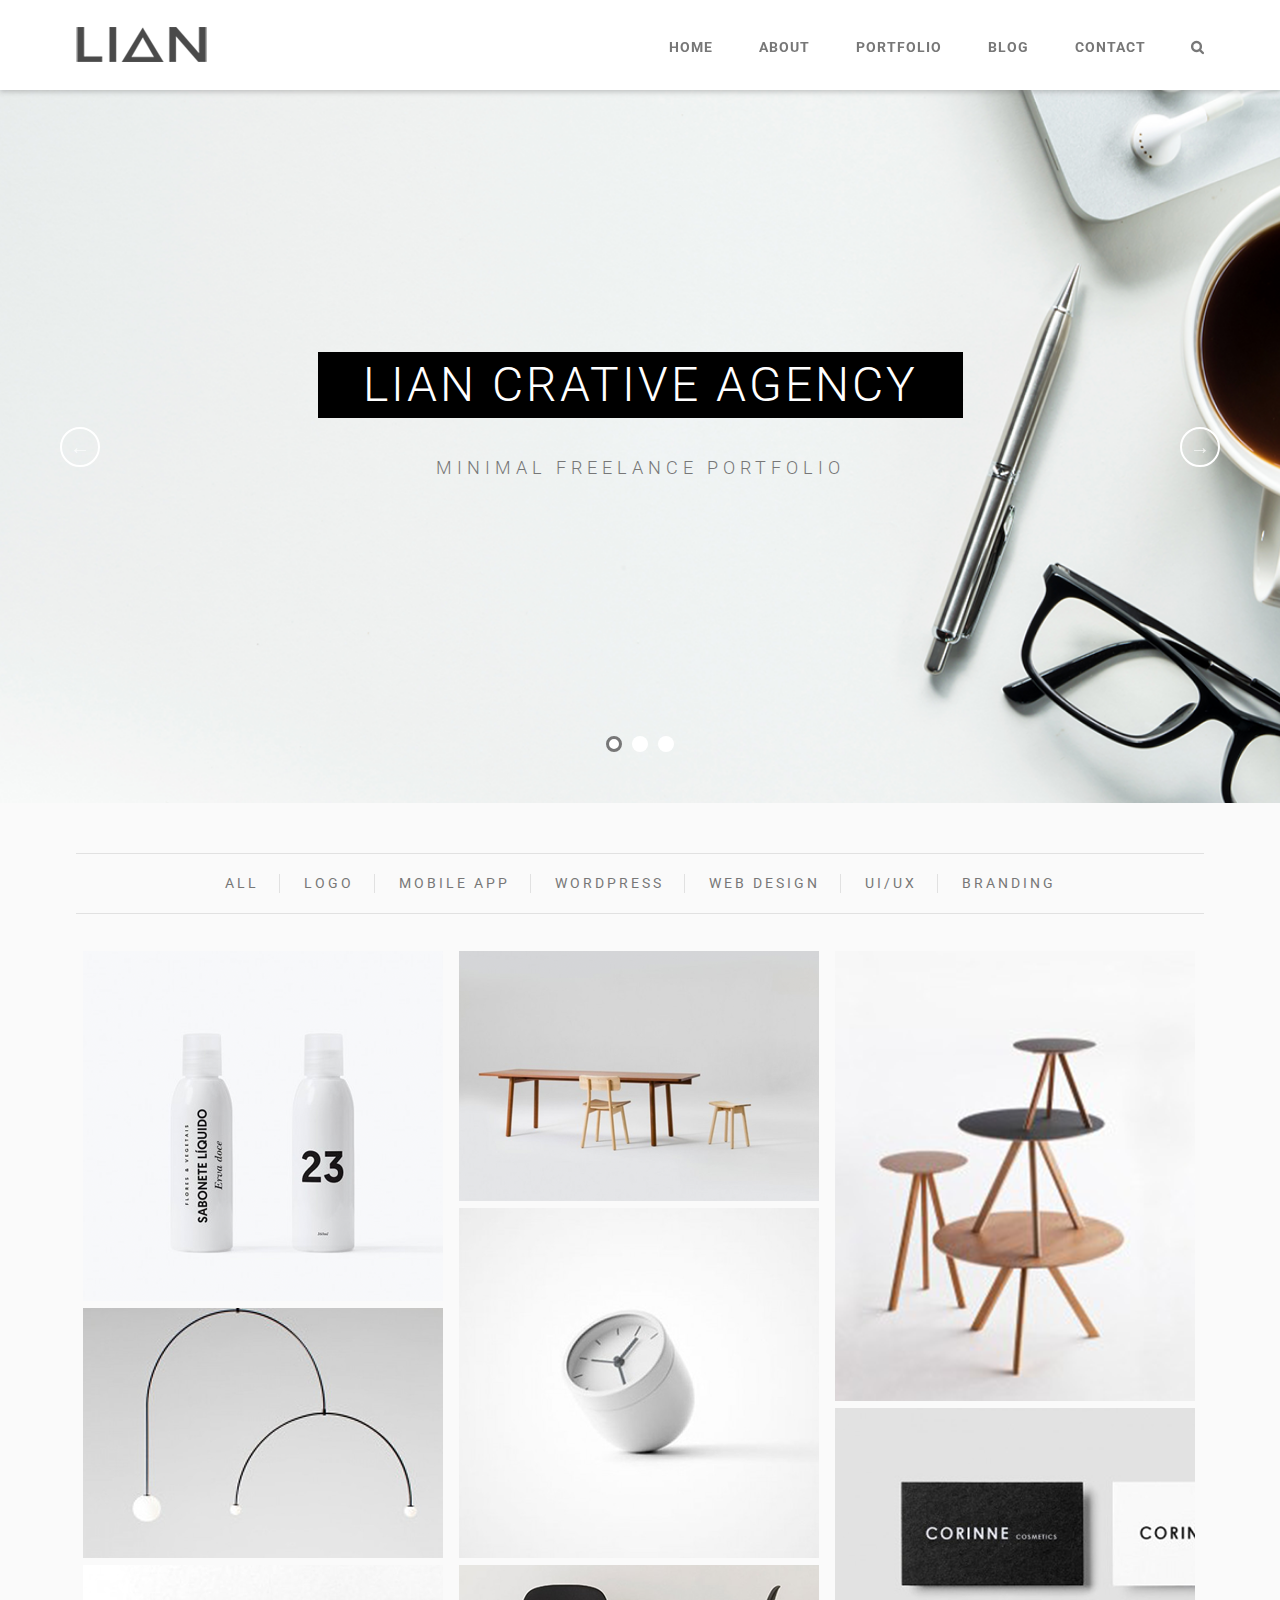
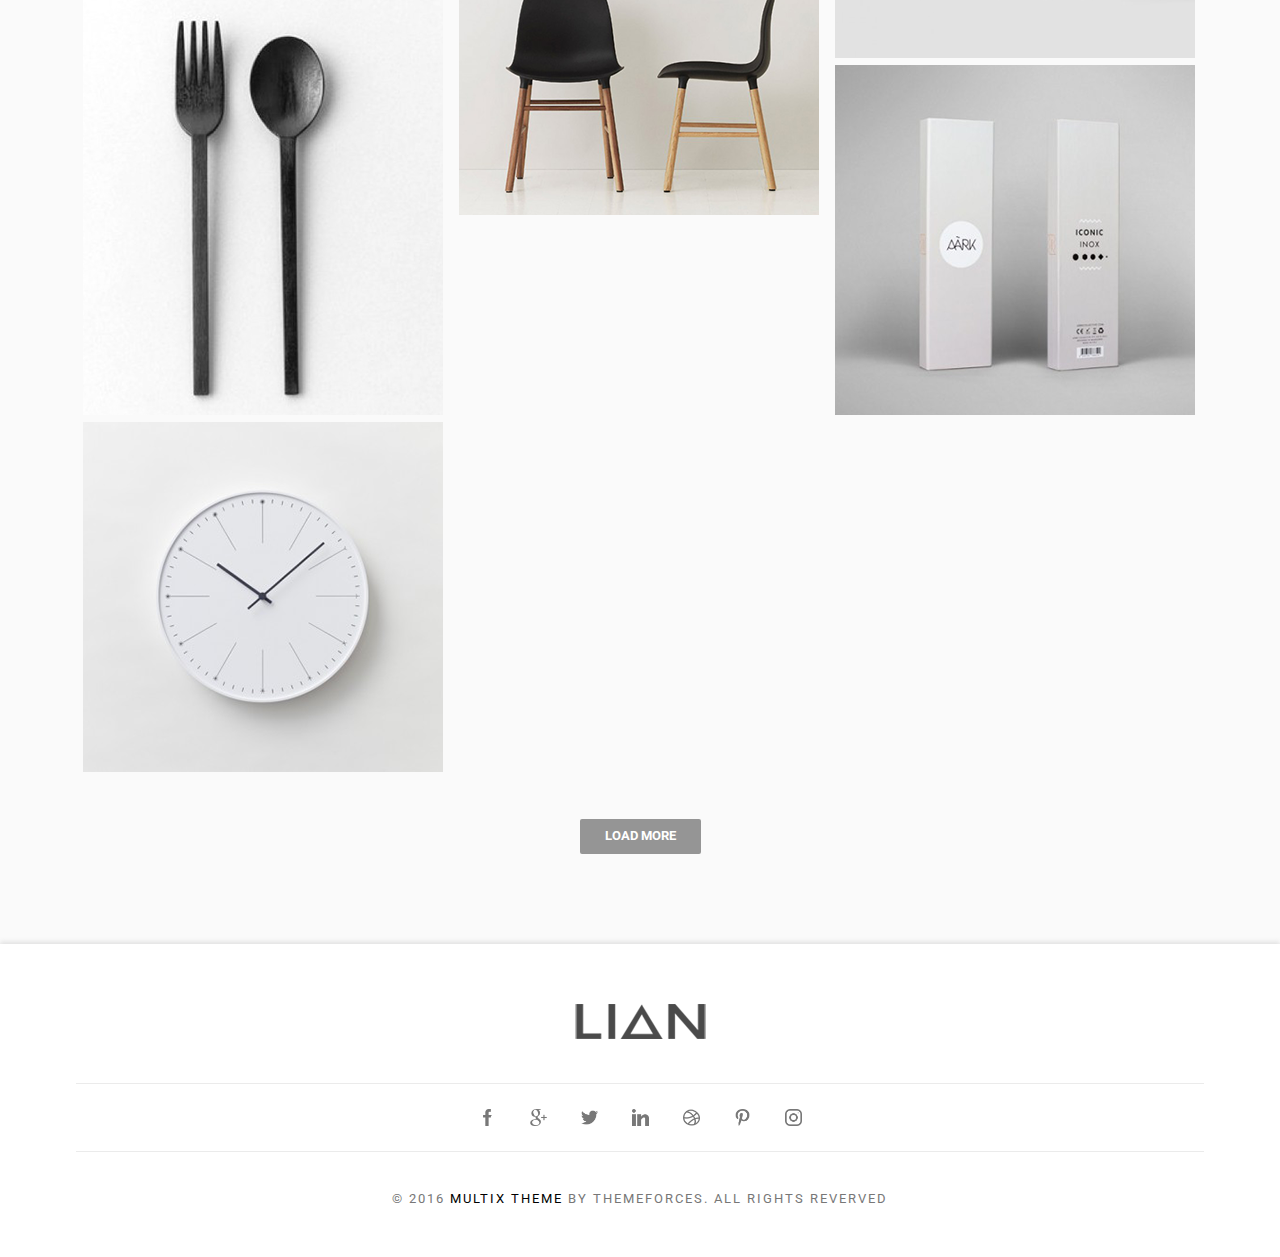
<file: index.html>
<!DOCTYPE html>
<html lang="en">
<head>
    <meta charset="UTF-8">
    <meta name="viewport" content="width=device-width, initial-scale=1.0">
    <meta http-equiv="X-UA-Compatible" content="ie=edge">
    <title>Lian</title>
    <!-- google fonts -->
    <link href="https://fonts.googleapis.com/css?family=Roboto:300,400,700&display=swap" rel="stylesheet">
    <!-- slick slide -->
    <link rel="stylesheet" type="text/css" href="css/slick.css"/>
    <link rel="stylesheet" type="text/css" href="css/slick-theme.css"/>
    <!-- masonry -->

    <!-- My style -->
    <link rel="stylesheet" href="css/main.css" type="text/css"> 
</head>
<body>
    <header>
        <div class="wrap">
            <div class="head flex justify-between align-items-center">
                <div class="logo">
                    <a href="index.html"><img src="img/logo.png" alt="Logo"></a>
                </div>
                <div class="head-menu flex align-items-center justify-end">
                    <nav>
                        <a href="index.html">Home</a>
                        <a href="about.html">About</a>
                        <a href="portfolio.html">Portfolio</a>
                        <a href="blog.html">Blog</a>
                        <a href="contact.html">Contact</a>
                    </nav>
                    <div class="head-menu__search">
                        <span class="head-menu__search--item"><input type="text" placeholder="Search..."></span>
                        <svg xmlns="http://www.w3.org/2000/svg" xmlns:xlink="http://www.w3.org/1999/xlink"
                            width="13px" height="15px">
                            <image  x="0px" y="0px" width="13px" height="15px"  xlink:href="[data-uri]" />
                        </svg>
                    </div>
                </div>
            </div>
        </div>
    </header>
    
    <section class="banner">
        <div class="banner-item">
            <div class="banner-item--box banner-item__first">
                <!-- <img src="img/header-banner.png" alt="banner"> -->
                <div class="banner-content">
                    <h1>Lian Crative Agency</h1>
                    <p>Minimal freelance portfolio</p>
                </div>
            </div>
            <div class="banner-item--box banner-item__second">
                <!-- <img src="img/header-banner.png" alt="banner"> -->
                <div class="banner-content">
                    <h1>Lian Crative Agency</h1>
                    <p>Minimal freelance portfolio</p>
                </div>
            </div>
            <div class="banner-item--box banner-item__therd">
                <!-- <img src="img/header-banner.png" alt="banner"> -->
                <div class="banner-content">
                    <h1>Lian Crative Agency</h1>
                    <p>Minimal freelance portfolio</p>
                </div>
            </div>
        </div>
    </section>

    <section class="main-content">
        <div class="wrap">
            <div id="tabs">
                <ul>
                    <li><a  data-toggle="tab" href="#tabs-1">all</a></li>
                    <li><a  data-toggle="tab" href="#tabs-2">logo</a></li>
                    <li><a  data-toggle="tab" href="#tabs-3">mobile app</a></li>
                    <li><a  data-toggle="tab" href="#tabs-4">wordpress</a></li>
                    <li><a  data-toggle="tab" href="#tabs-5">web design</a></li>
                    <li><a  data-toggle="tab" href="#tabs-6">ui/ux</a></li>
                    <li><a  data-toggle="tab" href="#tabs-7">branding</a></li>
                </ul>
                <div id="tabs-1">
                    <div class="card-group" id="grid" data-columns>
                        <div class="card">
                            <img src="img/products/massonry_1.png" alt="card">
                            <div class="cover-item-galery"><a href="portfolioDetails.html">
                                <svg xmlns="http://www.w3.org/2000/svg" xmlns:xlink="http://www.w3.org/1999/xlink" version="1.1" 
                                id="Capa_1" x="0px" y="0px" viewBox="0 0 31.444 31.444" style="enable-background:new 0 0 31.444 31.444;" 
                                xml:space="preserve" width="45px" height="45px"><g><path 
                                d="M1.119,16.841c-0.619,0-1.111-0.508-1.111-1.127c0-0.619,0.492-1.111,1.111-1.111h13.475V1.127  C14.595,0.508,15.103,0,15.722,0c0.619,0,1.111,0.508,1.111,1.127v13.476h13.475c0.619,0,1.127,0.492,1.127,1.111  c0,0.619-0.508,1.127-1.127,1.127H16.833v13.476c0,0.619-0.492,1.127-1.111,1.127c-0.619,0-1.127-0.508-1.127-1.127V16.841H1.119z" 
                                data-original="#1E201D" class="active-path" data-old_color="#1E201D" fill="#FFFFFF"/></g> </svg>
                            </a></div>
                        </div>
                        <div class="card">
                            <img src="img/products/massonry_2.png" alt="">
                            <div class="cover-item-galery"><a href="portfolioDetails.html">
                                    <svg xmlns="http://www.w3.org/2000/svg" xmlns:xlink="http://www.w3.org/1999/xlink" version="1.1" 
                                    id="Capa_1" x="0px" y="0px" viewBox="0 0 31.444 31.444" style="enable-background:new 0 0 31.444 31.444;" 
                                    xml:space="preserve" width="45px" height="45px"><g><path 
                                    d="M1.119,16.841c-0.619,0-1.111-0.508-1.111-1.127c0-0.619,0.492-1.111,1.111-1.111h13.475V1.127  C14.595,0.508,15.103,0,15.722,0c0.619,0,1.111,0.508,1.111,1.127v13.476h13.475c0.619,0,1.127,0.492,1.127,1.111  c0,0.619-0.508,1.127-1.127,1.127H16.833v13.476c0,0.619-0.492,1.127-1.111,1.127c-0.619,0-1.127-0.508-1.127-1.127V16.841H1.119z" 
                                    data-original="#1E201D" class="active-path" data-old_color="#1E201D" fill="#FFFFFF"/></g> </svg>
                            </a></div>
                        </div>
                        <div class="card">
                            <img src="img/products/massonry_3.png" alt="">
                            <div class="cover-item-galery"><a href="portfolioDetails.html">
                                    <svg xmlns="http://www.w3.org/2000/svg" xmlns:xlink="http://www.w3.org/1999/xlink" version="1.1" 
                                    id="Capa_1" x="0px" y="0px" viewBox="0 0 31.444 31.444" style="enable-background:new 0 0 31.444 31.444;" 
                                    xml:space="preserve" width="45px" height="45px"><g><path 
                                    d="M1.119,16.841c-0.619,0-1.111-0.508-1.111-1.127c0-0.619,0.492-1.111,1.111-1.111h13.475V1.127  C14.595,0.508,15.103,0,15.722,0c0.619,0,1.111,0.508,1.111,1.127v13.476h13.475c0.619,0,1.127,0.492,1.127,1.111  c0,0.619-0.508,1.127-1.127,1.127H16.833v13.476c0,0.619-0.492,1.127-1.111,1.127c-0.619,0-1.127-0.508-1.127-1.127V16.841H1.119z" 
                                    data-original="#1E201D" class="active-path" data-old_color="#1E201D" fill="#FFFFFF"/></g> </svg>
                            </a></div>
                        </div>
                        <div class="card">
                            <img src="img/products/massonry_4.png" alt="">
                            <div class="cover-item-galery"><a href="portfolioDetails.html">
                                    <svg xmlns="http://www.w3.org/2000/svg" xmlns:xlink="http://www.w3.org/1999/xlink" version="1.1" 
                                    id="Capa_1" x="0px" y="0px" viewBox="0 0 31.444 31.444" style="enable-background:new 0 0 31.444 31.444;" 
                                    xml:space="preserve" width="45px" height="45px"><g><path 
                                    d="M1.119,16.841c-0.619,0-1.111-0.508-1.111-1.127c0-0.619,0.492-1.111,1.111-1.111h13.475V1.127  C14.595,0.508,15.103,0,15.722,0c0.619,0,1.111,0.508,1.111,1.127v13.476h13.475c0.619,0,1.127,0.492,1.127,1.111  c0,0.619-0.508,1.127-1.127,1.127H16.833v13.476c0,0.619-0.492,1.127-1.111,1.127c-0.619,0-1.127-0.508-1.127-1.127V16.841H1.119z" 
                                    data-original="#1E201D" class="active-path" data-old_color="#1E201D" fill="#FFFFFF"/></g> </svg>
                            </a></div>
                        </div>
                        <div class="card">
                            <img src="img/products/massonry_5.png" alt="">
                            <div class="cover-item-galery"><a href="portfolioDetails.html">
                                    <svg xmlns="http://www.w3.org/2000/svg" xmlns:xlink="http://www.w3.org/1999/xlink" version="1.1" 
                                    id="Capa_1" x="0px" y="0px" viewBox="0 0 31.444 31.444" style="enable-background:new 0 0 31.444 31.444;" 
                                    xml:space="preserve" width="45px" height="45px"><g><path 
                                    d="M1.119,16.841c-0.619,0-1.111-0.508-1.111-1.127c0-0.619,0.492-1.111,1.111-1.111h13.475V1.127  C14.595,0.508,15.103,0,15.722,0c0.619,0,1.111,0.508,1.111,1.127v13.476h13.475c0.619,0,1.127,0.492,1.127,1.111  c0,0.619-0.508,1.127-1.127,1.127H16.833v13.476c0,0.619-0.492,1.127-1.111,1.127c-0.619,0-1.127-0.508-1.127-1.127V16.841H1.119z" 
                                    data-original="#1E201D" class="active-path" data-old_color="#1E201D" fill="#FFFFFF"/></g> </svg>
                            </a></div>
                        </div>
                        <div class="card">
                            <img src="img/products/massonry_6.png" alt="">
                            <div class="cover-item-galery"><a href="portfolioDetails.html">
                                    <svg xmlns="http://www.w3.org/2000/svg" xmlns:xlink="http://www.w3.org/1999/xlink" version="1.1" 
                                    id="Capa_1" x="0px" y="0px" viewBox="0 0 31.444 31.444" style="enable-background:new 0 0 31.444 31.444;" 
                                    xml:space="preserve" width="45px" height="45px"><g><path 
                                    d="M1.119,16.841c-0.619,0-1.111-0.508-1.111-1.127c0-0.619,0.492-1.111,1.111-1.111h13.475V1.127  C14.595,0.508,15.103,0,15.722,0c0.619,0,1.111,0.508,1.111,1.127v13.476h13.475c0.619,0,1.127,0.492,1.127,1.111  c0,0.619-0.508,1.127-1.127,1.127H16.833v13.476c0,0.619-0.492,1.127-1.111,1.127c-0.619,0-1.127-0.508-1.127-1.127V16.841H1.119z" 
                                    data-original="#1E201D" class="active-path" data-old_color="#1E201D" fill="#FFFFFF"/></g> </svg>
                            </a></div>
                        </div>
                        <div class="card">
                            <img src="img/products/massonry_7.png" alt="">
                            <div class="cover-item-galery"><a href="portfolioDetails.html">
                                    <svg xmlns="http://www.w3.org/2000/svg" xmlns:xlink="http://www.w3.org/1999/xlink" version="1.1" 
                                    id="Capa_1" x="0px" y="0px" viewBox="0 0 31.444 31.444" style="enable-background:new 0 0 31.444 31.444;" 
                                    xml:space="preserve" width="45px" height="45px"><g><path 
                                    d="M1.119,16.841c-0.619,0-1.111-0.508-1.111-1.127c0-0.619,0.492-1.111,1.111-1.111h13.475V1.127  C14.595,0.508,15.103,0,15.722,0c0.619,0,1.111,0.508,1.111,1.127v13.476h13.475c0.619,0,1.127,0.492,1.127,1.111  c0,0.619-0.508,1.127-1.127,1.127H16.833v13.476c0,0.619-0.492,1.127-1.111,1.127c-0.619,0-1.127-0.508-1.127-1.127V16.841H1.119z" 
                                    data-original="#1E201D" class="active-path" data-old_color="#1E201D" fill="#FFFFFF"/></g> </svg>
                            </a></div>
                        </div>
                        <div class="card">
                            <img src="img/products/massonry_8.png" alt="">
                            <div class="cover-item-galery"><a href="portfolioDetails.html">
                                    <svg xmlns="http://www.w3.org/2000/svg" xmlns:xlink="http://www.w3.org/1999/xlink" version="1.1" 
                                    id="Capa_1" x="0px" y="0px" viewBox="0 0 31.444 31.444" style="enable-background:new 0 0 31.444 31.444;" 
                                    xml:space="preserve" width="45px" height="45px"><g><path 
                                    d="M1.119,16.841c-0.619,0-1.111-0.508-1.111-1.127c0-0.619,0.492-1.111,1.111-1.111h13.475V1.127  C14.595,0.508,15.103,0,15.722,0c0.619,0,1.111,0.508,1.111,1.127v13.476h13.475c0.619,0,1.127,0.492,1.127,1.111  c0,0.619-0.508,1.127-1.127,1.127H16.833v13.476c0,0.619-0.492,1.127-1.111,1.127c-0.619,0-1.127-0.508-1.127-1.127V16.841H1.119z" 
                                    data-original="#1E201D" class="active-path" data-old_color="#1E201D" fill="#FFFFFF"/></g> </svg>
                            </a></div>
                        </div>
                        <div class="card">
                            <img src="img/products/massonry_9.png" alt="">
                            <div class="cover-item-galery"><a href="portfolioDetails.html">
                                    <svg xmlns="http://www.w3.org/2000/svg" xmlns:xlink="http://www.w3.org/1999/xlink" version="1.1" 
                                    id="Capa_1" x="0px" y="0px" viewBox="0 0 31.444 31.444" style="enable-background:new 0 0 31.444 31.444;" 
                                    xml:space="preserve" width="45px" height="45px"><g><path 
                                    d="M1.119,16.841c-0.619,0-1.111-0.508-1.111-1.127c0-0.619,0.492-1.111,1.111-1.111h13.475V1.127  C14.595,0.508,15.103,0,15.722,0c0.619,0,1.111,0.508,1.111,1.127v13.476h13.475c0.619,0,1.127,0.492,1.127,1.111  c0,0.619-0.508,1.127-1.127,1.127H16.833v13.476c0,0.619-0.492,1.127-1.111,1.127c-0.619,0-1.127-0.508-1.127-1.127V16.841H1.119z" 
                                    data-original="#1E201D" class="active-path" data-old_color="#1E201D" fill="#FFFFFF"/></g> </svg>
                            </a></div>
                        </div>
                        <div class="card">
                            <img src="img/products/massonry_10.png" alt="">
                            <div class="cover-item-galery"><a href="portfolioDetails.html">
                                    <svg xmlns="http://www.w3.org/2000/svg" xmlns:xlink="http://www.w3.org/1999/xlink" version="1.1" 
                                    id="Capa_1" x="0px" y="0px" viewBox="0 0 31.444 31.444" style="enable-background:new 0 0 31.444 31.444;" 
                                    xml:space="preserve" width="45px" height="45px"><g><path 
                                    d="M1.119,16.841c-0.619,0-1.111-0.508-1.111-1.127c0-0.619,0.492-1.111,1.111-1.111h13.475V1.127  C14.595,0.508,15.103,0,15.722,0c0.619,0,1.111,0.508,1.111,1.127v13.476h13.475c0.619,0,1.127,0.492,1.127,1.111  c0,0.619-0.508,1.127-1.127,1.127H16.833v13.476c0,0.619-0.492,1.127-1.111,1.127c-0.619,0-1.127-0.508-1.127-1.127V16.841H1.119z" 
                                    data-original="#1E201D" class="active-path" data-old_color="#1E201D" fill="#FFFFFF"/></g> </svg>
                            </a></div>
                        </div>
                    </div>
                </div>
                <div id="tabs-2">
                    <div class="card-group" id="grid" data-columns>
                        <div class="card"> 
                            <img src="img/products/massonry_10.png" alt="">
                            <div class="cover-item-galery"><a href="portfolioDetails.html">
                                    <svg xmlns="http://www.w3.org/2000/svg" xmlns:xlink="http://www.w3.org/1999/xlink" version="1.1" 
                                    id="Capa_1" x="0px" y="0px" viewBox="0 0 31.444 31.444" style="enable-background:new 0 0 31.444 31.444;" 
                                    xml:space="preserve" width="45px" height="45px"><g><path 
                                    d="M1.119,16.841c-0.619,0-1.111-0.508-1.111-1.127c0-0.619,0.492-1.111,1.111-1.111h13.475V1.127  C14.595,0.508,15.103,0,15.722,0c0.619,0,1.111,0.508,1.111,1.127v13.476h13.475c0.619,0,1.127,0.492,1.127,1.111  c0,0.619-0.508,1.127-1.127,1.127H16.833v13.476c0,0.619-0.492,1.127-1.111,1.127c-0.619,0-1.127-0.508-1.127-1.127V16.841H1.119z" 
                                    data-original="#1E201D" class="active-path" data-old_color="#1E201D" fill="#FFFFFF"/></g> </svg>
                            </a></div>
                        </div>
                        <div class="card">
                            <img src="img/products/massonry_2.png" alt="">
                            <div class="cover-item-galery"><a href="portfolioDetails.html">
                                    <svg xmlns="http://www.w3.org/2000/svg" xmlns:xlink="http://www.w3.org/1999/xlink" version="1.1" 
                                    id="Capa_1" x="0px" y="0px" viewBox="0 0 31.444 31.444" style="enable-background:new 0 0 31.444 31.444;" 
                                    xml:space="preserve" width="45px" height="45px"><g><path 
                                    d="M1.119,16.841c-0.619,0-1.111-0.508-1.111-1.127c0-0.619,0.492-1.111,1.111-1.111h13.475V1.127  C14.595,0.508,15.103,0,15.722,0c0.619,0,1.111,0.508,1.111,1.127v13.476h13.475c0.619,0,1.127,0.492,1.127,1.111  c0,0.619-0.508,1.127-1.127,1.127H16.833v13.476c0,0.619-0.492,1.127-1.111,1.127c-0.619,0-1.127-0.508-1.127-1.127V16.841H1.119z" 
                                    data-original="#1E201D" class="active-path" data-old_color="#1E201D" fill="#FFFFFF"/></g> </svg>
                            </a></div>
                        </div>
                        <div class="card">
                            <img src="img/products/massonry_3.png" alt="">
                            <div class="cover-item-galery"><a href="portfolioDetails.html">
                                    <svg xmlns="http://www.w3.org/2000/svg" xmlns:xlink="http://www.w3.org/1999/xlink" version="1.1" 
                                    id="Capa_1" x="0px" y="0px" viewBox="0 0 31.444 31.444" style="enable-background:new 0 0 31.444 31.444;" 
                                    xml:space="preserve" width="45px" height="45px"><g><path 
                                    d="M1.119,16.841c-0.619,0-1.111-0.508-1.111-1.127c0-0.619,0.492-1.111,1.111-1.111h13.475V1.127  C14.595,0.508,15.103,0,15.722,0c0.619,0,1.111,0.508,1.111,1.127v13.476h13.475c0.619,0,1.127,0.492,1.127,1.111  c0,0.619-0.508,1.127-1.127,1.127H16.833v13.476c0,0.619-0.492,1.127-1.111,1.127c-0.619,0-1.127-0.508-1.127-1.127V16.841H1.119z" 
                                    data-original="#1E201D" class="active-path" data-old_color="#1E201D" fill="#FFFFFF"/></g> </svg>
                            </a></div>
                        </div>
                        <div class="card">
                            <img src="img/products/massonry_4.png" alt="">
                            <div class="cover-item-galery"><a href="portfolioDetails.html">
                                    <svg xmlns="http://www.w3.org/2000/svg" xmlns:xlink="http://www.w3.org/1999/xlink" version="1.1" 
                                    id="Capa_1" x="0px" y="0px" viewBox="0 0 31.444 31.444" style="enable-background:new 0 0 31.444 31.444;" 
                                    xml:space="preserve" width="45px" height="45px"><g><path 
                                    d="M1.119,16.841c-0.619,0-1.111-0.508-1.111-1.127c0-0.619,0.492-1.111,1.111-1.111h13.475V1.127  C14.595,0.508,15.103,0,15.722,0c0.619,0,1.111,0.508,1.111,1.127v13.476h13.475c0.619,0,1.127,0.492,1.127,1.111  c0,0.619-0.508,1.127-1.127,1.127H16.833v13.476c0,0.619-0.492,1.127-1.111,1.127c-0.619,0-1.127-0.508-1.127-1.127V16.841H1.119z" 
                                    data-original="#1E201D" class="active-path" data-old_color="#1E201D" fill="#FFFFFF"/></g> </svg>
                            </a></div>
                        </div>
                        <div class="card">
                            <img src="img/products/massonry_5.png" alt="">
                            <div class="cover-item-galery"><a href="portfolioDetails.html">
                                    <svg xmlns="http://www.w3.org/2000/svg" xmlns:xlink="http://www.w3.org/1999/xlink" version="1.1" 
                                    id="Capa_1" x="0px" y="0px" viewBox="0 0 31.444 31.444" style="enable-background:new 0 0 31.444 31.444;" 
                                    xml:space="preserve" width="45px" height="45px"><g><path 
                                    d="M1.119,16.841c-0.619,0-1.111-0.508-1.111-1.127c0-0.619,0.492-1.111,1.111-1.111h13.475V1.127  C14.595,0.508,15.103,0,15.722,0c0.619,0,1.111,0.508,1.111,1.127v13.476h13.475c0.619,0,1.127,0.492,1.127,1.111  c0,0.619-0.508,1.127-1.127,1.127H16.833v13.476c0,0.619-0.492,1.127-1.111,1.127c-0.619,0-1.127-0.508-1.127-1.127V16.841H1.119z" 
                                    data-original="#1E201D" class="active-path" data-old_color="#1E201D" fill="#FFFFFF"/></g> </svg>
                            </a></div>
                        </div>
                        <div class="card">
                            <img src="img/products/massonry_3.png" alt="">
                            <div class="cover-item-galery"><a href="portfolioDetails.html">
                                    <svg xmlns="http://www.w3.org/2000/svg" xmlns:xlink="http://www.w3.org/1999/xlink" version="1.1" 
                                    id="Capa_1" x="0px" y="0px" viewBox="0 0 31.444 31.444" style="enable-background:new 0 0 31.444 31.444;" 
                                    xml:space="preserve" width="45px" height="45px"><g><path 
                                    d="M1.119,16.841c-0.619,0-1.111-0.508-1.111-1.127c0-0.619,0.492-1.111,1.111-1.111h13.475V1.127  C14.595,0.508,15.103,0,15.722,0c0.619,0,1.111,0.508,1.111,1.127v13.476h13.475c0.619,0,1.127,0.492,1.127,1.111  c0,0.619-0.508,1.127-1.127,1.127H16.833v13.476c0,0.619-0.492,1.127-1.111,1.127c-0.619,0-1.127-0.508-1.127-1.127V16.841H1.119z" 
                                    data-original="#1E201D" class="active-path" data-old_color="#1E201D" fill="#FFFFFF"/></g> </svg>
                            </a></div>
                        </div>
                        <div class="card">
                            <img src="img/products/massonry_3.png" alt="">
                            <div class="cover-item-galery"><a href="portfolioDetails.html">
                                    <svg xmlns="http://www.w3.org/2000/svg" xmlns:xlink="http://www.w3.org/1999/xlink" version="1.1" 
                                    id="Capa_1" x="0px" y="0px" viewBox="0 0 31.444 31.444" style="enable-background:new 0 0 31.444 31.444;" 
                                    xml:space="preserve" width="45px" height="45px"><g><path 
                                    d="M1.119,16.841c-0.619,0-1.111-0.508-1.111-1.127c0-0.619,0.492-1.111,1.111-1.111h13.475V1.127  C14.595,0.508,15.103,0,15.722,0c0.619,0,1.111,0.508,1.111,1.127v13.476h13.475c0.619,0,1.127,0.492,1.127,1.111  c0,0.619-0.508,1.127-1.127,1.127H16.833v13.476c0,0.619-0.492,1.127-1.111,1.127c-0.619,0-1.127-0.508-1.127-1.127V16.841H1.119z" 
                                    data-original="#1E201D" class="active-path" data-old_color="#1E201D" fill="#FFFFFF"/></g> </svg>
                            </a></div>
                        </div>
                        <div class="card">
                            <img src="img/products/massonry_6.png" alt="">
                            <div class="cover-item-galery"><a href="portfolioDetails.html">
                                    <svg xmlns="http://www.w3.org/2000/svg" xmlns:xlink="http://www.w3.org/1999/xlink" version="1.1" 
                                    id="Capa_1" x="0px" y="0px" viewBox="0 0 31.444 31.444" style="enable-background:new 0 0 31.444 31.444;" 
                                    xml:space="preserve" width="45px" height="45px"><g><path 
                                    d="M1.119,16.841c-0.619,0-1.111-0.508-1.111-1.127c0-0.619,0.492-1.111,1.111-1.111h13.475V1.127  C14.595,0.508,15.103,0,15.722,0c0.619,0,1.111,0.508,1.111,1.127v13.476h13.475c0.619,0,1.127,0.492,1.127,1.111  c0,0.619-0.508,1.127-1.127,1.127H16.833v13.476c0,0.619-0.492,1.127-1.111,1.127c-0.619,0-1.127-0.508-1.127-1.127V16.841H1.119z" 
                                    data-original="#1E201D" class="active-path" data-old_color="#1E201D" fill="#FFFFFF"/></g> </svg>
                            </a></div>
                        </div>
                        <div class="card">
                            <img src="img/products/massonry_4.png" alt="">
                            <div class="cover-item-galery"><a href="portfolioDetails.html">
                                    <svg xmlns="http://www.w3.org/2000/svg" xmlns:xlink="http://www.w3.org/1999/xlink" version="1.1" 
                                    id="Capa_1" x="0px" y="0px" viewBox="0 0 31.444 31.444" style="enable-background:new 0 0 31.444 31.444;" 
                                    xml:space="preserve" width="45px" height="45px"><g><path 
                                    d="M1.119,16.841c-0.619,0-1.111-0.508-1.111-1.127c0-0.619,0.492-1.111,1.111-1.111h13.475V1.127  C14.595,0.508,15.103,0,15.722,0c0.619,0,1.111,0.508,1.111,1.127v13.476h13.475c0.619,0,1.127,0.492,1.127,1.111  c0,0.619-0.508,1.127-1.127,1.127H16.833v13.476c0,0.619-0.492,1.127-1.111,1.127c-0.619,0-1.127-0.508-1.127-1.127V16.841H1.119z" 
                                    data-original="#1E201D" class="active-path" data-old_color="#1E201D" fill="#FFFFFF"/></g> </svg>
                            </a></div>
                        </div>
                        <div class="card">
                            <img src="img/products/massonry_5.png" alt="">
                            <div class="cover-item-galery"><a href="portfolioDetails.html">
                                    <svg xmlns="http://www.w3.org/2000/svg" xmlns:xlink="http://www.w3.org/1999/xlink" version="1.1" 
                                    id="Capa_1" x="0px" y="0px" viewBox="0 0 31.444 31.444" style="enable-background:new 0 0 31.444 31.444;" 
                                    xml:space="preserve" width="45px" height="45px"><g><path 
                                    d="M1.119,16.841c-0.619,0-1.111-0.508-1.111-1.127c0-0.619,0.492-1.111,1.111-1.111h13.475V1.127  C14.595,0.508,15.103,0,15.722,0c0.619,0,1.111,0.508,1.111,1.127v13.476h13.475c0.619,0,1.127,0.492,1.127,1.111  c0,0.619-0.508,1.127-1.127,1.127H16.833v13.476c0,0.619-0.492,1.127-1.111,1.127c-0.619,0-1.127-0.508-1.127-1.127V16.841H1.119z" 
                                    data-original="#1E201D" class="active-path" data-old_color="#1E201D" fill="#FFFFFF"/></g> </svg>
                            </a></div>
                        </div>
                    </div>
                </div>
                <div id="tabs-3">
                    <div class="card-group" id="grid" data-columns>
                        <div class="card">
                            <img src="img/products/massonry_9.png" alt="">
                            <div class="cover-item-galery"><a href="portfolioDetails.html">
                                    <svg xmlns="http://www.w3.org/2000/svg" xmlns:xlink="http://www.w3.org/1999/xlink" version="1.1" 
                                    id="Capa_1" x="0px" y="0px" viewBox="0 0 31.444 31.444" style="enable-background:new 0 0 31.444 31.444;" 
                                    xml:space="preserve" width="45px" height="45px"><g><path 
                                    d="M1.119,16.841c-0.619,0-1.111-0.508-1.111-1.127c0-0.619,0.492-1.111,1.111-1.111h13.475V1.127  C14.595,0.508,15.103,0,15.722,0c0.619,0,1.111,0.508,1.111,1.127v13.476h13.475c0.619,0,1.127,0.492,1.127,1.111  c0,0.619-0.508,1.127-1.127,1.127H16.833v13.476c0,0.619-0.492,1.127-1.111,1.127c-0.619,0-1.127-0.508-1.127-1.127V16.841H1.119z" 
                                    data-original="#1E201D" class="active-path" data-old_color="#1E201D" fill="#FFFFFF"/></g> </svg>
                            </a></div>
                        </div>
                        <div class="card">
                            <img src="img/products/massonry_10.png" alt="">
                            <div class="cover-item-galery"><a href="portfolioDetails.html">
                                    <svg xmlns="http://www.w3.org/2000/svg" xmlns:xlink="http://www.w3.org/1999/xlink" version="1.1" 
                                    id="Capa_1" x="0px" y="0px" viewBox="0 0 31.444 31.444" style="enable-background:new 0 0 31.444 31.444;" 
                                    xml:space="preserve" width="45px" height="45px"><g><path 
                                    d="M1.119,16.841c-0.619,0-1.111-0.508-1.111-1.127c0-0.619,0.492-1.111,1.111-1.111h13.475V1.127  C14.595,0.508,15.103,0,15.722,0c0.619,0,1.111,0.508,1.111,1.127v13.476h13.475c0.619,0,1.127,0.492,1.127,1.111  c0,0.619-0.508,1.127-1.127,1.127H16.833v13.476c0,0.619-0.492,1.127-1.111,1.127c-0.619,0-1.127-0.508-1.127-1.127V16.841H1.119z" 
                                    data-original="#1E201D" class="active-path" data-old_color="#1E201D" fill="#FFFFFF"/></g> </svg>
                            </a></div>
                        </div>
                        <div class="card">
                            <img src="img/products/massonry_3.png" alt="">
                            <div class="cover-item-galery"><a href="portfolioDetails.html">
                                    <svg xmlns="http://www.w3.org/2000/svg" xmlns:xlink="http://www.w3.org/1999/xlink" version="1.1" 
                                    id="Capa_1" x="0px" y="0px" viewBox="0 0 31.444 31.444" style="enable-background:new 0 0 31.444 31.444;" 
                                    xml:space="preserve" width="45px" height="45px"><g><path 
                                    d="M1.119,16.841c-0.619,0-1.111-0.508-1.111-1.127c0-0.619,0.492-1.111,1.111-1.111h13.475V1.127  C14.595,0.508,15.103,0,15.722,0c0.619,0,1.111,0.508,1.111,1.127v13.476h13.475c0.619,0,1.127,0.492,1.127,1.111  c0,0.619-0.508,1.127-1.127,1.127H16.833v13.476c0,0.619-0.492,1.127-1.111,1.127c-0.619,0-1.127-0.508-1.127-1.127V16.841H1.119z" 
                                    data-original="#1E201D" class="active-path" data-old_color="#1E201D" fill="#FFFFFF"/></g> </svg>
                            </a></div>
                        </div>
                        <div class="card">
                            <img src="img/products/massonry_4.png" alt="">
                            <div class="cover-item-galery"><a href="portfolioDetails.html">
                                    <svg xmlns="http://www.w3.org/2000/svg" xmlns:xlink="http://www.w3.org/1999/xlink" version="1.1" 
                                    id="Capa_1" x="0px" y="0px" viewBox="0 0 31.444 31.444" style="enable-background:new 0 0 31.444 31.444;" 
                                    xml:space="preserve" width="45px" height="45px"><g><path 
                                    d="M1.119,16.841c-0.619,0-1.111-0.508-1.111-1.127c0-0.619,0.492-1.111,1.111-1.111h13.475V1.127  C14.595,0.508,15.103,0,15.722,0c0.619,0,1.111,0.508,1.111,1.127v13.476h13.475c0.619,0,1.127,0.492,1.127,1.111  c0,0.619-0.508,1.127-1.127,1.127H16.833v13.476c0,0.619-0.492,1.127-1.111,1.127c-0.619,0-1.127-0.508-1.127-1.127V16.841H1.119z" 
                                    data-original="#1E201D" class="active-path" data-old_color="#1E201D" fill="#FFFFFF"/></g> </svg>
                            </a></div>
                        </div>
                        <div class="card">
                            <img src="img/products/massonry_5.png" alt="">
                            <div class="cover-item-galery"><a href="portfolioDetails.html">
                                    <svg xmlns="http://www.w3.org/2000/svg" xmlns:xlink="http://www.w3.org/1999/xlink" version="1.1" 
                                    id="Capa_1" x="0px" y="0px" viewBox="0 0 31.444 31.444" style="enable-background:new 0 0 31.444 31.444;" 
                                    xml:space="preserve" width="45px" height="45px"><g><path 
                                    d="M1.119,16.841c-0.619,0-1.111-0.508-1.111-1.127c0-0.619,0.492-1.111,1.111-1.111h13.475V1.127  C14.595,0.508,15.103,0,15.722,0c0.619,0,1.111,0.508,1.111,1.127v13.476h13.475c0.619,0,1.127,0.492,1.127,1.111  c0,0.619-0.508,1.127-1.127,1.127H16.833v13.476c0,0.619-0.492,1.127-1.111,1.127c-0.619,0-1.127-0.508-1.127-1.127V16.841H1.119z" 
                                    data-original="#1E201D" class="active-path" data-old_color="#1E201D" fill="#FFFFFF"/></g> </svg>
                            </a></div>
                        </div>
                        <div class="card">
                            <img src="img/products/massonry_6.png" alt="">
                            <div class="cover-item-galery"><a href="portfolioDetails.html">
                                    <svg xmlns="http://www.w3.org/2000/svg" xmlns:xlink="http://www.w3.org/1999/xlink" version="1.1" 
                                    id="Capa_1" x="0px" y="0px" viewBox="0 0 31.444 31.444" style="enable-background:new 0 0 31.444 31.444;" 
                                    xml:space="preserve" width="45px" height="45px"><g><path 
                                    d="M1.119,16.841c-0.619,0-1.111-0.508-1.111-1.127c0-0.619,0.492-1.111,1.111-1.111h13.475V1.127  C14.595,0.508,15.103,0,15.722,0c0.619,0,1.111,0.508,1.111,1.127v13.476h13.475c0.619,0,1.127,0.492,1.127,1.111  c0,0.619-0.508,1.127-1.127,1.127H16.833v13.476c0,0.619-0.492,1.127-1.111,1.127c-0.619,0-1.127-0.508-1.127-1.127V16.841H1.119z" 
                                    data-original="#1E201D" class="active-path" data-old_color="#1E201D" fill="#FFFFFF"/></g> </svg>
                            </a></div>
                        </div>
                        <div class="card">
                            <img src="img/products/massonry_7.png" alt="">
                            <div class="cover-item-galery"><a href="portfolioDetails.html">
                                    <svg xmlns="http://www.w3.org/2000/svg" xmlns:xlink="http://www.w3.org/1999/xlink" version="1.1" 
                                    id="Capa_1" x="0px" y="0px" viewBox="0 0 31.444 31.444" style="enable-background:new 0 0 31.444 31.444;" 
                                    xml:space="preserve" width="45px" height="45px"><g><path 
                                    d="M1.119,16.841c-0.619,0-1.111-0.508-1.111-1.127c0-0.619,0.492-1.111,1.111-1.111h13.475V1.127  C14.595,0.508,15.103,0,15.722,0c0.619,0,1.111,0.508,1.111,1.127v13.476h13.475c0.619,0,1.127,0.492,1.127,1.111  c0,0.619-0.508,1.127-1.127,1.127H16.833v13.476c0,0.619-0.492,1.127-1.111,1.127c-0.619,0-1.127-0.508-1.127-1.127V16.841H1.119z" 
                                    data-original="#1E201D" class="active-path" data-old_color="#1E201D" fill="#FFFFFF"/></g> </svg>
                            </a></div>
                        </div>
                        <div class="card">
                            <img src="img/products/massonry_8.png" alt="">
                            <div class="cover-item-galery"><a href="portfolioDetails.html">
                                    <svg xmlns="http://www.w3.org/2000/svg" xmlns:xlink="http://www.w3.org/1999/xlink" version="1.1" 
                                    id="Capa_1" x="0px" y="0px" viewBox="0 0 31.444 31.444" style="enable-background:new 0 0 31.444 31.444;" 
                                    xml:space="preserve" width="45px" height="45px"><g><path 
                                    d="M1.119,16.841c-0.619,0-1.111-0.508-1.111-1.127c0-0.619,0.492-1.111,1.111-1.111h13.475V1.127  C14.595,0.508,15.103,0,15.722,0c0.619,0,1.111,0.508,1.111,1.127v13.476h13.475c0.619,0,1.127,0.492,1.127,1.111  c0,0.619-0.508,1.127-1.127,1.127H16.833v13.476c0,0.619-0.492,1.127-1.111,1.127c-0.619,0-1.127-0.508-1.127-1.127V16.841H1.119z" 
                                    data-original="#1E201D" class="active-path" data-old_color="#1E201D" fill="#FFFFFF"/></g> </svg>
                            </a></div>
                        </div>
                        <div class="card">
                            <img src="img/products/massonry_9.png" alt="">
                            <div class="cover-item-galery"><a href="portfolioDetails.html">
                                    <svg xmlns="http://www.w3.org/2000/svg" xmlns:xlink="http://www.w3.org/1999/xlink" version="1.1" 
                                    id="Capa_1" x="0px" y="0px" viewBox="0 0 31.444 31.444" style="enable-background:new 0 0 31.444 31.444;" 
                                    xml:space="preserve" width="45px" height="45px"><g><path 
                                    d="M1.119,16.841c-0.619,0-1.111-0.508-1.111-1.127c0-0.619,0.492-1.111,1.111-1.111h13.475V1.127  C14.595,0.508,15.103,0,15.722,0c0.619,0,1.111,0.508,1.111,1.127v13.476h13.475c0.619,0,1.127,0.492,1.127,1.111  c0,0.619-0.508,1.127-1.127,1.127H16.833v13.476c0,0.619-0.492,1.127-1.111,1.127c-0.619,0-1.127-0.508-1.127-1.127V16.841H1.119z" 
                                    data-original="#1E201D" class="active-path" data-old_color="#1E201D" fill="#FFFFFF"/></g> </svg>
                            </a></div>
                        </div>
                        <div class="card">
                            <img src="img/products/massonry_10.png" alt="">
                            <div class="cover-item-galery"><a href="portfolioDetails.html">
                                    <svg xmlns="http://www.w3.org/2000/svg" xmlns:xlink="http://www.w3.org/1999/xlink" version="1.1" 
                                    id="Capa_1" x="0px" y="0px" viewBox="0 0 31.444 31.444" style="enable-background:new 0 0 31.444 31.444;" 
                                    xml:space="preserve" width="45px" height="45px"><g><path 
                                    d="M1.119,16.841c-0.619,0-1.111-0.508-1.111-1.127c0-0.619,0.492-1.111,1.111-1.111h13.475V1.127  C14.595,0.508,15.103,0,15.722,0c0.619,0,1.111,0.508,1.111,1.127v13.476h13.475c0.619,0,1.127,0.492,1.127,1.111  c0,0.619-0.508,1.127-1.127,1.127H16.833v13.476c0,0.619-0.492,1.127-1.111,1.127c-0.619,0-1.127-0.508-1.127-1.127V16.841H1.119z" 
                                    data-original="#1E201D" class="active-path" data-old_color="#1E201D" fill="#FFFFFF"/></g> </svg>
                            </a></div>
                        </div>
                    </div>
                </div>
                <div id="tabs-4">
                    <div class="card-group" id="grid" data-columns>
                        <div class="card">
                            <img src="img/products/massonry_7.png" alt="">
                            <div class="cover-item-galery"><a href="portfolioDetails.html">
                                    <svg xmlns="http://www.w3.org/2000/svg" xmlns:xlink="http://www.w3.org/1999/xlink" version="1.1" 
                                    id="Capa_1" x="0px" y="0px" viewBox="0 0 31.444 31.444" style="enable-background:new 0 0 31.444 31.444;" 
                                    xml:space="preserve" width="45px" height="45px"><g><path 
                                    d="M1.119,16.841c-0.619,0-1.111-0.508-1.111-1.127c0-0.619,0.492-1.111,1.111-1.111h13.475V1.127  C14.595,0.508,15.103,0,15.722,0c0.619,0,1.111,0.508,1.111,1.127v13.476h13.475c0.619,0,1.127,0.492,1.127,1.111  c0,0.619-0.508,1.127-1.127,1.127H16.833v13.476c0,0.619-0.492,1.127-1.111,1.127c-0.619,0-1.127-0.508-1.127-1.127V16.841H1.119z" 
                                    data-original="#1E201D" class="active-path" data-old_color="#1E201D" fill="#FFFFFF"/></g> </svg>
                            </a></div>
                        </div>
                        <div class="card">
                            <img src="img/products/massonry_8.png" alt="">
                            <div class="cover-item-galery"><a href="portfolioDetails.html">
                                    <svg xmlns="http://www.w3.org/2000/svg" xmlns:xlink="http://www.w3.org/1999/xlink" version="1.1" 
                                    id="Capa_1" x="0px" y="0px" viewBox="0 0 31.444 31.444" style="enable-background:new 0 0 31.444 31.444;" 
                                    xml:space="preserve" width="45px" height="45px"><g><path 
                                    d="M1.119,16.841c-0.619,0-1.111-0.508-1.111-1.127c0-0.619,0.492-1.111,1.111-1.111h13.475V1.127  C14.595,0.508,15.103,0,15.722,0c0.619,0,1.111,0.508,1.111,1.127v13.476h13.475c0.619,0,1.127,0.492,1.127,1.111  c0,0.619-0.508,1.127-1.127,1.127H16.833v13.476c0,0.619-0.492,1.127-1.111,1.127c-0.619,0-1.127-0.508-1.127-1.127V16.841H1.119z" 
                                    data-original="#1E201D" class="active-path" data-old_color="#1E201D" fill="#FFFFFF"/></g> </svg>
                            </a></div>
                        </div>
                        <div class="card">
                            <img src="img/products/massonry_3.png" alt="">
                            <div class="cover-item-galery"><a href="portfolioDetails.html">
                                    <svg xmlns="http://www.w3.org/2000/svg" xmlns:xlink="http://www.w3.org/1999/xlink" version="1.1" 
                                    id="Capa_1" x="0px" y="0px" viewBox="0 0 31.444 31.444" style="enable-background:new 0 0 31.444 31.444;" 
                                    xml:space="preserve" width="45px" height="45px"><g><path 
                                    d="M1.119,16.841c-0.619,0-1.111-0.508-1.111-1.127c0-0.619,0.492-1.111,1.111-1.111h13.475V1.127  C14.595,0.508,15.103,0,15.722,0c0.619,0,1.111,0.508,1.111,1.127v13.476h13.475c0.619,0,1.127,0.492,1.127,1.111  c0,0.619-0.508,1.127-1.127,1.127H16.833v13.476c0,0.619-0.492,1.127-1.111,1.127c-0.619,0-1.127-0.508-1.127-1.127V16.841H1.119z" 
                                    data-original="#1E201D" class="active-path" data-old_color="#1E201D" fill="#FFFFFF"/></g> </svg>
                            </a></div>
                        </div>
                        <div class="card">
                            <img src="img/products/massonry_4.png" alt="">
                            <div class="cover-item-galery"><a href="portfolioDetails.html">
                                    <svg xmlns="http://www.w3.org/2000/svg" xmlns:xlink="http://www.w3.org/1999/xlink" version="1.1" 
                                    id="Capa_1" x="0px" y="0px" viewBox="0 0 31.444 31.444" style="enable-background:new 0 0 31.444 31.444;" 
                                    xml:space="preserve" width="45px" height="45px"><g><path 
                                    d="M1.119,16.841c-0.619,0-1.111-0.508-1.111-1.127c0-0.619,0.492-1.111,1.111-1.111h13.475V1.127  C14.595,0.508,15.103,0,15.722,0c0.619,0,1.111,0.508,1.111,1.127v13.476h13.475c0.619,0,1.127,0.492,1.127,1.111  c0,0.619-0.508,1.127-1.127,1.127H16.833v13.476c0,0.619-0.492,1.127-1.111,1.127c-0.619,0-1.127-0.508-1.127-1.127V16.841H1.119z" 
                                    data-original="#1E201D" class="active-path" data-old_color="#1E201D" fill="#FFFFFF"/></g> </svg>
                            </a></div>
                        </div>
                        <div class="card">
                            <img src="img/products/massonry_5.png" alt="">
                            <div class="cover-item-galery"><a href="portfolioDetails.html">
                                    <svg xmlns="http://www.w3.org/2000/svg" xmlns:xlink="http://www.w3.org/1999/xlink" version="1.1" 
                                    id="Capa_1" x="0px" y="0px" viewBox="0 0 31.444 31.444" style="enable-background:new 0 0 31.444 31.444;" 
                                    xml:space="preserve" width="45px" height="45px"><g><path 
                                    d="M1.119,16.841c-0.619,0-1.111-0.508-1.111-1.127c0-0.619,0.492-1.111,1.111-1.111h13.475V1.127  C14.595,0.508,15.103,0,15.722,0c0.619,0,1.111,0.508,1.111,1.127v13.476h13.475c0.619,0,1.127,0.492,1.127,1.111  c0,0.619-0.508,1.127-1.127,1.127H16.833v13.476c0,0.619-0.492,1.127-1.111,1.127c-0.619,0-1.127-0.508-1.127-1.127V16.841H1.119z" 
                                    data-original="#1E201D" class="active-path" data-old_color="#1E201D" fill="#FFFFFF"/></g> </svg>
                            </a></div>
                        </div>
                        <div class="card">
                            <img src="img/products/massonry_6.png" alt="">
                            <div class="cover-item-galery"><a href="portfolioDetails.html">
                                    <svg xmlns="http://www.w3.org/2000/svg" xmlns:xlink="http://www.w3.org/1999/xlink" version="1.1" 
                                    id="Capa_1" x="0px" y="0px" viewBox="0 0 31.444 31.444" style="enable-background:new 0 0 31.444 31.444;" 
                                    xml:space="preserve" width="45px" height="45px"><g><path 
                                    d="M1.119,16.841c-0.619,0-1.111-0.508-1.111-1.127c0-0.619,0.492-1.111,1.111-1.111h13.475V1.127  C14.595,0.508,15.103,0,15.722,0c0.619,0,1.111,0.508,1.111,1.127v13.476h13.475c0.619,0,1.127,0.492,1.127,1.111  c0,0.619-0.508,1.127-1.127,1.127H16.833v13.476c0,0.619-0.492,1.127-1.111,1.127c-0.619,0-1.127-0.508-1.127-1.127V16.841H1.119z" 
                                    data-original="#1E201D" class="active-path" data-old_color="#1E201D" fill="#FFFFFF"/></g> </svg>
                            </a></div>
                        </div>
                        <div class="card">
                            <img src="img/products/massonry_7.png" alt="">
                            <div class="cover-item-galery"><a href="portfolioDetails.html">
                                    <svg xmlns="http://www.w3.org/2000/svg" xmlns:xlink="http://www.w3.org/1999/xlink" version="1.1" 
                                    id="Capa_1" x="0px" y="0px" viewBox="0 0 31.444 31.444" style="enable-background:new 0 0 31.444 31.444;" 
                                    xml:space="preserve" width="45px" height="45px"><g><path 
                                    d="M1.119,16.841c-0.619,0-1.111-0.508-1.111-1.127c0-0.619,0.492-1.111,1.111-1.111h13.475V1.127  C14.595,0.508,15.103,0,15.722,0c0.619,0,1.111,0.508,1.111,1.127v13.476h13.475c0.619,0,1.127,0.492,1.127,1.111  c0,0.619-0.508,1.127-1.127,1.127H16.833v13.476c0,0.619-0.492,1.127-1.111,1.127c-0.619,0-1.127-0.508-1.127-1.127V16.841H1.119z" 
                                    data-original="#1E201D" class="active-path" data-old_color="#1E201D" fill="#FFFFFF"/></g> </svg>
                            </a></div>
                        </div>
                        <div class="card">
                            <img src="img/products/massonry_8.png" alt="">
                            <div class="cover-item-galery"><a href="portfolioDetails.html">
                                    <svg xmlns="http://www.w3.org/2000/svg" xmlns:xlink="http://www.w3.org/1999/xlink" version="1.1" 
                                    id="Capa_1" x="0px" y="0px" viewBox="0 0 31.444 31.444" style="enable-background:new 0 0 31.444 31.444;" 
                                    xml:space="preserve" width="45px" height="45px"><g><path 
                                    d="M1.119,16.841c-0.619,0-1.111-0.508-1.111-1.127c0-0.619,0.492-1.111,1.111-1.111h13.475V1.127  C14.595,0.508,15.103,0,15.722,0c0.619,0,1.111,0.508,1.111,1.127v13.476h13.475c0.619,0,1.127,0.492,1.127,1.111  c0,0.619-0.508,1.127-1.127,1.127H16.833v13.476c0,0.619-0.492,1.127-1.111,1.127c-0.619,0-1.127-0.508-1.127-1.127V16.841H1.119z" 
                                    data-original="#1E201D" class="active-path" data-old_color="#1E201D" fill="#FFFFFF"/></g> </svg>
                            </a></div>
                        </div>
                        <div class="card">
                            <img src="img/products/massonry_9.png" alt="">
                            <div class="cover-item-galery"><a href="portfolioDetails.html">
                                    <svg xmlns="http://www.w3.org/2000/svg" xmlns:xlink="http://www.w3.org/1999/xlink" version="1.1" 
                                    id="Capa_1" x="0px" y="0px" viewBox="0 0 31.444 31.444" style="enable-background:new 0 0 31.444 31.444;" 
                                    xml:space="preserve" width="45px" height="45px"><g><path 
                                    d="M1.119,16.841c-0.619,0-1.111-0.508-1.111-1.127c0-0.619,0.492-1.111,1.111-1.111h13.475V1.127  C14.595,0.508,15.103,0,15.722,0c0.619,0,1.111,0.508,1.111,1.127v13.476h13.475c0.619,0,1.127,0.492,1.127,1.111  c0,0.619-0.508,1.127-1.127,1.127H16.833v13.476c0,0.619-0.492,1.127-1.111,1.127c-0.619,0-1.127-0.508-1.127-1.127V16.841H1.119z" 
                                    data-original="#1E201D" class="active-path" data-old_color="#1E201D" fill="#FFFFFF"/></g> </svg>
                            </a></div>
                        </div>
                        <div class="card">
                            <img src="img/products/massonry_10.png" alt="">
                            <div class="cover-item-galery"><a href="portfolioDetails.html">
                                    <svg xmlns="http://www.w3.org/2000/svg" xmlns:xlink="http://www.w3.org/1999/xlink" version="1.1" 
                                    id="Capa_1" x="0px" y="0px" viewBox="0 0 31.444 31.444" style="enable-background:new 0 0 31.444 31.444;" 
                                    xml:space="preserve" width="45px" height="45px"><g><path 
                                    d="M1.119,16.841c-0.619,0-1.111-0.508-1.111-1.127c0-0.619,0.492-1.111,1.111-1.111h13.475V1.127  C14.595,0.508,15.103,0,15.722,0c0.619,0,1.111,0.508,1.111,1.127v13.476h13.475c0.619,0,1.127,0.492,1.127,1.111  c0,0.619-0.508,1.127-1.127,1.127H16.833v13.476c0,0.619-0.492,1.127-1.111,1.127c-0.619,0-1.127-0.508-1.127-1.127V16.841H1.119z" 
                                    data-original="#1E201D" class="active-path" data-old_color="#1E201D" fill="#FFFFFF"/></g> </svg>
                            </a></div>
                        </div>
                    </div>
                </div>
                <div id="tabs-5">
                    <div class="card-group" id="grid" data-columns>
                        <div class="card">
                            <img src="img/products/massonry_2.png" alt="">
                            <div class="cover-item-galery"><a href="portfolioDetails.html">
                                    <svg xmlns="http://www.w3.org/2000/svg" xmlns:xlink="http://www.w3.org/1999/xlink" version="1.1" 
                                    id="Capa_1" x="0px" y="0px" viewBox="0 0 31.444 31.444" style="enable-background:new 0 0 31.444 31.444;" 
                                    xml:space="preserve" width="45px" height="45px"><g><path 
                                    d="M1.119,16.841c-0.619,0-1.111-0.508-1.111-1.127c0-0.619,0.492-1.111,1.111-1.111h13.475V1.127  C14.595,0.508,15.103,0,15.722,0c0.619,0,1.111,0.508,1.111,1.127v13.476h13.475c0.619,0,1.127,0.492,1.127,1.111  c0,0.619-0.508,1.127-1.127,1.127H16.833v13.476c0,0.619-0.492,1.127-1.111,1.127c-0.619,0-1.127-0.508-1.127-1.127V16.841H1.119z" 
                                    data-original="#1E201D" class="active-path" data-old_color="#1E201D" fill="#FFFFFF"/></g> </svg>
                            </a></div>
                        </div>
                        <div class="card">
                            <img src="img/products/massonry_1.png" alt="">
                            <div class="cover-item-galery"><a href="portfolioDetails.html">
                                    <svg xmlns="http://www.w3.org/2000/svg" xmlns:xlink="http://www.w3.org/1999/xlink" version="1.1" 
                                    id="Capa_1" x="0px" y="0px" viewBox="0 0 31.444 31.444" style="enable-background:new 0 0 31.444 31.444;" 
                                    xml:space="preserve" width="45px" height="45px"><g><path 
                                    d="M1.119,16.841c-0.619,0-1.111-0.508-1.111-1.127c0-0.619,0.492-1.111,1.111-1.111h13.475V1.127  C14.595,0.508,15.103,0,15.722,0c0.619,0,1.111,0.508,1.111,1.127v13.476h13.475c0.619,0,1.127,0.492,1.127,1.111  c0,0.619-0.508,1.127-1.127,1.127H16.833v13.476c0,0.619-0.492,1.127-1.111,1.127c-0.619,0-1.127-0.508-1.127-1.127V16.841H1.119z" 
                                    data-original="#1E201D" class="active-path" data-old_color="#1E201D" fill="#FFFFFF"/></g> </svg>
                            </a></div>
                        </div>
                        <div class="card">
                            <img src="img/products/massonry_3.png" alt="">
                            <div class="cover-item-galery"><a href="portfolioDetails.html">
                                    <svg xmlns="http://www.w3.org/2000/svg" xmlns:xlink="http://www.w3.org/1999/xlink" version="1.1" 
                                    id="Capa_1" x="0px" y="0px" viewBox="0 0 31.444 31.444" style="enable-background:new 0 0 31.444 31.444;" 
                                    xml:space="preserve" width="45px" height="45px"><g><path 
                                    d="M1.119,16.841c-0.619,0-1.111-0.508-1.111-1.127c0-0.619,0.492-1.111,1.111-1.111h13.475V1.127  C14.595,0.508,15.103,0,15.722,0c0.619,0,1.111,0.508,1.111,1.127v13.476h13.475c0.619,0,1.127,0.492,1.127,1.111  c0,0.619-0.508,1.127-1.127,1.127H16.833v13.476c0,0.619-0.492,1.127-1.111,1.127c-0.619,0-1.127-0.508-1.127-1.127V16.841H1.119z" 
                                    data-original="#1E201D" class="active-path" data-old_color="#1E201D" fill="#FFFFFF"/></g> </svg>
                            </a></div>
                        </div>
                        <div class="card">
                            <img src="img/products/massonry_4.png" alt="">
                            <div class="cover-item-galery"><a href="portfolioDetails.html">
                                    <svg xmlns="http://www.w3.org/2000/svg" xmlns:xlink="http://www.w3.org/1999/xlink" version="1.1" 
                                    id="Capa_1" x="0px" y="0px" viewBox="0 0 31.444 31.444" style="enable-background:new 0 0 31.444 31.444;" 
                                    xml:space="preserve" width="45px" height="45px"><g><path 
                                    d="M1.119,16.841c-0.619,0-1.111-0.508-1.111-1.127c0-0.619,0.492-1.111,1.111-1.111h13.475V1.127  C14.595,0.508,15.103,0,15.722,0c0.619,0,1.111,0.508,1.111,1.127v13.476h13.475c0.619,0,1.127,0.492,1.127,1.111  c0,0.619-0.508,1.127-1.127,1.127H16.833v13.476c0,0.619-0.492,1.127-1.111,1.127c-0.619,0-1.127-0.508-1.127-1.127V16.841H1.119z" 
                                    data-original="#1E201D" class="active-path" data-old_color="#1E201D" fill="#FFFFFF"/></g> </svg>
                            </a></div>
                        </div>
                        <div class="card">
                            <img src="img/products/massonry_5.png" alt="">
                            <div class="cover-item-galery"><a href="portfolioDetails.html">
                                    <svg xmlns="http://www.w3.org/2000/svg" xmlns:xlink="http://www.w3.org/1999/xlink" version="1.1" 
                                    id="Capa_1" x="0px" y="0px" viewBox="0 0 31.444 31.444" style="enable-background:new 0 0 31.444 31.444;" 
                                    xml:space="preserve" width="45px" height="45px"><g><path 
                                    d="M1.119,16.841c-0.619,0-1.111-0.508-1.111-1.127c0-0.619,0.492-1.111,1.111-1.111h13.475V1.127  C14.595,0.508,15.103,0,15.722,0c0.619,0,1.111,0.508,1.111,1.127v13.476h13.475c0.619,0,1.127,0.492,1.127,1.111  c0,0.619-0.508,1.127-1.127,1.127H16.833v13.476c0,0.619-0.492,1.127-1.111,1.127c-0.619,0-1.127-0.508-1.127-1.127V16.841H1.119z" 
                                    data-original="#1E201D" class="active-path" data-old_color="#1E201D" fill="#FFFFFF"/></g> </svg>
                            </a></div>
                        </div>
                        <div class="card">
                            <img src="img/products/massonry_6.png" alt="">
                            <div class="cover-item-galery"><a href="portfolioDetails.html">
                                    <svg xmlns="http://www.w3.org/2000/svg" xmlns:xlink="http://www.w3.org/1999/xlink" version="1.1" 
                                    id="Capa_1" x="0px" y="0px" viewBox="0 0 31.444 31.444" style="enable-background:new 0 0 31.444 31.444;" 
                                    xml:space="preserve" width="45px" height="45px"><g><path 
                                    d="M1.119,16.841c-0.619,0-1.111-0.508-1.111-1.127c0-0.619,0.492-1.111,1.111-1.111h13.475V1.127  C14.595,0.508,15.103,0,15.722,0c0.619,0,1.111,0.508,1.111,1.127v13.476h13.475c0.619,0,1.127,0.492,1.127,1.111  c0,0.619-0.508,1.127-1.127,1.127H16.833v13.476c0,0.619-0.492,1.127-1.111,1.127c-0.619,0-1.127-0.508-1.127-1.127V16.841H1.119z" 
                                    data-original="#1E201D" class="active-path" data-old_color="#1E201D" fill="#FFFFFF"/></g> </svg>
                            </a></div>
                        </div>
                        <div class="card">
                            <img src="img/products/massonry_7.png" alt="">
                            <div class="cover-item-galery"><a href="portfolioDetails.html">
                                    <svg xmlns="http://www.w3.org/2000/svg" xmlns:xlink="http://www.w3.org/1999/xlink" version="1.1" 
                                    id="Capa_1" x="0px" y="0px" viewBox="0 0 31.444 31.444" style="enable-background:new 0 0 31.444 31.444;" 
                                    xml:space="preserve" width="45px" height="45px"><g><path 
                                    d="M1.119,16.841c-0.619,0-1.111-0.508-1.111-1.127c0-0.619,0.492-1.111,1.111-1.111h13.475V1.127  C14.595,0.508,15.103,0,15.722,0c0.619,0,1.111,0.508,1.111,1.127v13.476h13.475c0.619,0,1.127,0.492,1.127,1.111  c0,0.619-0.508,1.127-1.127,1.127H16.833v13.476c0,0.619-0.492,1.127-1.111,1.127c-0.619,0-1.127-0.508-1.127-1.127V16.841H1.119z" 
                                    data-original="#1E201D" class="active-path" data-old_color="#1E201D" fill="#FFFFFF"/></g> </svg>
                            </a></div>
                        </div>
                        <div class="card">
                            <img src="img/products/massonry_8.png" alt="">
                            <div class="cover-item-galery"><a href="portfolioDetails.html">
                                    <svg xmlns="http://www.w3.org/2000/svg" xmlns:xlink="http://www.w3.org/1999/xlink" version="1.1" 
                                    id="Capa_1" x="0px" y="0px" viewBox="0 0 31.444 31.444" style="enable-background:new 0 0 31.444 31.444;" 
                                    xml:space="preserve" width="45px" height="45px"><g><path 
                                    d="M1.119,16.841c-0.619,0-1.111-0.508-1.111-1.127c0-0.619,0.492-1.111,1.111-1.111h13.475V1.127  C14.595,0.508,15.103,0,15.722,0c0.619,0,1.111,0.508,1.111,1.127v13.476h13.475c0.619,0,1.127,0.492,1.127,1.111  c0,0.619-0.508,1.127-1.127,1.127H16.833v13.476c0,0.619-0.492,1.127-1.111,1.127c-0.619,0-1.127-0.508-1.127-1.127V16.841H1.119z" 
                                    data-original="#1E201D" class="active-path" data-old_color="#1E201D" fill="#FFFFFF"/></g> </svg>
                            </a></div>
                        </div>
                        <div class="card">
                            <img src="img/products/massonry_9.png" alt="">
                            <div class="cover-item-galery"><a href="portfolioDetails.html">
                                    <svg xmlns="http://www.w3.org/2000/svg" xmlns:xlink="http://www.w3.org/1999/xlink" version="1.1" 
                                    id="Capa_1" x="0px" y="0px" viewBox="0 0 31.444 31.444" style="enable-background:new 0 0 31.444 31.444;" 
                                    xml:space="preserve" width="45px" height="45px"><g><path 
                                    d="M1.119,16.841c-0.619,0-1.111-0.508-1.111-1.127c0-0.619,0.492-1.111,1.111-1.111h13.475V1.127  C14.595,0.508,15.103,0,15.722,0c0.619,0,1.111,0.508,1.111,1.127v13.476h13.475c0.619,0,1.127,0.492,1.127,1.111  c0,0.619-0.508,1.127-1.127,1.127H16.833v13.476c0,0.619-0.492,1.127-1.111,1.127c-0.619,0-1.127-0.508-1.127-1.127V16.841H1.119z" 
                                    data-original="#1E201D" class="active-path" data-old_color="#1E201D" fill="#FFFFFF"/></g> </svg>
                            </a></div>
                        </div>
                        <div class="card">
                            <img src="img/products/massonry_10.png" alt="">
                            <div class="cover-item-galery"><a href="portfolioDetails.html">
                                    <svg xmlns="http://www.w3.org/2000/svg" xmlns:xlink="http://www.w3.org/1999/xlink" version="1.1" 
                                    id="Capa_1" x="0px" y="0px" viewBox="0 0 31.444 31.444" style="enable-background:new 0 0 31.444 31.444;" 
                                    xml:space="preserve" width="45px" height="45px"><g><path 
                                    d="M1.119,16.841c-0.619,0-1.111-0.508-1.111-1.127c0-0.619,0.492-1.111,1.111-1.111h13.475V1.127  C14.595,0.508,15.103,0,15.722,0c0.619,0,1.111,0.508,1.111,1.127v13.476h13.475c0.619,0,1.127,0.492,1.127,1.111  c0,0.619-0.508,1.127-1.127,1.127H16.833v13.476c0,0.619-0.492,1.127-1.111,1.127c-0.619,0-1.127-0.508-1.127-1.127V16.841H1.119z" 
                                    data-original="#1E201D" class="active-path" data-old_color="#1E201D" fill="#FFFFFF"/></g> </svg>
                            </a></div>
                        </div>
                    </div>
                </div>
                <div id="tabs-6">
                    <div class="card-group" id="grid" data-columns>
                        <div class="card">
                            <img src="img/products/massonry_5.png" alt="">
                            <div class="cover-item-galery"><a href="portfolioDetails.html">
                                    <svg xmlns="http://www.w3.org/2000/svg" xmlns:xlink="http://www.w3.org/1999/xlink" version="1.1" 
                                    id="Capa_1" x="0px" y="0px" viewBox="0 0 31.444 31.444" style="enable-background:new 0 0 31.444 31.444;" 
                                    xml:space="preserve" width="45px" height="45px"><g><path 
                                    d="M1.119,16.841c-0.619,0-1.111-0.508-1.111-1.127c0-0.619,0.492-1.111,1.111-1.111h13.475V1.127  C14.595,0.508,15.103,0,15.722,0c0.619,0,1.111,0.508,1.111,1.127v13.476h13.475c0.619,0,1.127,0.492,1.127,1.111  c0,0.619-0.508,1.127-1.127,1.127H16.833v13.476c0,0.619-0.492,1.127-1.111,1.127c-0.619,0-1.127-0.508-1.127-1.127V16.841H1.119z" 
                                    data-original="#1E201D" class="active-path" data-old_color="#1E201D" fill="#FFFFFF"/></g> </svg>
                            </a></div>
                        </div>
                        <div class="card">
                            <img src="img/products/massonry_3.png" alt="">
                            <div class="cover-item-galery"><a href="portfolioDetails.html">
                                    <svg xmlns="http://www.w3.org/2000/svg" xmlns:xlink="http://www.w3.org/1999/xlink" version="1.1" 
                                    id="Capa_1" x="0px" y="0px" viewBox="0 0 31.444 31.444" style="enable-background:new 0 0 31.444 31.444;" 
                                    xml:space="preserve" width="45px" height="45px"><g><path 
                                    d="M1.119,16.841c-0.619,0-1.111-0.508-1.111-1.127c0-0.619,0.492-1.111,1.111-1.111h13.475V1.127  C14.595,0.508,15.103,0,15.722,0c0.619,0,1.111,0.508,1.111,1.127v13.476h13.475c0.619,0,1.127,0.492,1.127,1.111  c0,0.619-0.508,1.127-1.127,1.127H16.833v13.476c0,0.619-0.492,1.127-1.111,1.127c-0.619,0-1.127-0.508-1.127-1.127V16.841H1.119z" 
                                    data-original="#1E201D" class="active-path" data-old_color="#1E201D" fill="#FFFFFF"/></g> </svg>
                            </a></div>
                        </div>
                        <div class="card">
                            <img src="img/products/massonry_2.png" alt="">
                            <div class="cover-item-galery"><a href="portfolioDetails.html">
                                    <svg xmlns="http://www.w3.org/2000/svg" xmlns:xlink="http://www.w3.org/1999/xlink" version="1.1" 
                                    id="Capa_1" x="0px" y="0px" viewBox="0 0 31.444 31.444" style="enable-background:new 0 0 31.444 31.444;" 
                                    xml:space="preserve" width="45px" height="45px"><g><path 
                                    d="M1.119,16.841c-0.619,0-1.111-0.508-1.111-1.127c0-0.619,0.492-1.111,1.111-1.111h13.475V1.127  C14.595,0.508,15.103,0,15.722,0c0.619,0,1.111,0.508,1.111,1.127v13.476h13.475c0.619,0,1.127,0.492,1.127,1.111  c0,0.619-0.508,1.127-1.127,1.127H16.833v13.476c0,0.619-0.492,1.127-1.111,1.127c-0.619,0-1.127-0.508-1.127-1.127V16.841H1.119z" 
                                    data-original="#1E201D" class="active-path" data-old_color="#1E201D" fill="#FFFFFF"/></g> </svg>
                            </a></div>
                        </div>
                        <div class="card">
                            <img src="img/products/massonry_4.png" alt="">
                            <div class="cover-item-galery"><a href="portfolioDetails.html">
                                    <svg xmlns="http://www.w3.org/2000/svg" xmlns:xlink="http://www.w3.org/1999/xlink" version="1.1" 
                                    id="Capa_1" x="0px" y="0px" viewBox="0 0 31.444 31.444" style="enable-background:new 0 0 31.444 31.444;" 
                                    xml:space="preserve" width="45px" height="45px"><g><path 
                                    d="M1.119,16.841c-0.619,0-1.111-0.508-1.111-1.127c0-0.619,0.492-1.111,1.111-1.111h13.475V1.127  C14.595,0.508,15.103,0,15.722,0c0.619,0,1.111,0.508,1.111,1.127v13.476h13.475c0.619,0,1.127,0.492,1.127,1.111  c0,0.619-0.508,1.127-1.127,1.127H16.833v13.476c0,0.619-0.492,1.127-1.111,1.127c-0.619,0-1.127-0.508-1.127-1.127V16.841H1.119z" 
                                    data-original="#1E201D" class="active-path" data-old_color="#1E201D" fill="#FFFFFF"/></g> </svg>
                            </a></div>
                        </div>
                        <div class="card">
                            <img src="img/products/massonry_5.png" alt="">
                            <div class="cover-item-galery"><a href="portfolioDetails.html">
                                    <svg xmlns="http://www.w3.org/2000/svg" xmlns:xlink="http://www.w3.org/1999/xlink" version="1.1" 
                                    id="Capa_1" x="0px" y="0px" viewBox="0 0 31.444 31.444" style="enable-background:new 0 0 31.444 31.444;" 
                                    xml:space="preserve" width="45px" height="45px"><g><path 
                                    d="M1.119,16.841c-0.619,0-1.111-0.508-1.111-1.127c0-0.619,0.492-1.111,1.111-1.111h13.475V1.127  C14.595,0.508,15.103,0,15.722,0c0.619,0,1.111,0.508,1.111,1.127v13.476h13.475c0.619,0,1.127,0.492,1.127,1.111  c0,0.619-0.508,1.127-1.127,1.127H16.833v13.476c0,0.619-0.492,1.127-1.111,1.127c-0.619,0-1.127-0.508-1.127-1.127V16.841H1.119z" 
                                    data-original="#1E201D" class="active-path" data-old_color="#1E201D" fill="#FFFFFF"/></g> </svg>
                            </a></div>
                        </div>
                        <div class="card">
                            <img src="img/products/massonry_6.png" alt="">
                            <div class="cover-item-galery"><a href="portfolioDetails.html">
                                    <svg xmlns="http://www.w3.org/2000/svg" xmlns:xlink="http://www.w3.org/1999/xlink" version="1.1" 
                                    id="Capa_1" x="0px" y="0px" viewBox="0 0 31.444 31.444" style="enable-background:new 0 0 31.444 31.444;" 
                                    xml:space="preserve" width="45px" height="45px"><g><path 
                                    d="M1.119,16.841c-0.619,0-1.111-0.508-1.111-1.127c0-0.619,0.492-1.111,1.111-1.111h13.475V1.127  C14.595,0.508,15.103,0,15.722,0c0.619,0,1.111,0.508,1.111,1.127v13.476h13.475c0.619,0,1.127,0.492,1.127,1.111  c0,0.619-0.508,1.127-1.127,1.127H16.833v13.476c0,0.619-0.492,1.127-1.111,1.127c-0.619,0-1.127-0.508-1.127-1.127V16.841H1.119z" 
                                    data-original="#1E201D" class="active-path" data-old_color="#1E201D" fill="#FFFFFF"/></g> </svg>
                            </a></div>
                        </div>
                        <div class="card">
                            <img src="img/products/massonry_7.png" alt="">
                            <div class="cover-item-galery"><a href="portfolioDetails.html">
                                    <svg xmlns="http://www.w3.org/2000/svg" xmlns:xlink="http://www.w3.org/1999/xlink" version="1.1" 
                                    id="Capa_1" x="0px" y="0px" viewBox="0 0 31.444 31.444" style="enable-background:new 0 0 31.444 31.444;" 
                                    xml:space="preserve" width="45px" height="45px"><g><path 
                                    d="M1.119,16.841c-0.619,0-1.111-0.508-1.111-1.127c0-0.619,0.492-1.111,1.111-1.111h13.475V1.127  C14.595,0.508,15.103,0,15.722,0c0.619,0,1.111,0.508,1.111,1.127v13.476h13.475c0.619,0,1.127,0.492,1.127,1.111  c0,0.619-0.508,1.127-1.127,1.127H16.833v13.476c0,0.619-0.492,1.127-1.111,1.127c-0.619,0-1.127-0.508-1.127-1.127V16.841H1.119z" 
                                    data-original="#1E201D" class="active-path" data-old_color="#1E201D" fill="#FFFFFF"/></g> </svg>
                            </a></div>
                        </div>
                        <div class="card">
                            <img src="img/products/massonry_8.png" alt="">
                            <div class="cover-item-galery"><a href="portfolioDetails.html">
                                    <svg xmlns="http://www.w3.org/2000/svg" xmlns:xlink="http://www.w3.org/1999/xlink" version="1.1" 
                                    id="Capa_1" x="0px" y="0px" viewBox="0 0 31.444 31.444" style="enable-background:new 0 0 31.444 31.444;" 
                                    xml:space="preserve" width="45px" height="45px"><g><path 
                                    d="M1.119,16.841c-0.619,0-1.111-0.508-1.111-1.127c0-0.619,0.492-1.111,1.111-1.111h13.475V1.127  C14.595,0.508,15.103,0,15.722,0c0.619,0,1.111,0.508,1.111,1.127v13.476h13.475c0.619,0,1.127,0.492,1.127,1.111  c0,0.619-0.508,1.127-1.127,1.127H16.833v13.476c0,0.619-0.492,1.127-1.111,1.127c-0.619,0-1.127-0.508-1.127-1.127V16.841H1.119z" 
                                    data-original="#1E201D" class="active-path" data-old_color="#1E201D" fill="#FFFFFF"/></g> </svg>
                            </a></div>
                        </div>
                        <div class="card">
                            <img src="img/products/massonry_9.png" alt="">
                            <div class="cover-item-galery"><a href="portfolioDetails.html">
                                    <svg xmlns="http://www.w3.org/2000/svg" xmlns:xlink="http://www.w3.org/1999/xlink" version="1.1" 
                                    id="Capa_1" x="0px" y="0px" viewBox="0 0 31.444 31.444" style="enable-background:new 0 0 31.444 31.444;" 
                                    xml:space="preserve" width="45px" height="45px"><g><path 
                                    d="M1.119,16.841c-0.619,0-1.111-0.508-1.111-1.127c0-0.619,0.492-1.111,1.111-1.111h13.475V1.127  C14.595,0.508,15.103,0,15.722,0c0.619,0,1.111,0.508,1.111,1.127v13.476h13.475c0.619,0,1.127,0.492,1.127,1.111  c0,0.619-0.508,1.127-1.127,1.127H16.833v13.476c0,0.619-0.492,1.127-1.111,1.127c-0.619,0-1.127-0.508-1.127-1.127V16.841H1.119z" 
                                    data-original="#1E201D" class="active-path" data-old_color="#1E201D" fill="#FFFFFF"/></g> </svg>
                            </a></div>
                        </div>
                        <div class="card">
                            <img src="img/products/massonry_10.png" alt="">
                            <div class="cover-item-galery"><a href="portfolioDetails.html">
                                    <svg xmlns="http://www.w3.org/2000/svg" xmlns:xlink="http://www.w3.org/1999/xlink" version="1.1" 
                                    id="Capa_1" x="0px" y="0px" viewBox="0 0 31.444 31.444" style="enable-background:new 0 0 31.444 31.444;" 
                                    xml:space="preserve" width="45px" height="45px"><g><path 
                                    d="M1.119,16.841c-0.619,0-1.111-0.508-1.111-1.127c0-0.619,0.492-1.111,1.111-1.111h13.475V1.127  C14.595,0.508,15.103,0,15.722,0c0.619,0,1.111,0.508,1.111,1.127v13.476h13.475c0.619,0,1.127,0.492,1.127,1.111  c0,0.619-0.508,1.127-1.127,1.127H16.833v13.476c0,0.619-0.492,1.127-1.111,1.127c-0.619,0-1.127-0.508-1.127-1.127V16.841H1.119z" 
                                    data-original="#1E201D" class="active-path" data-old_color="#1E201D" fill="#FFFFFF"/></g> </svg>
                            </a></div>
                        </div>
                    </div>
                </div>
                <div id="tabs-7">
                    <div class="card-group" id="grid" data-columns>
                        <div class="card">
                            <img src="img/products/massonry_10.png" alt="">
                            <div class="cover-item-galery"><a href="portfolioDetails.html">
                                    <svg xmlns="http://www.w3.org/2000/svg" xmlns:xlink="http://www.w3.org/1999/xlink" version="1.1" 
                                    id="Capa_1" x="0px" y="0px" viewBox="0 0 31.444 31.444" style="enable-background:new 0 0 31.444 31.444;" 
                                    xml:space="preserve" width="45px" height="45px"><g><path 
                                    d="M1.119,16.841c-0.619,0-1.111-0.508-1.111-1.127c0-0.619,0.492-1.111,1.111-1.111h13.475V1.127  C14.595,0.508,15.103,0,15.722,0c0.619,0,1.111,0.508,1.111,1.127v13.476h13.475c0.619,0,1.127,0.492,1.127,1.111  c0,0.619-0.508,1.127-1.127,1.127H16.833v13.476c0,0.619-0.492,1.127-1.111,1.127c-0.619,0-1.127-0.508-1.127-1.127V16.841H1.119z" 
                                    data-original="#1E201D" class="active-path" data-old_color="#1E201D" fill="#FFFFFF"/></g> </svg>
                            </a></div>
                        </div>
                        <div class="card">
                            <img src="img/products/massonry_2.png" alt="">
                            <div class="cover-item-galery"><a href="portfolioDetails.html">
                                    <svg xmlns="http://www.w3.org/2000/svg" xmlns:xlink="http://www.w3.org/1999/xlink" version="1.1" 
                                    id="Capa_1" x="0px" y="0px" viewBox="0 0 31.444 31.444" style="enable-background:new 0 0 31.444 31.444;" 
                                    xml:space="preserve" width="45px" height="45px"><g><path 
                                    d="M1.119,16.841c-0.619,0-1.111-0.508-1.111-1.127c0-0.619,0.492-1.111,1.111-1.111h13.475V1.127  C14.595,0.508,15.103,0,15.722,0c0.619,0,1.111,0.508,1.111,1.127v13.476h13.475c0.619,0,1.127,0.492,1.127,1.111  c0,0.619-0.508,1.127-1.127,1.127H16.833v13.476c0,0.619-0.492,1.127-1.111,1.127c-0.619,0-1.127-0.508-1.127-1.127V16.841H1.119z" 
                                    data-original="#1E201D" class="active-path" data-old_color="#1E201D" fill="#FFFFFF"/></g> </svg>
                            </a></div>
                        </div>
                        <div class="card">
                            <img src="img/products/massonry_5.png" alt="">
                            <div class="cover-item-galery"><a href="portfolioDetails.html">
                                    <svg xmlns="http://www.w3.org/2000/svg" xmlns:xlink="http://www.w3.org/1999/xlink" version="1.1" 
                                    id="Capa_1" x="0px" y="0px" viewBox="0 0 31.444 31.444" style="enable-background:new 0 0 31.444 31.444;" 
                                    xml:space="preserve" width="45px" height="45px"><g><path 
                                    d="M1.119,16.841c-0.619,0-1.111-0.508-1.111-1.127c0-0.619,0.492-1.111,1.111-1.111h13.475V1.127  C14.595,0.508,15.103,0,15.722,0c0.619,0,1.111,0.508,1.111,1.127v13.476h13.475c0.619,0,1.127,0.492,1.127,1.111  c0,0.619-0.508,1.127-1.127,1.127H16.833v13.476c0,0.619-0.492,1.127-1.111,1.127c-0.619,0-1.127-0.508-1.127-1.127V16.841H1.119z" 
                                    data-original="#1E201D" class="active-path" data-old_color="#1E201D" fill="#FFFFFF"/></g> </svg>
                            </a></div>
                        </div>
                        <div class="card">
                            <img src="img/products/massonry_4.png" alt="">
                            <div class="cover-item-galery"><a href="portfolioDetails.html">
                                    <svg xmlns="http://www.w3.org/2000/svg" xmlns:xlink="http://www.w3.org/1999/xlink" version="1.1" 
                                    id="Capa_1" x="0px" y="0px" viewBox="0 0 31.444 31.444" style="enable-background:new 0 0 31.444 31.444;" 
                                    xml:space="preserve" width="45px" height="45px"><g><path 
                                    d="M1.119,16.841c-0.619,0-1.111-0.508-1.111-1.127c0-0.619,0.492-1.111,1.111-1.111h13.475V1.127  C14.595,0.508,15.103,0,15.722,0c0.619,0,1.111,0.508,1.111,1.127v13.476h13.475c0.619,0,1.127,0.492,1.127,1.111  c0,0.619-0.508,1.127-1.127,1.127H16.833v13.476c0,0.619-0.492,1.127-1.111,1.127c-0.619,0-1.127-0.508-1.127-1.127V16.841H1.119z" 
                                    data-original="#1E201D" class="active-path" data-old_color="#1E201D" fill="#FFFFFF"/></g> </svg>
                            </a></div>
                        </div>
                        <div class="card">
                            <img src="img/products/massonry_5.png" alt="">
                            <div class="cover-item-galery"><a href="portfolioDetails.html">
                                    <svg xmlns="http://www.w3.org/2000/svg" xmlns:xlink="http://www.w3.org/1999/xlink" version="1.1" 
                                    id="Capa_1" x="0px" y="0px" viewBox="0 0 31.444 31.444" style="enable-background:new 0 0 31.444 31.444;" 
                                    xml:space="preserve" width="45px" height="45px"><g><path 
                                    d="M1.119,16.841c-0.619,0-1.111-0.508-1.111-1.127c0-0.619,0.492-1.111,1.111-1.111h13.475V1.127  C14.595,0.508,15.103,0,15.722,0c0.619,0,1.111,0.508,1.111,1.127v13.476h13.475c0.619,0,1.127,0.492,1.127,1.111  c0,0.619-0.508,1.127-1.127,1.127H16.833v13.476c0,0.619-0.492,1.127-1.111,1.127c-0.619,0-1.127-0.508-1.127-1.127V16.841H1.119z" 
                                    data-original="#1E201D" class="active-path" data-old_color="#1E201D" fill="#FFFFFF"/></g> </svg>
                            </a></div>
                        </div>
                        <div class="card">
                            <img src="img/products/massonry_6.png" alt="">
                            <div class="cover-item-galery"><a href="portfolioDetails.html">
                                    <svg xmlns="http://www.w3.org/2000/svg" xmlns:xlink="http://www.w3.org/1999/xlink" version="1.1" 
                                    id="Capa_1" x="0px" y="0px" viewBox="0 0 31.444 31.444" style="enable-background:new 0 0 31.444 31.444;" 
                                    xml:space="preserve" width="45px" height="45px"><g><path 
                                    d="M1.119,16.841c-0.619,0-1.111-0.508-1.111-1.127c0-0.619,0.492-1.111,1.111-1.111h13.475V1.127  C14.595,0.508,15.103,0,15.722,0c0.619,0,1.111,0.508,1.111,1.127v13.476h13.475c0.619,0,1.127,0.492,1.127,1.111  c0,0.619-0.508,1.127-1.127,1.127H16.833v13.476c0,0.619-0.492,1.127-1.111,1.127c-0.619,0-1.127-0.508-1.127-1.127V16.841H1.119z" 
                                    data-original="#1E201D" class="active-path" data-old_color="#1E201D" fill="#FFFFFF"/></g> </svg>
                            </a></div>
                        </div>
                        <div class="card">
                            <img src="img/products/massonry_7.png" alt="">
                            <div class="cover-item-galery"><a href="portfolioDetails.html">
                                    <svg xmlns="http://www.w3.org/2000/svg" xmlns:xlink="http://www.w3.org/1999/xlink" version="1.1" 
                                    id="Capa_1" x="0px" y="0px" viewBox="0 0 31.444 31.444" style="enable-background:new 0 0 31.444 31.444;" 
                                    xml:space="preserve" width="45px" height="45px"><g><path 
                                    d="M1.119,16.841c-0.619,0-1.111-0.508-1.111-1.127c0-0.619,0.492-1.111,1.111-1.111h13.475V1.127  C14.595,0.508,15.103,0,15.722,0c0.619,0,1.111,0.508,1.111,1.127v13.476h13.475c0.619,0,1.127,0.492,1.127,1.111  c0,0.619-0.508,1.127-1.127,1.127H16.833v13.476c0,0.619-0.492,1.127-1.111,1.127c-0.619,0-1.127-0.508-1.127-1.127V16.841H1.119z" 
                                    data-original="#1E201D" class="active-path" data-old_color="#1E201D" fill="#FFFFFF"/></g> </svg>
                            </a></div>
                        </div>
                        <div class="card">
                            <img src="img/products/massonry_8.png" alt="">
                            <div class="cover-item-galery"><a href="portfolioDetails.html">
                                    <svg xmlns="http://www.w3.org/2000/svg" xmlns:xlink="http://www.w3.org/1999/xlink" version="1.1" 
                                    id="Capa_1" x="0px" y="0px" viewBox="0 0 31.444 31.444" style="enable-background:new 0 0 31.444 31.444;" 
                                    xml:space="preserve" width="45px" height="45px"><g><path 
                                    d="M1.119,16.841c-0.619,0-1.111-0.508-1.111-1.127c0-0.619,0.492-1.111,1.111-1.111h13.475V1.127  C14.595,0.508,15.103,0,15.722,0c0.619,0,1.111,0.508,1.111,1.127v13.476h13.475c0.619,0,1.127,0.492,1.127,1.111  c0,0.619-0.508,1.127-1.127,1.127H16.833v13.476c0,0.619-0.492,1.127-1.111,1.127c-0.619,0-1.127-0.508-1.127-1.127V16.841H1.119z" 
                                    data-original="#1E201D" class="active-path" data-old_color="#1E201D" fill="#FFFFFF"/></g> </svg>
                            </a></div>
                        </div>
                        <div class="card">
                            <img src="img/products/massonry_9.png" alt="">
                            <div class="cover-item-galery"><a href="portfolioDetails.html">
                                    <svg xmlns="http://www.w3.org/2000/svg" xmlns:xlink="http://www.w3.org/1999/xlink" version="1.1" 
                                    id="Capa_1" x="0px" y="0px" viewBox="0 0 31.444 31.444" style="enable-background:new 0 0 31.444 31.444;" 
                                    xml:space="preserve" width="45px" height="45px"><g><path 
                                    d="M1.119,16.841c-0.619,0-1.111-0.508-1.111-1.127c0-0.619,0.492-1.111,1.111-1.111h13.475V1.127  C14.595,0.508,15.103,0,15.722,0c0.619,0,1.111,0.508,1.111,1.127v13.476h13.475c0.619,0,1.127,0.492,1.127,1.111  c0,0.619-0.508,1.127-1.127,1.127H16.833v13.476c0,0.619-0.492,1.127-1.111,1.127c-0.619,0-1.127-0.508-1.127-1.127V16.841H1.119z" 
                                    data-original="#1E201D" class="active-path" data-old_color="#1E201D" fill="#FFFFFF"/></g> </svg>
                            </a></div>
                        </div>
                        <div class="card">
                            <img src="img/products/massonry_10.png" alt="">
                            <div class="cover-item-galery"><a href="portfolioDetails.html">
                                    <svg xmlns="http://www.w3.org/2000/svg" xmlns:xlink="http://www.w3.org/1999/xlink" version="1.1" 
                                    id="Capa_1" x="0px" y="0px" viewBox="0 0 31.444 31.444" style="enable-background:new 0 0 31.444 31.444;" 
                                    xml:space="preserve" width="45px" height="45px"><g><path 
                                    d="M1.119,16.841c-0.619,0-1.111-0.508-1.111-1.127c0-0.619,0.492-1.111,1.111-1.111h13.475V1.127  C14.595,0.508,15.103,0,15.722,0c0.619,0,1.111,0.508,1.111,1.127v13.476h13.475c0.619,0,1.127,0.492,1.127,1.111  c0,0.619-0.508,1.127-1.127,1.127H16.833v13.476c0,0.619-0.492,1.127-1.111,1.127c-0.619,0-1.127-0.508-1.127-1.127V16.841H1.119z" 
                                    data-original="#1E201D" class="active-path" data-old_color="#1E201D" fill="#FFFFFF"/></g> </svg>
                            </a></div>
                        </div>
                    </div>
                </div>
            </div>

            <button class="btn btn-more">Load more</button>
        </div>
    </section>

    <footer>
        <div class="wrap">
            <div class="footer-logo">
                <img src="img/logo.png" alt="logo">
            </div>
            <div class="social-menu">
                <a href="#"><img src="img/facebook.png" alt=""></a>
                <a href="#"><img src="img/google-plus-logo.png" alt=""></a>
                <a href="#"><img src="img/twitter.png" alt=""></a>
                <a href="#"><img src="img/linkedin.png" alt=""></a>
                <a href="#"><img src="img/dribbble-hand-drawn-logo.png" alt=""></a>
                <a href="#"><img src="img/pinterest.png" alt=""></a>
                <a href="#"><img src="img/instagram.png" alt=""></a>
            </div>
            <div class="footer-copyright">
                &copy; 2016
                <span>Multix theme</span>
                by themeforces. all rights reverved
            </div>
        </div>
    </footer>
    

    <script src="js/jquery-3.1.1.min.js"></script>
    <script src="js/jquery-migrate-3.1.0.min.js"></script>
    <script src="js/jquery-ui.min.js"></script>
    <!-- slick slide -->
    <script type="text/javascript" src="js/slick.min.js"></script>
    <!-- my scripts -->
    <script src="js/header.js"></script>
    <script src="js/salvatore.min.js"></script>
    <script src="js/main.js"></script>
</body>
</html>
</file>
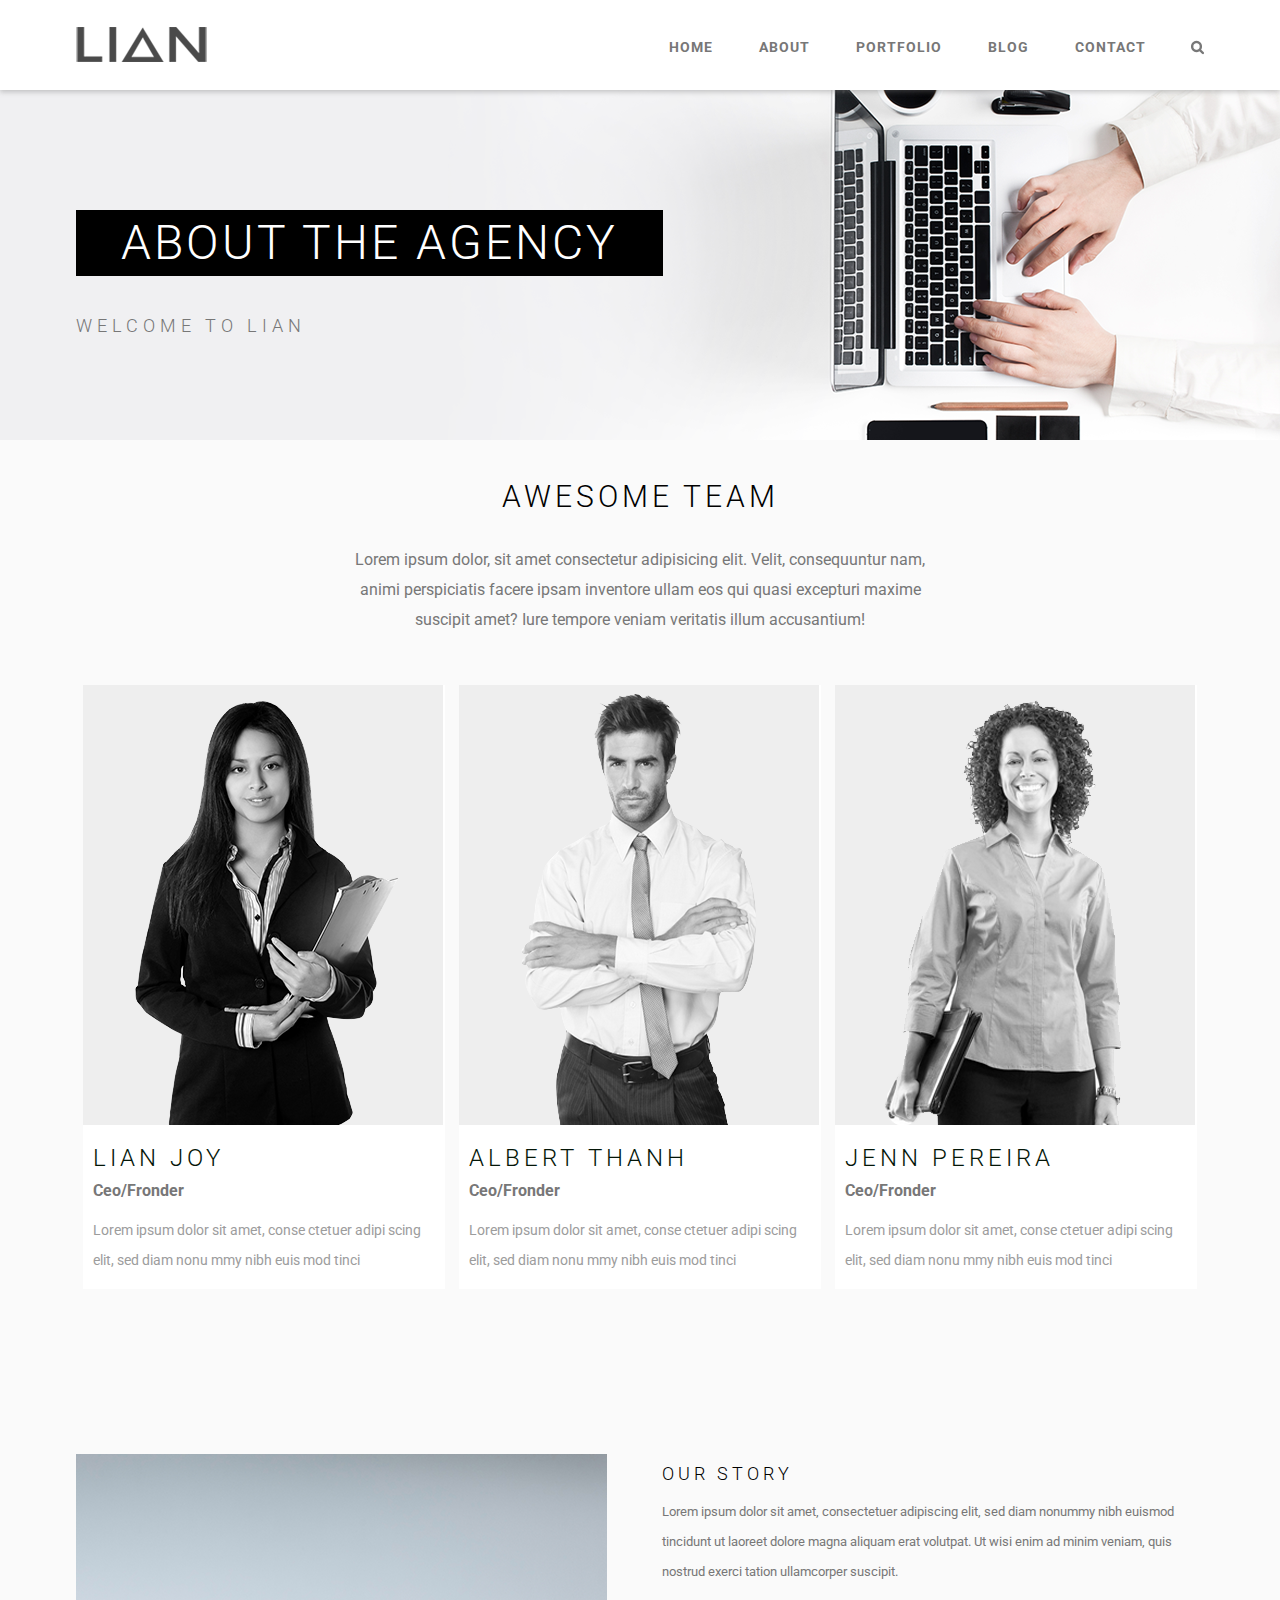
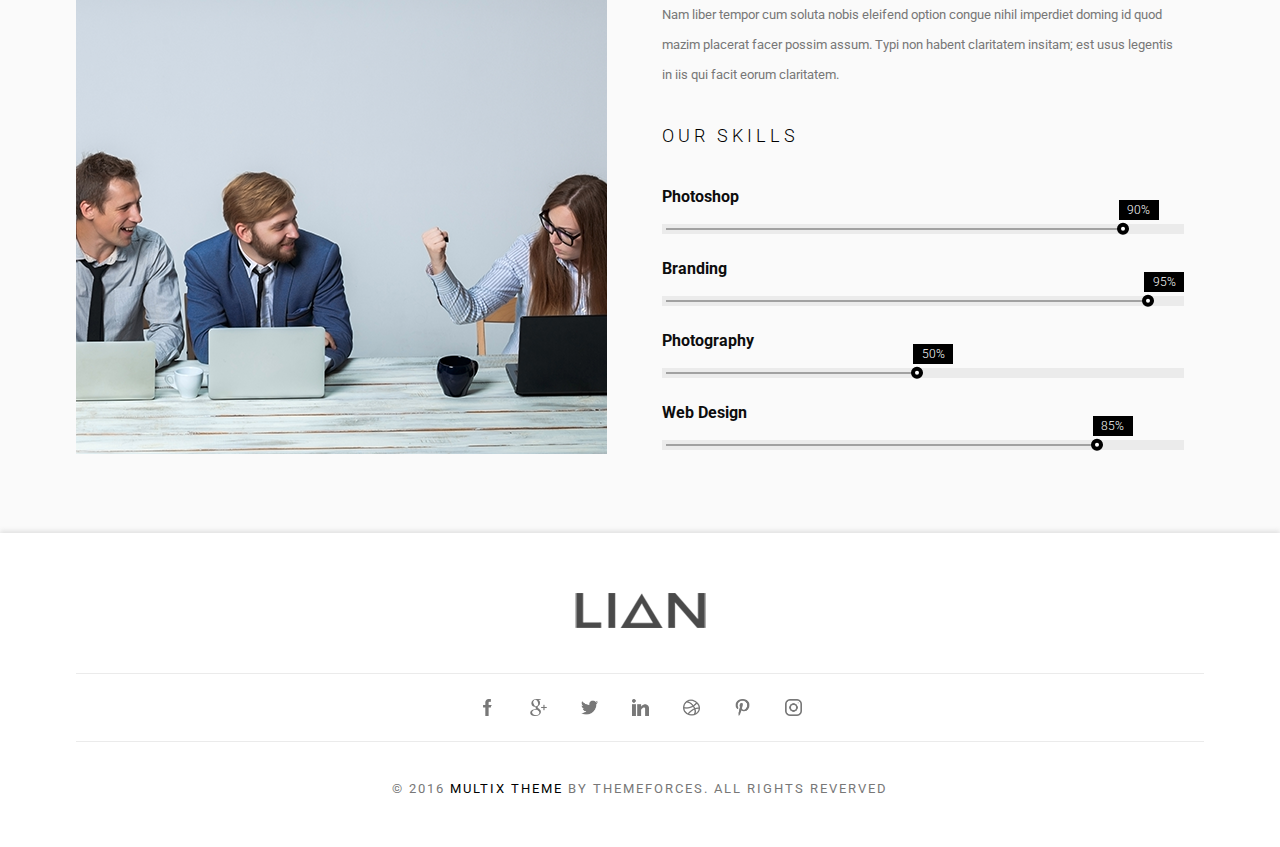
<file: about.html>
<!DOCTYPE html>
<html lang="en">
<head>
    <meta charset="UTF-8">
    <meta name="viewport" content="width=device-width, initial-scale=1.0">
    <meta http-equiv="X-UA-Compatible" content="ie=edge">
    <title>Lian</title>
    <!-- google fonts -->
    <link href="https://fonts.googleapis.com/css?family=Roboto:300,400,700&display=swap" rel="stylesheet">
    <!-- slick slide -->
    <link rel="stylesheet" type="text/css" href="css/slick.css"/>
    <link rel="stylesheet" type="text/css" href="css/slick-theme.css"/>
    <!-- My style -->
    <link rel="stylesheet" href="css/main.css" type="text/css">
</head>
<body>
    <header>
        <div class="wrap">
            <div class="head flex justify-between align-items-center">
                <div class="logo">
                    <a href="index.html"><img src="img/logo.png" alt="Logo"></a>
                </div>
                <div class="head-menu flex align-items-center justify-end">
                    <nav>
                        <a href="index.html">Home</a>
                        <a href="about.html">About</a>
                        <a href="portfolio.html">Portfolio</a>
                        <a href="blog.html">Blog</a>
                        <a href="contact.html">Contact</a>
                    </nav>
                    <div class="head-menu__search">
                        <span class="head-menu__search--item"><input type="text" placeholder="Search..."></span>
                        <svg xmlns="http://www.w3.org/2000/svg" xmlns:xlink="http://www.w3.org/1999/xlink"
                            width="13px" height="15px">
                            <image  x="0px" y="0px" width="13px" height="15px"  xlink:href="[data-uri]" />
                        </svg>
                    </div>
                </div>
            </div>
        </div>
    </header>

    <section class="contact-banner contact-bg">
        <div class="wrap">
            <div class="banner-content">
                <h1>About the agency</h1>
                <p>Welcome to lian</p>
            </div>
        </div>
    </section>

    <section class="awesome-team">
        <div class="wrap">
            <h3>Awesome team</h3>
            <p class="awesome-team--desc">Lorem ipsum dolor, sit amet consectetur adipisicing elit. Velit, consequuntur nam, animi perspiciatis facere ipsam inventore ullam eos qui quasi excepturi maxime suscipit amet? Iure tempore veniam veritatis illum accusantium!</p>
            <div class="awesome-team__box flex align-items-start justify-between">
                <div class="awesome-team__box--item">
                    <div class="awesome-team__box--photo">
                        <img src="img/team_1.png" alt="Team">
                        <a href="#"></a>
                    </div>
                    <h5>Lian Joy</h5>
                    <span>Ceo/Fronder</span>
                    <p>Lorem ipsum dolor sit amet, conse ctetuer adipi scing elit, sed diam nonu mmy nibh euis mod tinci </p>
                </div>
                <div class="awesome-team__box--item">
                    <div class="awesome-team__box--photo">
                        <img src="img/team_2.png" alt="Team">
                        <a href="#"></a>
                    </div>
                    <h5>Albert Thanh</h5>
                    <span>Ceo/Fronder</span>
                    <p>Lorem ipsum dolor sit amet, conse ctetuer adipi scing elit, sed diam nonu mmy nibh euis mod tinci </p>
                </div>
                <div class="awesome-team__box--item">
                    <div class="awesome-team__box--photo">
                        <img src="img/team_3.png" alt="Team">
                        <a href="#"></a>
                    </div>
                    <h5>Jenn Pereira</h5>
                    <span>Ceo/Fronder</span>                    
                    <p>Lorem ipsum dolor sit amet, conse ctetuer adipi scing elit, sed diam nonu mmy nibh euis mod tinci </p>
                </div>
            </div>
        
        
        </div>
    </section>

    <section class="about">
        <div class="wrap">
            <div class="flex align-items-start justify-between">
                <div class="about__img">
                    <img src="img/aboutUsImg.png" alt="about us">
                </div>

                <div class="about__us">
                    <div class="about__us--story">
                        <h3>Our story</h3>
                        <p>Lorem ipsum dolor sit amet, consectetuer adipiscing elit, sed diam nonummy nibh euismod tincidunt ut laoreet dolore magna aliquam erat volutpat. Ut wisi enim ad minim veniam, quis nostrud exerci tation ullamcorper suscipit.</p>
                        <p>Nam liber tempor cum soluta nobis eleifend option congue nihil imperdiet doming id quod mazim placerat facer possim assum. Typi non habent claritatem insitam; est usus legentis in iis qui facit eorum claritatem.</p>
                    </div>
                    <div class="about__us--skills">
                        <h3>Our skills</h3>
                        <div class="box-bars">
                            <div class="bars">
                                <div class="bars-title">Photoshop</div>
                                <div class="bars-line">
                                    <div class="bars-line--pros" style="width: 90%">
                                        <div class="bars-line--item"><span class="pros"> 90%</span></div>
                                        
                                    </div>
                                </div>
                            </div>
                            <div class="bars">
                                <div class="bars-title">Branding</div>
                                <div class="bars-line">
                                    <div class="bars-line--pros" style="width: 95%">
                                        <div class="bars-line--item"><span class="pros">95%</span></div>
                                    </div>
                                </div>
                            </div>
                            <div class="bars">
                                <div class="bars-title">Photography</div>
                                <div class="bars-line">
                                    <div class="bars-line--pros" style="width: 50%">
                                        <div class="bars-line--item"><span class="pros"> 50%</span></div>
                                    </div>
                                </div>
                            </div>
                            <div class="bars">
                                <div class="bars-title">Web Design</div>
                                <div class="bars-line">
                                    <div class="bars-line--pros" style="width: 85%">
                                        <div class="bars-line--item"><span class="pros"> 85%</span></div>
                                    </div>
                                </div>
                            </div>
                        </div>
                    </div>
                </div>
            </div>
        </div>

    </section>    

    <footer>
        <div class="wrap">
            <div class="footer-logo">
                <img src="img/logo.png" alt="logo">
            </div>
            <div class="social-menu">
                <a href="#"><img src="img/facebook.png" alt=""></a>
                <a href="#"><img src="img/google-plus-logo.png" alt=""></a>
                <a href="#"><img src="img/twitter.png" alt=""></a>
                <a href="#"><img src="img/linkedin.png" alt=""></a>
                <a href="#"><img src="img/dribbble-hand-drawn-logo.png" alt=""></a>
                <a href="#"><img src="img/pinterest.png" alt=""></a>
                <a href="#"><img src="img/instagram.png" alt=""></a>
            </div>
            <div class="footer-copyright">
                &copy; 2016
                <span>Multix theme</span>
                by themeforces. all rights reverved
            </div>
        </div>
    </footer>
    

    <script src="js/jquery-3.1.1.min.js"></script>
    <!-- my scripts -->
    <script src="js/header.js"></script>
    <script src="js/range.js"></script>
</body>
</html>
</file>
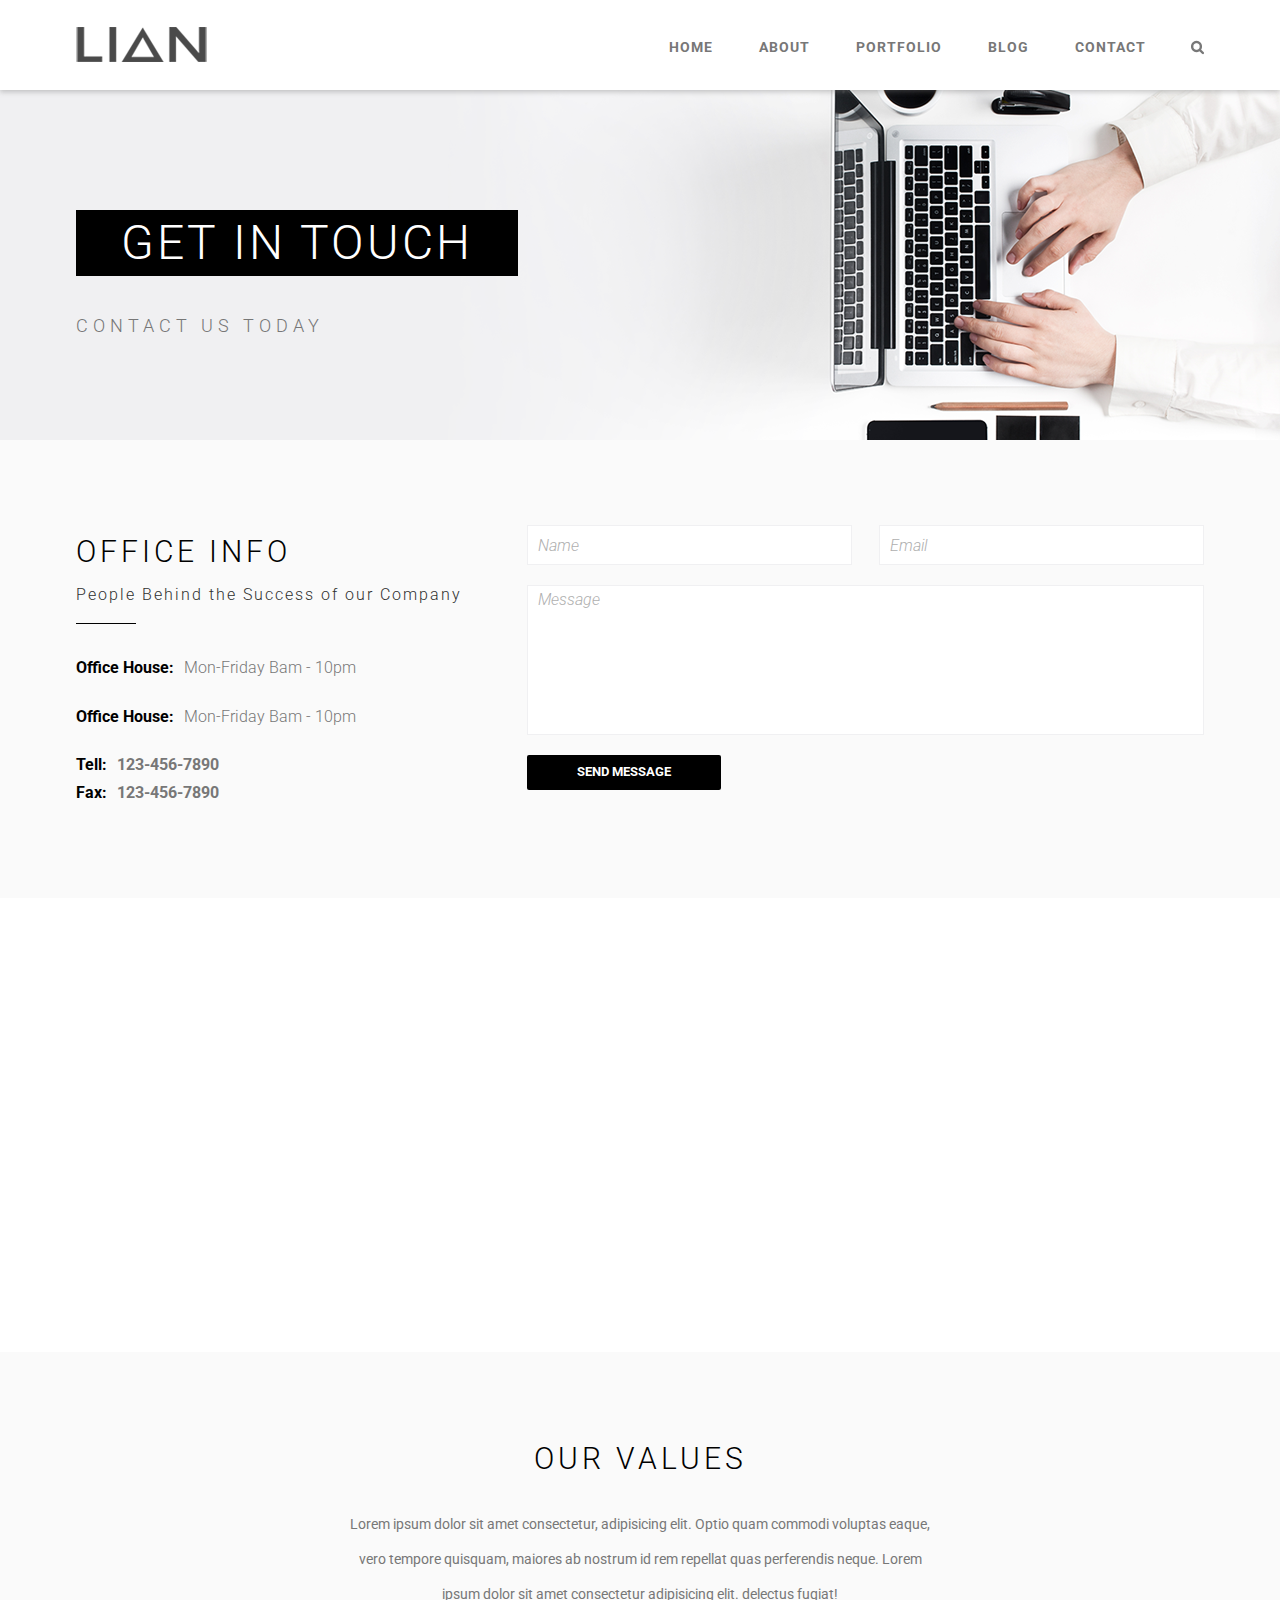
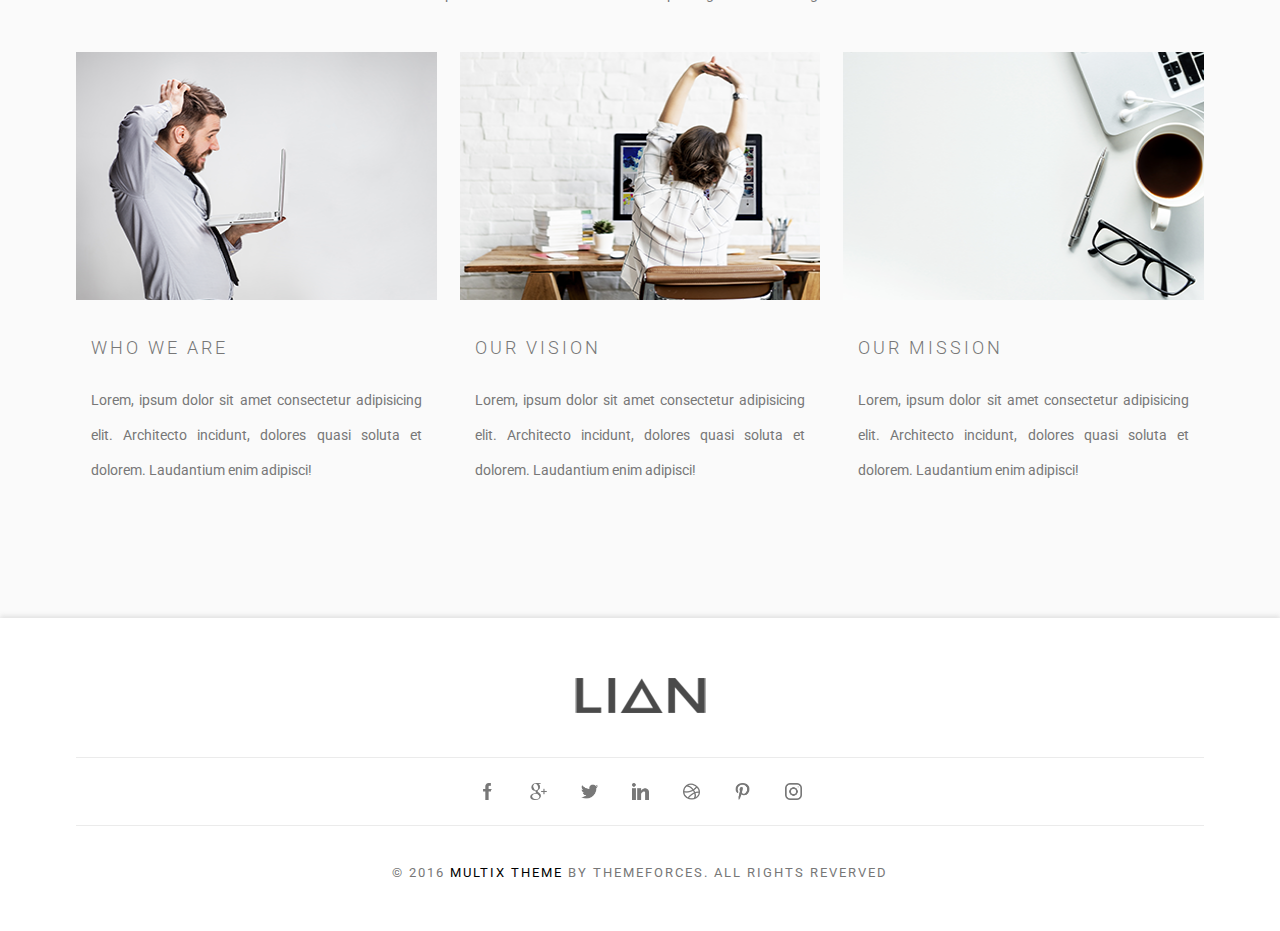
<file: contact.html>
<!DOCTYPE html>
<html lang="en">
<head>
    <meta charset="UTF-8">
    <meta name="viewport" content="width=device-width, initial-scale=1.0">
    <meta http-equiv="X-UA-Compatible" content="ie=edge">
    <title>ThermoBrett</title>
    <!-- google fonts -->
    <link href="https://fonts.googleapis.com/css?family=Roboto:300,400,700&display=swap" rel="stylesheet">
    <!-- My style -->
    <link rel="stylesheet" href="css/main.css" type="text/css"> 
</head>
<body>
    <header>
        <div class="wrap">
            <div class="head flex justify-between align-items-center">
                <div class="logo">
                    <a href="index.html"><img src="img/logo.png" alt="Logo"></a>
                </div>
                <div class="head-menu flex align-items-center justify-end">
                    <nav>
                        <a href="index.html">Home</a>
                        <a href="about.html">About</a>
                        <a href="portfolio.html">Portfolio</a>
                        <a href="blog.html">Blog</a>
                        <a href="contact.html">Contact</a>
                    </nav>
                    <div class="head-menu__search">
                        <span class="head-menu__search--item"><input type="text" placeholder="Search..."></span>
                        <svg xmlns="http://www.w3.org/2000/svg" xmlns:xlink="http://www.w3.org/1999/xlink"
                            width="13px" height="15px">
                            <image  x="0px" y="0px" width="13px" height="15px"  xlink:href="[data-uri]" />
                        </svg>
                    </div>
                </div>
            </div>
        </div>
    </header>

    <section class="contact-banner contact-bg">
        <div class="wrap">
            <div class="banner-content">
                <h1>get in touch</h1>
                <p>Contact us today</p>
            </div>
        </div>
    </section>

    <section class="office-info">
        <div class="wrap">
            <div class="office-info__box flex align-items-start justify-between">
                <div class="office-info__desc">
                    <h3>Office info</h3>
                    <p>People Behind the Success of our Company</p>
                    <div class="office-info__desc--house"><span>Office House:</span>Mon-Friday Bam - 10pm</div>
                    <div class="office-info__desc--address"><span>Office House:</span>Mon-Friday Bam - 10pm</div>
                    <div class="office-info__desc--tell"><span>Tell:</span>123-456-7890</div>
                    <div class="office-info__desc--fax"><span>Fax:</span>123-456-7890</div>
                </div>

                <div class="office-info__form">
                    <form>
                        <div class="flex align-items-center justify-between">
                            <input type="text" name="name" placeholder="Name">
                            <input type="text" name="email" placeholder="Email">
                        </div>
                        <textarea name="message" class="message" placeholder="Message"></textarea>
                        <button class="btn office-info__form--btn">Send message</button>
                    </form>
                </div>
            </div>
        </div>
    </section>

    <section class="office-map">
            <iframe src="https://www.google.com/maps/embed?pb=!1m18!1m12!1m3!1d216350.0527030645!2d35.98096697934754!3d49.981486750713515!2m3!1f0!2f0!3f0!3m2!1i1024!2i768!4f13.1!3m3!1m2!1s0x4127a09f63ab0f8b%3A0x2d4c18681aa4be0a!2z0KXQsNGA0YzQutC-0LIsINCl0LDRgNGM0LrQvtCy0YHQutCw0Y8g0L7QsdC70LDRgdGC0YwsINCj0LrRgNCw0LjQvdCw!5e0!3m2!1sru!2slv!4v1571769202477!5m2!1sru!2slv" width="600" height="450" frameborder="0" style="border:0;" allowfullscreen=""></iframe>
    </section>

    <section class="our-values">
        <div class="wrap">
            <h3>Our values</h3>
            <p>Lorem ipsum dolor sit amet consectetur, adipisicing elit. Optio quam commodi voluptas eaque, vero tempore quisquam, 
                maiores ab nostrum id rem repellat quas perferendis neque. Lorem ipsum dolor sit amet consectetur adipisicing elit. delectus fugiat!</p>
                
            <div class="our-values__box flex align-items-start justify-between">
                <div class="our-values__box--item">
                    <img src="img/our-values_1.png" alt="values">
                    <h4>Who we are</h4>
                    <p>Lorem, ipsum dolor sit amet consectetur adipisicing elit. Architecto incidunt, dolores quasi soluta et dolorem. 
                        Laudantium enim adipisci!</p>
                    <a href="#" class="our-values__box--link">
                            <svg xmlns="http://www.w3.org/2000/svg" xmlns:xlink="http://www.w3.org/1999/xlink" version="1.1" 
                            id="Capa_1" x="0px" y="0px" viewBox="0 0 31.444 31.444" style="enable-background:new 0 0 31.444 31.444;" 
                            xml:space="preserve" width="40px" height="40px"><g><path 
                            d="M1.119,16.841c-0.619,0-1.111-0.508-1.111-1.127c0-0.619,0.492-1.111,1.111-1.111h13.475V1.127  C14.595,0.508,15.103,0,15.722,0c0.619,0,1.111,0.508,1.111,1.127v13.476h13.475c0.619,0,1.127,0.492,1.127,1.111  c0,0.619-0.508,1.127-1.127,1.127H16.833v13.476c0,0.619-0.492,1.127-1.111,1.127c-0.619,0-1.127-0.508-1.127-1.127V16.841H1.119z" 
                            data-original="#1E201D" class="active-path" data-old_color="#1E201D" fill="#FFFFFF"/></g> </svg>  
                    </a>
                </div>
                <div class="our-values__box--item">
                    <img src="img/our-values_2.png" alt="values">
                    <h4>Our vision</h4>
                    <p>Lorem, ipsum dolor sit amet consectetur adipisicing elit. Architecto incidunt, dolores quasi soluta et dolorem. 
                        Laudantium enim adipisci!</p>
                    <a href="#" class="our-values__box--link">
                            <svg xmlns="http://www.w3.org/2000/svg" xmlns:xlink="http://www.w3.org/1999/xlink" version="1.1" 
                            id="Capa_1" x="0px" y="0px" viewBox="0 0 31.444 31.444" style="enable-background:new 0 0 31.444 31.444;" 
                            xml:space="preserve" width="40px" height="40px"><g><path 
                            d="M1.119,16.841c-0.619,0-1.111-0.508-1.111-1.127c0-0.619,0.492-1.111,1.111-1.111h13.475V1.127  C14.595,0.508,15.103,0,15.722,0c0.619,0,1.111,0.508,1.111,1.127v13.476h13.475c0.619,0,1.127,0.492,1.127,1.111  c0,0.619-0.508,1.127-1.127,1.127H16.833v13.476c0,0.619-0.492,1.127-1.111,1.127c-0.619,0-1.127-0.508-1.127-1.127V16.841H1.119z" 
                            data-original="#1E201D" class="active-path" data-old_color="#1E201D" fill="#FFFFFF"/></g> </svg>
                            
                    </a>

                </div>
                <div class="our-values__box--item">
                    <img src="img/our-values_3.png" alt="values">
                    <h4>Our mission</h4>
                    <p>Lorem, ipsum dolor sit amet consectetur adipisicing elit. Architecto incidunt, dolores quasi soluta et dolorem. 
                        Laudantium enim adipisci!</p>
                    <a href="#" class="our-values__box--link">
                            <svg xmlns="http://www.w3.org/2000/svg" xmlns:xlink="http://www.w3.org/1999/xlink" version="1.1" 
                            id="Capa_1" x="0px" y="0px" viewBox="0 0 31.444 31.444" style="enable-background:new 0 0 31.444 31.444;" 
                            xml:space="preserve" width="40px" height="40px"><g><path 
                            d="M1.119,16.841c-0.619,0-1.111-0.508-1.111-1.127c0-0.619,0.492-1.111,1.111-1.111h13.475V1.127  C14.595,0.508,15.103,0,15.722,0c0.619,0,1.111,0.508,1.111,1.127v13.476h13.475c0.619,0,1.127,0.492,1.127,1.111  c0,0.619-0.508,1.127-1.127,1.127H16.833v13.476c0,0.619-0.492,1.127-1.111,1.127c-0.619,0-1.127-0.508-1.127-1.127V16.841H1.119z" 
                            data-original="#1E201D" class="active-path" data-old_color="#1E201D" fill="#FFFFFF"/></g> </svg>
                            
                    </a>

                </div>
            </div>
        
        
        </div>
    </section>

    <footer>
        <div class="wrap">
            <div class="footer-logo">
                <img src="img/logo.png" alt="logo">
            </div>
            <div class="social-menu">
                <a href="#"><img src="img/facebook.png" alt=""></a>
                <a href="#"><img src="img/google-plus-logo.png" alt=""></a>
                <a href="#"><img src="img/twitter.png" alt=""></a>
                <a href="#"><img src="img/linkedin.png" alt=""></a>
                <a href="#"><img src="img/dribbble-hand-drawn-logo.png" alt=""></a>
                <a href="#"><img src="img/pinterest.png" alt=""></a>
                <a href="#"><img src="img/instagram.png" alt=""></a>
            </div>
            <div class="footer-copyright">
                &copy; 2016
                <span>Multix theme</span>
                by themeforces. all rights reverved
            </div>
        </div>
    </footer>
    
    <script src="js/jquery-3.1.1.min.js"></script>
    <script src="js/header.js"></script>

</body>
</html>
</file>
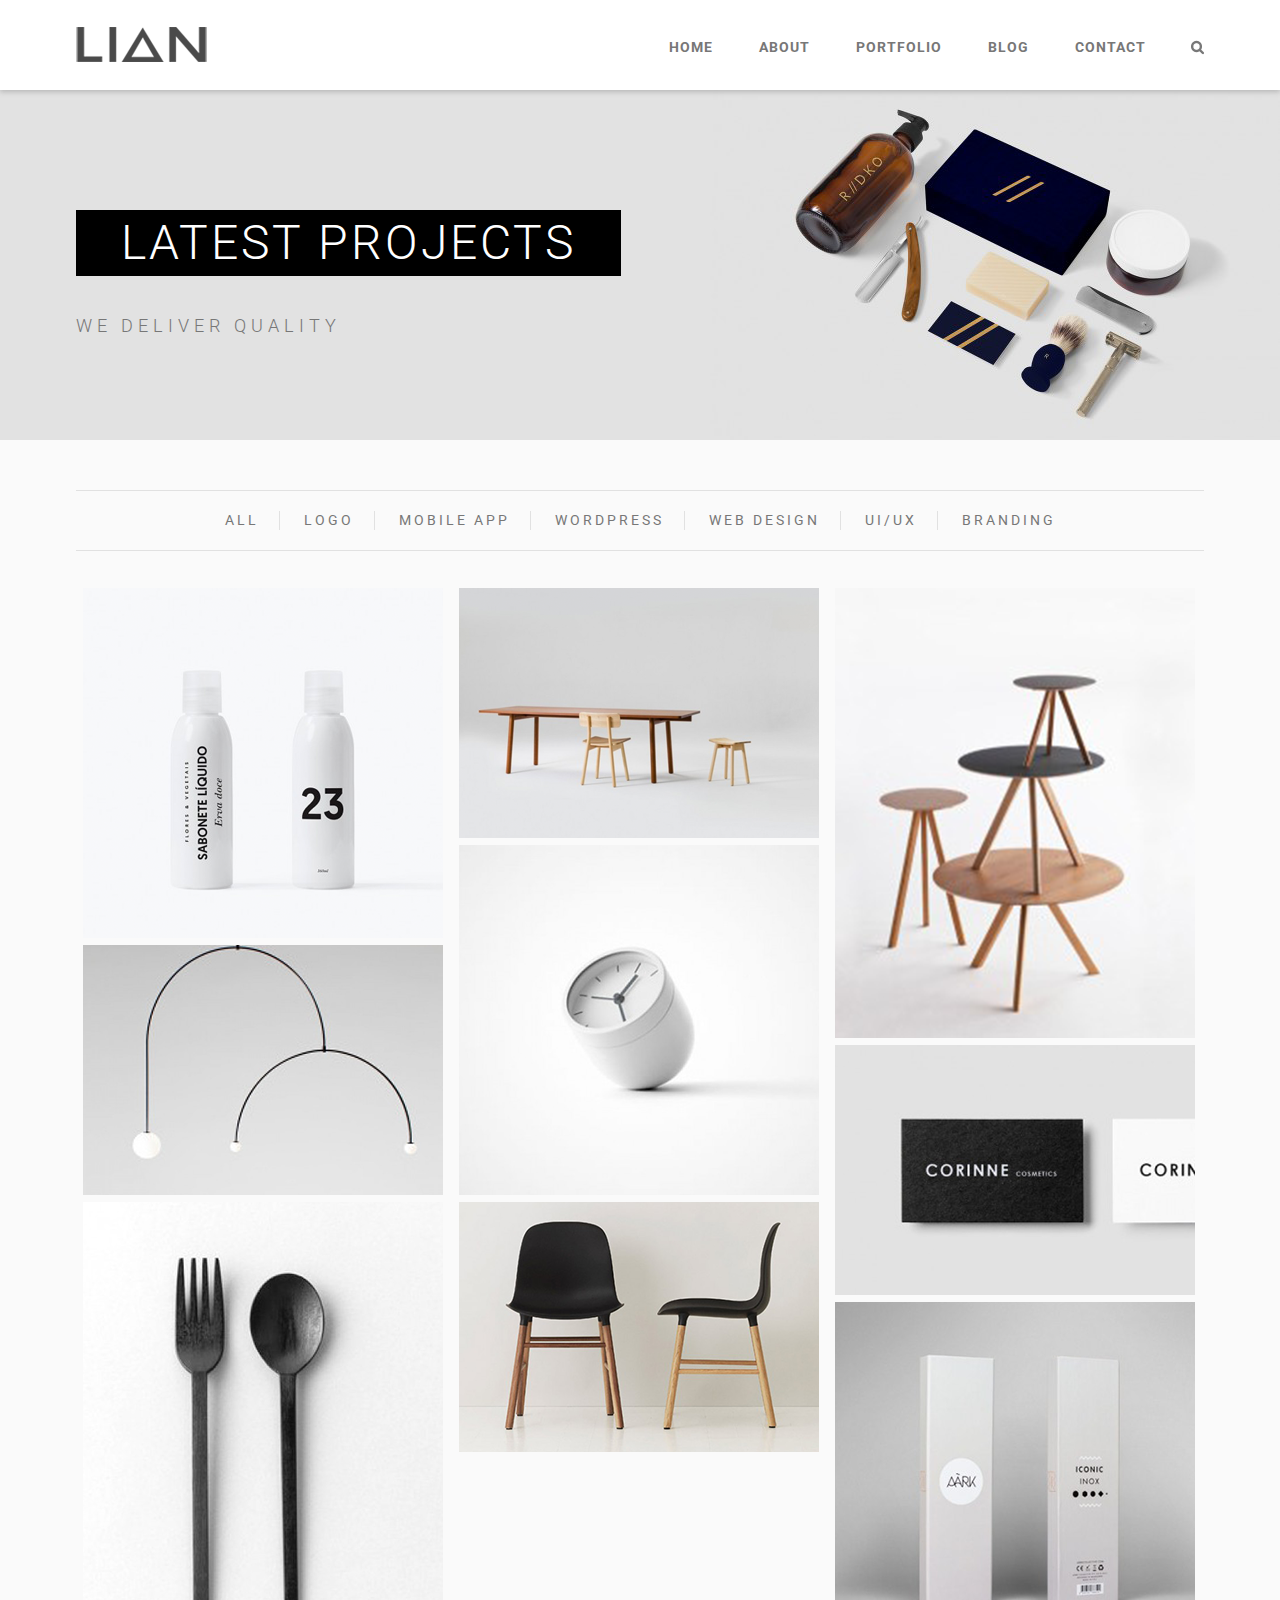
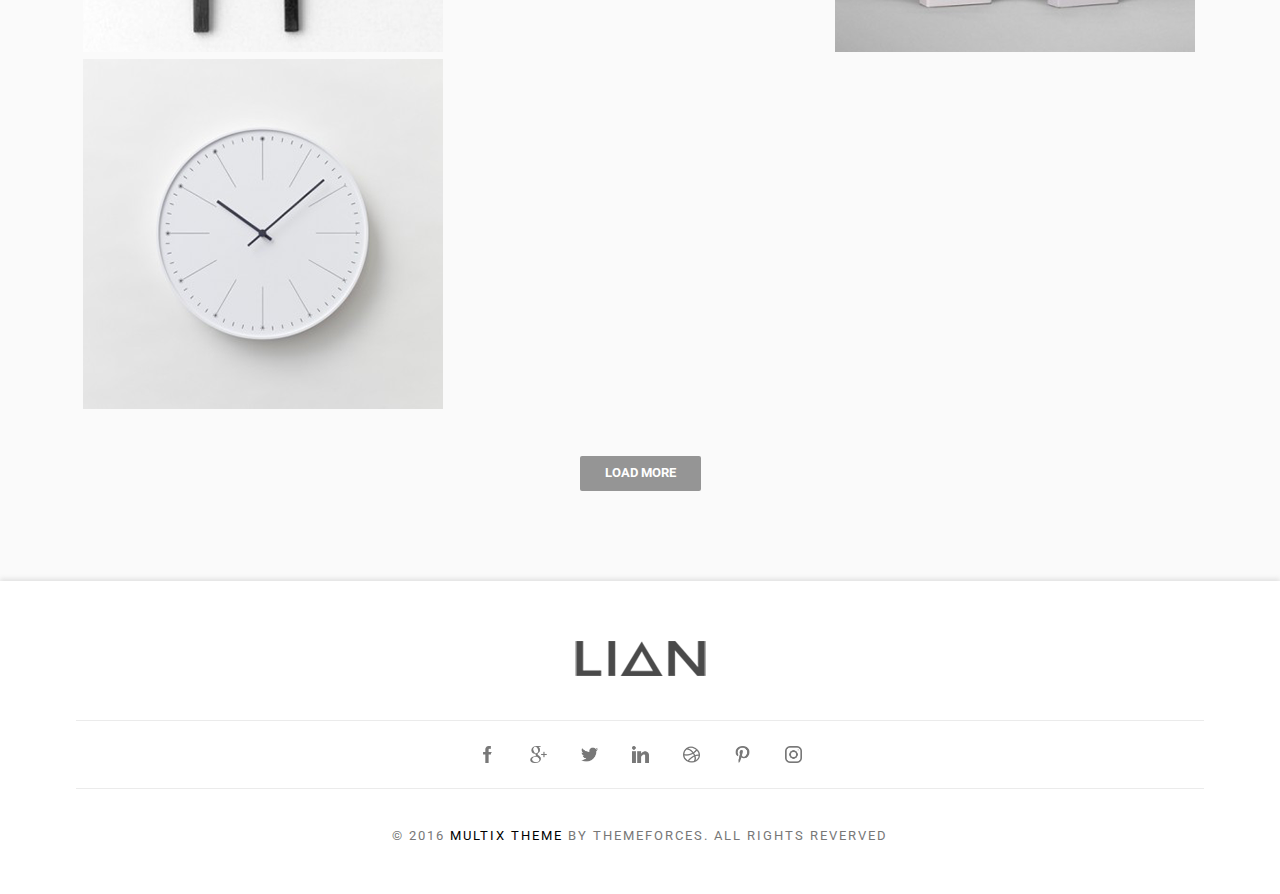
<file: portfolio.html>
<!DOCTYPE html>
<html lang="en">
<head>
    <meta charset="UTF-8">
    <meta name="viewport" content="width=device-width, initial-scale=1.0">
    <meta http-equiv="X-UA-Compatible" content="ie=edge">
    <title>Lian</title>
    <!-- google fonts -->
    <link href="https://fonts.googleapis.com/css?family=Roboto:300,400,700&display=swap" rel="stylesheet">
    <!-- slick slide -->
    <link rel="stylesheet" type="text/css" href="css/slick.css"/>
    <link rel="stylesheet" type="text/css" href="css/slick-theme.css"/>
    <!-- My style -->
    <link rel="stylesheet" href="css/main.css" type="text/css"> 
</head>
<body>
    <header>
        <div class="wrap">
            <div class="head flex justify-between align-items-center">
                <div class="logo">
                    <a href="index.html"><img src="img/logo.png" alt="Logo"></a>
                </div>
                <div class="head-menu flex align-items-center justify-end">
                    <nav>
                        <a href="index.html">Home</a>
                        <a href="about.html">About</a>
                        <a href="portfolio.html">Portfolio</a>
                        <a href="blog.html">Blog</a>
                        <a href="contact.html">Contact</a>
                    </nav>
                    <div class="head-menu__search">
                        <span class="head-menu__search--item"><input type="text" placeholder="Search..."></span>
                        <svg xmlns="http://www.w3.org/2000/svg" xmlns:xlink="http://www.w3.org/1999/xlink"
                            width="13px" height="15px">
                            <image  x="0px" y="0px" width="13px" height="15px"  xlink:href="[data-uri]" />
                        </svg>
                    </div>
                </div>
            </div>
        </div>
    </header>

    <section class="contact-banner portfolio-bg">
        <div class="wrap">
            <div class="banner-content">
                <h1>Latest projects</h1>
                <p>we deliver quality</p>
            </div>
        </div>
    </section>

    <section class="main-content">
        <div class="wrap">
            <div id="tabs">
                <ul>
                    <li><a  data-toggle="tab" href="#tabs-1">all</a></li>
                    <li><a  data-toggle="tab" href="#tabs-2">logo</a></li>
                    <li><a  data-toggle="tab" href="#tabs-3">mobile app</a></li>
                    <li><a  data-toggle="tab" href="#tabs-4">wordpress</a></li>
                    <li><a  data-toggle="tab" href="#tabs-5">web design</a></li>
                    <li><a  data-toggle="tab" href="#tabs-6">ui/ux</a></li>
                    <li><a  data-toggle="tab" href="#tabs-7">branding</a></li>
                </ul>
                
                <div id="tabs-1">
                    <div class="card-group" id="grid" data-columns>
                        <div class="card">
                            <img src="img/products/massonry_1.png" alt="card">
                            <div class="cover-item-galery"><a href="portfolioDetails.html">
                                <svg xmlns="http://www.w3.org/2000/svg" xmlns:xlink="http://www.w3.org/1999/xlink" version="1.1" 
                                id="Capa_1" x="0px" y="0px" viewBox="0 0 31.444 31.444" style="enable-background:new 0 0 31.444 31.444;" 
                                xml:space="preserve" width="45px" height="45px"><g><path 
                                d="M1.119,16.841c-0.619,0-1.111-0.508-1.111-1.127c0-0.619,0.492-1.111,1.111-1.111h13.475V1.127  C14.595,0.508,15.103,0,15.722,0c0.619,0,1.111,0.508,1.111,1.127v13.476h13.475c0.619,0,1.127,0.492,1.127,1.111  c0,0.619-0.508,1.127-1.127,1.127H16.833v13.476c0,0.619-0.492,1.127-1.111,1.127c-0.619,0-1.127-0.508-1.127-1.127V16.841H1.119z" 
                                data-original="#1E201D" class="active-path" data-old_color="#1E201D" fill="#FFFFFF"/></g> </svg>
                            </a></div>
                        </div>
                        <div class="card">
                            <img src="img/products/massonry_2.png" alt="">
                            <div class="cover-item-galery"><a href="portfolioDetails.html">
                                    <svg xmlns="http://www.w3.org/2000/svg" xmlns:xlink="http://www.w3.org/1999/xlink" version="1.1" 
                                    id="Capa_1" x="0px" y="0px" viewBox="0 0 31.444 31.444" style="enable-background:new 0 0 31.444 31.444;" 
                                    xml:space="preserve" width="45px" height="45px"><g><path 
                                    d="M1.119,16.841c-0.619,0-1.111-0.508-1.111-1.127c0-0.619,0.492-1.111,1.111-1.111h13.475V1.127  C14.595,0.508,15.103,0,15.722,0c0.619,0,1.111,0.508,1.111,1.127v13.476h13.475c0.619,0,1.127,0.492,1.127,1.111  c0,0.619-0.508,1.127-1.127,1.127H16.833v13.476c0,0.619-0.492,1.127-1.111,1.127c-0.619,0-1.127-0.508-1.127-1.127V16.841H1.119z" 
                                    data-original="#1E201D" class="active-path" data-old_color="#1E201D" fill="#FFFFFF"/></g> </svg>
                            </a></div>
                        </div>
                        <div class="card">
                            <img src="img/products/massonry_3.png" alt="">
                            <div class="cover-item-galery"><a href="portfolioDetails.html">
                                    <svg xmlns="http://www.w3.org/2000/svg" xmlns:xlink="http://www.w3.org/1999/xlink" version="1.1" 
                                    id="Capa_1" x="0px" y="0px" viewBox="0 0 31.444 31.444" style="enable-background:new 0 0 31.444 31.444;" 
                                    xml:space="preserve" width="45px" height="45px"><g><path 
                                    d="M1.119,16.841c-0.619,0-1.111-0.508-1.111-1.127c0-0.619,0.492-1.111,1.111-1.111h13.475V1.127  C14.595,0.508,15.103,0,15.722,0c0.619,0,1.111,0.508,1.111,1.127v13.476h13.475c0.619,0,1.127,0.492,1.127,1.111  c0,0.619-0.508,1.127-1.127,1.127H16.833v13.476c0,0.619-0.492,1.127-1.111,1.127c-0.619,0-1.127-0.508-1.127-1.127V16.841H1.119z" 
                                    data-original="#1E201D" class="active-path" data-old_color="#1E201D" fill="#FFFFFF"/></g> </svg>
                            </a></div>
                        </div>
                        <div class="card">
                            <img src="img/products/massonry_4.png" alt="">
                            <div class="cover-item-galery"><a href="portfolioDetails.html">
                                    <svg xmlns="http://www.w3.org/2000/svg" xmlns:xlink="http://www.w3.org/1999/xlink" version="1.1" 
                                    id="Capa_1" x="0px" y="0px" viewBox="0 0 31.444 31.444" style="enable-background:new 0 0 31.444 31.444;" 
                                    xml:space="preserve" width="45px" height="45px"><g><path 
                                    d="M1.119,16.841c-0.619,0-1.111-0.508-1.111-1.127c0-0.619,0.492-1.111,1.111-1.111h13.475V1.127  C14.595,0.508,15.103,0,15.722,0c0.619,0,1.111,0.508,1.111,1.127v13.476h13.475c0.619,0,1.127,0.492,1.127,1.111  c0,0.619-0.508,1.127-1.127,1.127H16.833v13.476c0,0.619-0.492,1.127-1.111,1.127c-0.619,0-1.127-0.508-1.127-1.127V16.841H1.119z" 
                                    data-original="#1E201D" class="active-path" data-old_color="#1E201D" fill="#FFFFFF"/></g> </svg>
                            </a></div>
                        </div>
                        <div class="card">
                            <img src="img/products/massonry_5.png" alt="">
                            <div class="cover-item-galery"><a href="portfolioDetails.html">
                                    <svg xmlns="http://www.w3.org/2000/svg" xmlns:xlink="http://www.w3.org/1999/xlink" version="1.1" 
                                    id="Capa_1" x="0px" y="0px" viewBox="0 0 31.444 31.444" style="enable-background:new 0 0 31.444 31.444;" 
                                    xml:space="preserve" width="45px" height="45px"><g><path 
                                    d="M1.119,16.841c-0.619,0-1.111-0.508-1.111-1.127c0-0.619,0.492-1.111,1.111-1.111h13.475V1.127  C14.595,0.508,15.103,0,15.722,0c0.619,0,1.111,0.508,1.111,1.127v13.476h13.475c0.619,0,1.127,0.492,1.127,1.111  c0,0.619-0.508,1.127-1.127,1.127H16.833v13.476c0,0.619-0.492,1.127-1.111,1.127c-0.619,0-1.127-0.508-1.127-1.127V16.841H1.119z" 
                                    data-original="#1E201D" class="active-path" data-old_color="#1E201D" fill="#FFFFFF"/></g> </svg>
                            </a></div>
                        </div>
                        <div class="card">
                            <img src="img/products/massonry_6.png" alt="">
                            <div class="cover-item-galery"><a href="portfolioDetails.html">
                                    <svg xmlns="http://www.w3.org/2000/svg" xmlns:xlink="http://www.w3.org/1999/xlink" version="1.1" 
                                    id="Capa_1" x="0px" y="0px" viewBox="0 0 31.444 31.444" style="enable-background:new 0 0 31.444 31.444;" 
                                    xml:space="preserve" width="45px" height="45px"><g><path 
                                    d="M1.119,16.841c-0.619,0-1.111-0.508-1.111-1.127c0-0.619,0.492-1.111,1.111-1.111h13.475V1.127  C14.595,0.508,15.103,0,15.722,0c0.619,0,1.111,0.508,1.111,1.127v13.476h13.475c0.619,0,1.127,0.492,1.127,1.111  c0,0.619-0.508,1.127-1.127,1.127H16.833v13.476c0,0.619-0.492,1.127-1.111,1.127c-0.619,0-1.127-0.508-1.127-1.127V16.841H1.119z" 
                                    data-original="#1E201D" class="active-path" data-old_color="#1E201D" fill="#FFFFFF"/></g> </svg>
                            </a></div>
                        </div>
                        <div class="card">
                            <img src="img/products/massonry_7.png" alt="">
                            <div class="cover-item-galery"><a href="portfolioDetails.html">
                                    <svg xmlns="http://www.w3.org/2000/svg" xmlns:xlink="http://www.w3.org/1999/xlink" version="1.1" 
                                    id="Capa_1" x="0px" y="0px" viewBox="0 0 31.444 31.444" style="enable-background:new 0 0 31.444 31.444;" 
                                    xml:space="preserve" width="45px" height="45px"><g><path 
                                    d="M1.119,16.841c-0.619,0-1.111-0.508-1.111-1.127c0-0.619,0.492-1.111,1.111-1.111h13.475V1.127  C14.595,0.508,15.103,0,15.722,0c0.619,0,1.111,0.508,1.111,1.127v13.476h13.475c0.619,0,1.127,0.492,1.127,1.111  c0,0.619-0.508,1.127-1.127,1.127H16.833v13.476c0,0.619-0.492,1.127-1.111,1.127c-0.619,0-1.127-0.508-1.127-1.127V16.841H1.119z" 
                                    data-original="#1E201D" class="active-path" data-old_color="#1E201D" fill="#FFFFFF"/></g> </svg>
                            </a></div>
                        </div>
                        <div class="card">
                            <img src="img/products/massonry_8.png" alt="">
                            <div class="cover-item-galery"><a href="portfolioDetails.html">
                                    <svg xmlns="http://www.w3.org/2000/svg" xmlns:xlink="http://www.w3.org/1999/xlink" version="1.1" 
                                    id="Capa_1" x="0px" y="0px" viewBox="0 0 31.444 31.444" style="enable-background:new 0 0 31.444 31.444;" 
                                    xml:space="preserve" width="45px" height="45px"><g><path 
                                    d="M1.119,16.841c-0.619,0-1.111-0.508-1.111-1.127c0-0.619,0.492-1.111,1.111-1.111h13.475V1.127  C14.595,0.508,15.103,0,15.722,0c0.619,0,1.111,0.508,1.111,1.127v13.476h13.475c0.619,0,1.127,0.492,1.127,1.111  c0,0.619-0.508,1.127-1.127,1.127H16.833v13.476c0,0.619-0.492,1.127-1.111,1.127c-0.619,0-1.127-0.508-1.127-1.127V16.841H1.119z" 
                                    data-original="#1E201D" class="active-path" data-old_color="#1E201D" fill="#FFFFFF"/></g> </svg>
                            </a></div>
                        </div>
                        <div class="card">
                            <img src="img/products/massonry_9.png" alt="">
                            <div class="cover-item-galery"><a href="portfolioDetails.html">
                                    <svg xmlns="http://www.w3.org/2000/svg" xmlns:xlink="http://www.w3.org/1999/xlink" version="1.1" 
                                    id="Capa_1" x="0px" y="0px" viewBox="0 0 31.444 31.444" style="enable-background:new 0 0 31.444 31.444;" 
                                    xml:space="preserve" width="45px" height="45px"><g><path 
                                    d="M1.119,16.841c-0.619,0-1.111-0.508-1.111-1.127c0-0.619,0.492-1.111,1.111-1.111h13.475V1.127  C14.595,0.508,15.103,0,15.722,0c0.619,0,1.111,0.508,1.111,1.127v13.476h13.475c0.619,0,1.127,0.492,1.127,1.111  c0,0.619-0.508,1.127-1.127,1.127H16.833v13.476c0,0.619-0.492,1.127-1.111,1.127c-0.619,0-1.127-0.508-1.127-1.127V16.841H1.119z" 
                                    data-original="#1E201D" class="active-path" data-old_color="#1E201D" fill="#FFFFFF"/></g> </svg>
                            </a></div>
                        </div>
                        <div class="card">
                            <img src="img/products/massonry_10.png" alt="">
                            <div class="cover-item-galery"><a href="portfolioDetails.html">
                                    <svg xmlns="http://www.w3.org/2000/svg" xmlns:xlink="http://www.w3.org/1999/xlink" version="1.1" 
                                    id="Capa_1" x="0px" y="0px" viewBox="0 0 31.444 31.444" style="enable-background:new 0 0 31.444 31.444;" 
                                    xml:space="preserve" width="45px" height="45px"><g><path 
                                    d="M1.119,16.841c-0.619,0-1.111-0.508-1.111-1.127c0-0.619,0.492-1.111,1.111-1.111h13.475V1.127  C14.595,0.508,15.103,0,15.722,0c0.619,0,1.111,0.508,1.111,1.127v13.476h13.475c0.619,0,1.127,0.492,1.127,1.111  c0,0.619-0.508,1.127-1.127,1.127H16.833v13.476c0,0.619-0.492,1.127-1.111,1.127c-0.619,0-1.127-0.508-1.127-1.127V16.841H1.119z" 
                                    data-original="#1E201D" class="active-path" data-old_color="#1E201D" fill="#FFFFFF"/></g> </svg>
                            </a></div>
                        </div>
                    </div>
                </div>
                <div id="tabs-2">
                    <div class="card-group" id="grid" data-columns>
                        <div class="card"> 
                            <img src="img/products/massonry_10.png" alt="">
                            <div class="cover-item-galery"><a href="portfolioDetails.html">
                                    <svg xmlns="http://www.w3.org/2000/svg" xmlns:xlink="http://www.w3.org/1999/xlink" version="1.1" 
                                    id="Capa_1" x="0px" y="0px" viewBox="0 0 31.444 31.444" style="enable-background:new 0 0 31.444 31.444;" 
                                    xml:space="preserve" width="45px" height="45px"><g><path 
                                    d="M1.119,16.841c-0.619,0-1.111-0.508-1.111-1.127c0-0.619,0.492-1.111,1.111-1.111h13.475V1.127  C14.595,0.508,15.103,0,15.722,0c0.619,0,1.111,0.508,1.111,1.127v13.476h13.475c0.619,0,1.127,0.492,1.127,1.111  c0,0.619-0.508,1.127-1.127,1.127H16.833v13.476c0,0.619-0.492,1.127-1.111,1.127c-0.619,0-1.127-0.508-1.127-1.127V16.841H1.119z" 
                                    data-original="#1E201D" class="active-path" data-old_color="#1E201D" fill="#FFFFFF"/></g> </svg>
                            </a></div>
                        </div>
                        <div class="card">
                            <img src="img/products/massonry_2.png" alt="">
                            <div class="cover-item-galery"><a href="portfolioDetails.html">
                                    <svg xmlns="http://www.w3.org/2000/svg" xmlns:xlink="http://www.w3.org/1999/xlink" version="1.1" 
                                    id="Capa_1" x="0px" y="0px" viewBox="0 0 31.444 31.444" style="enable-background:new 0 0 31.444 31.444;" 
                                    xml:space="preserve" width="45px" height="45px"><g><path 
                                    d="M1.119,16.841c-0.619,0-1.111-0.508-1.111-1.127c0-0.619,0.492-1.111,1.111-1.111h13.475V1.127  C14.595,0.508,15.103,0,15.722,0c0.619,0,1.111,0.508,1.111,1.127v13.476h13.475c0.619,0,1.127,0.492,1.127,1.111  c0,0.619-0.508,1.127-1.127,1.127H16.833v13.476c0,0.619-0.492,1.127-1.111,1.127c-0.619,0-1.127-0.508-1.127-1.127V16.841H1.119z" 
                                    data-original="#1E201D" class="active-path" data-old_color="#1E201D" fill="#FFFFFF"/></g> </svg>
                            </a></div>
                        </div>
                        <div class="card">
                            <img src="img/products/massonry_3.png" alt="">
                            <div class="cover-item-galery"><a href="portfolioDetails.html">
                                    <svg xmlns="http://www.w3.org/2000/svg" xmlns:xlink="http://www.w3.org/1999/xlink" version="1.1" 
                                    id="Capa_1" x="0px" y="0px" viewBox="0 0 31.444 31.444" style="enable-background:new 0 0 31.444 31.444;" 
                                    xml:space="preserve" width="45px" height="45px"><g><path 
                                    d="M1.119,16.841c-0.619,0-1.111-0.508-1.111-1.127c0-0.619,0.492-1.111,1.111-1.111h13.475V1.127  C14.595,0.508,15.103,0,15.722,0c0.619,0,1.111,0.508,1.111,1.127v13.476h13.475c0.619,0,1.127,0.492,1.127,1.111  c0,0.619-0.508,1.127-1.127,1.127H16.833v13.476c0,0.619-0.492,1.127-1.111,1.127c-0.619,0-1.127-0.508-1.127-1.127V16.841H1.119z" 
                                    data-original="#1E201D" class="active-path" data-old_color="#1E201D" fill="#FFFFFF"/></g> </svg>
                            </a></div>
                        </div>
                        <div class="card">
                            <img src="img/products/massonry_4.png" alt="">
                            <div class="cover-item-galery"><a href="portfolioDetails.html">
                                    <svg xmlns="http://www.w3.org/2000/svg" xmlns:xlink="http://www.w3.org/1999/xlink" version="1.1" 
                                    id="Capa_1" x="0px" y="0px" viewBox="0 0 31.444 31.444" style="enable-background:new 0 0 31.444 31.444;" 
                                    xml:space="preserve" width="45px" height="45px"><g><path 
                                    d="M1.119,16.841c-0.619,0-1.111-0.508-1.111-1.127c0-0.619,0.492-1.111,1.111-1.111h13.475V1.127  C14.595,0.508,15.103,0,15.722,0c0.619,0,1.111,0.508,1.111,1.127v13.476h13.475c0.619,0,1.127,0.492,1.127,1.111  c0,0.619-0.508,1.127-1.127,1.127H16.833v13.476c0,0.619-0.492,1.127-1.111,1.127c-0.619,0-1.127-0.508-1.127-1.127V16.841H1.119z" 
                                    data-original="#1E201D" class="active-path" data-old_color="#1E201D" fill="#FFFFFF"/></g> </svg>
                            </a></div>
                        </div>
                        <div class="card">
                            <img src="img/products/massonry_5.png" alt="">
                            <div class="cover-item-galery"><a href="portfolioDetails.html">
                                    <svg xmlns="http://www.w3.org/2000/svg" xmlns:xlink="http://www.w3.org/1999/xlink" version="1.1" 
                                    id="Capa_1" x="0px" y="0px" viewBox="0 0 31.444 31.444" style="enable-background:new 0 0 31.444 31.444;" 
                                    xml:space="preserve" width="45px" height="45px"><g><path 
                                    d="M1.119,16.841c-0.619,0-1.111-0.508-1.111-1.127c0-0.619,0.492-1.111,1.111-1.111h13.475V1.127  C14.595,0.508,15.103,0,15.722,0c0.619,0,1.111,0.508,1.111,1.127v13.476h13.475c0.619,0,1.127,0.492,1.127,1.111  c0,0.619-0.508,1.127-1.127,1.127H16.833v13.476c0,0.619-0.492,1.127-1.111,1.127c-0.619,0-1.127-0.508-1.127-1.127V16.841H1.119z" 
                                    data-original="#1E201D" class="active-path" data-old_color="#1E201D" fill="#FFFFFF"/></g> </svg>
                            </a></div>
                        </div>
                        <div class="card">
                            <img src="img/products/massonry_3.png" alt="">
                            <div class="cover-item-galery"><a href="portfolioDetails.html">
                                    <svg xmlns="http://www.w3.org/2000/svg" xmlns:xlink="http://www.w3.org/1999/xlink" version="1.1" 
                                    id="Capa_1" x="0px" y="0px" viewBox="0 0 31.444 31.444" style="enable-background:new 0 0 31.444 31.444;" 
                                    xml:space="preserve" width="45px" height="45px"><g><path 
                                    d="M1.119,16.841c-0.619,0-1.111-0.508-1.111-1.127c0-0.619,0.492-1.111,1.111-1.111h13.475V1.127  C14.595,0.508,15.103,0,15.722,0c0.619,0,1.111,0.508,1.111,1.127v13.476h13.475c0.619,0,1.127,0.492,1.127,1.111  c0,0.619-0.508,1.127-1.127,1.127H16.833v13.476c0,0.619-0.492,1.127-1.111,1.127c-0.619,0-1.127-0.508-1.127-1.127V16.841H1.119z" 
                                    data-original="#1E201D" class="active-path" data-old_color="#1E201D" fill="#FFFFFF"/></g> </svg>
                            </a></div>
                        </div>
                        <div class="card">
                            <img src="img/products/massonry_3.png" alt="">
                            <div class="cover-item-galery"><a href="portfolioDetails.html">
                                    <svg xmlns="http://www.w3.org/2000/svg" xmlns:xlink="http://www.w3.org/1999/xlink" version="1.1" 
                                    id="Capa_1" x="0px" y="0px" viewBox="0 0 31.444 31.444" style="enable-background:new 0 0 31.444 31.444;" 
                                    xml:space="preserve" width="45px" height="45px"><g><path 
                                    d="M1.119,16.841c-0.619,0-1.111-0.508-1.111-1.127c0-0.619,0.492-1.111,1.111-1.111h13.475V1.127  C14.595,0.508,15.103,0,15.722,0c0.619,0,1.111,0.508,1.111,1.127v13.476h13.475c0.619,0,1.127,0.492,1.127,1.111  c0,0.619-0.508,1.127-1.127,1.127H16.833v13.476c0,0.619-0.492,1.127-1.111,1.127c-0.619,0-1.127-0.508-1.127-1.127V16.841H1.119z" 
                                    data-original="#1E201D" class="active-path" data-old_color="#1E201D" fill="#FFFFFF"/></g> </svg>
                            </a></div>
                        </div>
                        <div class="card">
                            <img src="img/products/massonry_6.png" alt="">
                            <div class="cover-item-galery"><a href="portfolioDetails.html">
                                    <svg xmlns="http://www.w3.org/2000/svg" xmlns:xlink="http://www.w3.org/1999/xlink" version="1.1" 
                                    id="Capa_1" x="0px" y="0px" viewBox="0 0 31.444 31.444" style="enable-background:new 0 0 31.444 31.444;" 
                                    xml:space="preserve" width="45px" height="45px"><g><path 
                                    d="M1.119,16.841c-0.619,0-1.111-0.508-1.111-1.127c0-0.619,0.492-1.111,1.111-1.111h13.475V1.127  C14.595,0.508,15.103,0,15.722,0c0.619,0,1.111,0.508,1.111,1.127v13.476h13.475c0.619,0,1.127,0.492,1.127,1.111  c0,0.619-0.508,1.127-1.127,1.127H16.833v13.476c0,0.619-0.492,1.127-1.111,1.127c-0.619,0-1.127-0.508-1.127-1.127V16.841H1.119z" 
                                    data-original="#1E201D" class="active-path" data-old_color="#1E201D" fill="#FFFFFF"/></g> </svg>
                            </a></div>
                        </div>
                        <div class="card">
                            <img src="img/products/massonry_4.png" alt="">
                            <div class="cover-item-galery"><a href="portfolioDetails.html">
                                    <svg xmlns="http://www.w3.org/2000/svg" xmlns:xlink="http://www.w3.org/1999/xlink" version="1.1" 
                                    id="Capa_1" x="0px" y="0px" viewBox="0 0 31.444 31.444" style="enable-background:new 0 0 31.444 31.444;" 
                                    xml:space="preserve" width="45px" height="45px"><g><path 
                                    d="M1.119,16.841c-0.619,0-1.111-0.508-1.111-1.127c0-0.619,0.492-1.111,1.111-1.111h13.475V1.127  C14.595,0.508,15.103,0,15.722,0c0.619,0,1.111,0.508,1.111,1.127v13.476h13.475c0.619,0,1.127,0.492,1.127,1.111  c0,0.619-0.508,1.127-1.127,1.127H16.833v13.476c0,0.619-0.492,1.127-1.111,1.127c-0.619,0-1.127-0.508-1.127-1.127V16.841H1.119z" 
                                    data-original="#1E201D" class="active-path" data-old_color="#1E201D" fill="#FFFFFF"/></g> </svg>
                            </a></div>
                        </div>
                        <div class="card">
                            <img src="img/products/massonry_5.png" alt="">
                            <div class="cover-item-galery"><a href="portfolioDetails.html">
                                    <svg xmlns="http://www.w3.org/2000/svg" xmlns:xlink="http://www.w3.org/1999/xlink" version="1.1" 
                                    id="Capa_1" x="0px" y="0px" viewBox="0 0 31.444 31.444" style="enable-background:new 0 0 31.444 31.444;" 
                                    xml:space="preserve" width="45px" height="45px"><g><path 
                                    d="M1.119,16.841c-0.619,0-1.111-0.508-1.111-1.127c0-0.619,0.492-1.111,1.111-1.111h13.475V1.127  C14.595,0.508,15.103,0,15.722,0c0.619,0,1.111,0.508,1.111,1.127v13.476h13.475c0.619,0,1.127,0.492,1.127,1.111  c0,0.619-0.508,1.127-1.127,1.127H16.833v13.476c0,0.619-0.492,1.127-1.111,1.127c-0.619,0-1.127-0.508-1.127-1.127V16.841H1.119z" 
                                    data-original="#1E201D" class="active-path" data-old_color="#1E201D" fill="#FFFFFF"/></g> </svg>
                            </a></div>
                        </div>
                    </div>
                </div>
                <div id="tabs-3">
                    <div class="card-group" id="grid" data-columns>
                        <div class="card">
                            <img src="img/products/massonry_9.png" alt="">
                            <div class="cover-item-galery"><a href="portfolioDetails.html">
                                    <svg xmlns="http://www.w3.org/2000/svg" xmlns:xlink="http://www.w3.org/1999/xlink" version="1.1" 
                                    id="Capa_1" x="0px" y="0px" viewBox="0 0 31.444 31.444" style="enable-background:new 0 0 31.444 31.444;" 
                                    xml:space="preserve" width="45px" height="45px"><g><path 
                                    d="M1.119,16.841c-0.619,0-1.111-0.508-1.111-1.127c0-0.619,0.492-1.111,1.111-1.111h13.475V1.127  C14.595,0.508,15.103,0,15.722,0c0.619,0,1.111,0.508,1.111,1.127v13.476h13.475c0.619,0,1.127,0.492,1.127,1.111  c0,0.619-0.508,1.127-1.127,1.127H16.833v13.476c0,0.619-0.492,1.127-1.111,1.127c-0.619,0-1.127-0.508-1.127-1.127V16.841H1.119z" 
                                    data-original="#1E201D" class="active-path" data-old_color="#1E201D" fill="#FFFFFF"/></g> </svg>
                            </a></div>
                        </div>
                        <div class="card">
                            <img src="img/products/massonry_10.png" alt="">
                            <div class="cover-item-galery"><a href="portfolioDetails.html">
                                    <svg xmlns="http://www.w3.org/2000/svg" xmlns:xlink="http://www.w3.org/1999/xlink" version="1.1" 
                                    id="Capa_1" x="0px" y="0px" viewBox="0 0 31.444 31.444" style="enable-background:new 0 0 31.444 31.444;" 
                                    xml:space="preserve" width="45px" height="45px"><g><path 
                                    d="M1.119,16.841c-0.619,0-1.111-0.508-1.111-1.127c0-0.619,0.492-1.111,1.111-1.111h13.475V1.127  C14.595,0.508,15.103,0,15.722,0c0.619,0,1.111,0.508,1.111,1.127v13.476h13.475c0.619,0,1.127,0.492,1.127,1.111  c0,0.619-0.508,1.127-1.127,1.127H16.833v13.476c0,0.619-0.492,1.127-1.111,1.127c-0.619,0-1.127-0.508-1.127-1.127V16.841H1.119z" 
                                    data-original="#1E201D" class="active-path" data-old_color="#1E201D" fill="#FFFFFF"/></g> </svg>
                            </a></div>
                        </div>
                        <div class="card">
                            <img src="img/products/massonry_3.png" alt="">
                            <div class="cover-item-galery"><a href="portfolioDetails.html">
                                    <svg xmlns="http://www.w3.org/2000/svg" xmlns:xlink="http://www.w3.org/1999/xlink" version="1.1" 
                                    id="Capa_1" x="0px" y="0px" viewBox="0 0 31.444 31.444" style="enable-background:new 0 0 31.444 31.444;" 
                                    xml:space="preserve" width="45px" height="45px"><g><path 
                                    d="M1.119,16.841c-0.619,0-1.111-0.508-1.111-1.127c0-0.619,0.492-1.111,1.111-1.111h13.475V1.127  C14.595,0.508,15.103,0,15.722,0c0.619,0,1.111,0.508,1.111,1.127v13.476h13.475c0.619,0,1.127,0.492,1.127,1.111  c0,0.619-0.508,1.127-1.127,1.127H16.833v13.476c0,0.619-0.492,1.127-1.111,1.127c-0.619,0-1.127-0.508-1.127-1.127V16.841H1.119z" 
                                    data-original="#1E201D" class="active-path" data-old_color="#1E201D" fill="#FFFFFF"/></g> </svg>
                            </a></div>
                        </div>
                        <div class="card">
                            <img src="img/products/massonry_4.png" alt="">
                            <div class="cover-item-galery"><a href="portfolioDetails.html">
                                    <svg xmlns="http://www.w3.org/2000/svg" xmlns:xlink="http://www.w3.org/1999/xlink" version="1.1" 
                                    id="Capa_1" x="0px" y="0px" viewBox="0 0 31.444 31.444" style="enable-background:new 0 0 31.444 31.444;" 
                                    xml:space="preserve" width="45px" height="45px"><g><path 
                                    d="M1.119,16.841c-0.619,0-1.111-0.508-1.111-1.127c0-0.619,0.492-1.111,1.111-1.111h13.475V1.127  C14.595,0.508,15.103,0,15.722,0c0.619,0,1.111,0.508,1.111,1.127v13.476h13.475c0.619,0,1.127,0.492,1.127,1.111  c0,0.619-0.508,1.127-1.127,1.127H16.833v13.476c0,0.619-0.492,1.127-1.111,1.127c-0.619,0-1.127-0.508-1.127-1.127V16.841H1.119z" 
                                    data-original="#1E201D" class="active-path" data-old_color="#1E201D" fill="#FFFFFF"/></g> </svg>
                            </a></div>
                        </div>
                        <div class="card">
                            <img src="img/products/massonry_5.png" alt="">
                            <div class="cover-item-galery"><a href="portfolioDetails.html">
                                    <svg xmlns="http://www.w3.org/2000/svg" xmlns:xlink="http://www.w3.org/1999/xlink" version="1.1" 
                                    id="Capa_1" x="0px" y="0px" viewBox="0 0 31.444 31.444" style="enable-background:new 0 0 31.444 31.444;" 
                                    xml:space="preserve" width="45px" height="45px"><g><path 
                                    d="M1.119,16.841c-0.619,0-1.111-0.508-1.111-1.127c0-0.619,0.492-1.111,1.111-1.111h13.475V1.127  C14.595,0.508,15.103,0,15.722,0c0.619,0,1.111,0.508,1.111,1.127v13.476h13.475c0.619,0,1.127,0.492,1.127,1.111  c0,0.619-0.508,1.127-1.127,1.127H16.833v13.476c0,0.619-0.492,1.127-1.111,1.127c-0.619,0-1.127-0.508-1.127-1.127V16.841H1.119z" 
                                    data-original="#1E201D" class="active-path" data-old_color="#1E201D" fill="#FFFFFF"/></g> </svg>
                            </a></div>
                        </div>
                        <div class="card">
                            <img src="img/products/massonry_6.png" alt="">
                            <div class="cover-item-galery"><a href="portfolioDetails.html">
                                    <svg xmlns="http://www.w3.org/2000/svg" xmlns:xlink="http://www.w3.org/1999/xlink" version="1.1" 
                                    id="Capa_1" x="0px" y="0px" viewBox="0 0 31.444 31.444" style="enable-background:new 0 0 31.444 31.444;" 
                                    xml:space="preserve" width="45px" height="45px"><g><path 
                                    d="M1.119,16.841c-0.619,0-1.111-0.508-1.111-1.127c0-0.619,0.492-1.111,1.111-1.111h13.475V1.127  C14.595,0.508,15.103,0,15.722,0c0.619,0,1.111,0.508,1.111,1.127v13.476h13.475c0.619,0,1.127,0.492,1.127,1.111  c0,0.619-0.508,1.127-1.127,1.127H16.833v13.476c0,0.619-0.492,1.127-1.111,1.127c-0.619,0-1.127-0.508-1.127-1.127V16.841H1.119z" 
                                    data-original="#1E201D" class="active-path" data-old_color="#1E201D" fill="#FFFFFF"/></g> </svg>
                            </a></div>
                        </div>
                        <div class="card">
                            <img src="img/products/massonry_7.png" alt="">
                            <div class="cover-item-galery"><a href="portfolioDetails.html">
                                    <svg xmlns="http://www.w3.org/2000/svg" xmlns:xlink="http://www.w3.org/1999/xlink" version="1.1" 
                                    id="Capa_1" x="0px" y="0px" viewBox="0 0 31.444 31.444" style="enable-background:new 0 0 31.444 31.444;" 
                                    xml:space="preserve" width="45px" height="45px"><g><path 
                                    d="M1.119,16.841c-0.619,0-1.111-0.508-1.111-1.127c0-0.619,0.492-1.111,1.111-1.111h13.475V1.127  C14.595,0.508,15.103,0,15.722,0c0.619,0,1.111,0.508,1.111,1.127v13.476h13.475c0.619,0,1.127,0.492,1.127,1.111  c0,0.619-0.508,1.127-1.127,1.127H16.833v13.476c0,0.619-0.492,1.127-1.111,1.127c-0.619,0-1.127-0.508-1.127-1.127V16.841H1.119z" 
                                    data-original="#1E201D" class="active-path" data-old_color="#1E201D" fill="#FFFFFF"/></g> </svg>
                            </a></div>
                        </div>
                        <div class="card">
                            <img src="img/products/massonry_8.png" alt="">
                            <div class="cover-item-galery"><a href="portfolioDetails.html">
                                    <svg xmlns="http://www.w3.org/2000/svg" xmlns:xlink="http://www.w3.org/1999/xlink" version="1.1" 
                                    id="Capa_1" x="0px" y="0px" viewBox="0 0 31.444 31.444" style="enable-background:new 0 0 31.444 31.444;" 
                                    xml:space="preserve" width="45px" height="45px"><g><path 
                                    d="M1.119,16.841c-0.619,0-1.111-0.508-1.111-1.127c0-0.619,0.492-1.111,1.111-1.111h13.475V1.127  C14.595,0.508,15.103,0,15.722,0c0.619,0,1.111,0.508,1.111,1.127v13.476h13.475c0.619,0,1.127,0.492,1.127,1.111  c0,0.619-0.508,1.127-1.127,1.127H16.833v13.476c0,0.619-0.492,1.127-1.111,1.127c-0.619,0-1.127-0.508-1.127-1.127V16.841H1.119z" 
                                    data-original="#1E201D" class="active-path" data-old_color="#1E201D" fill="#FFFFFF"/></g> </svg>
                            </a></div>
                        </div>
                        <div class="card">
                            <img src="img/products/massonry_9.png" alt="">
                            <div class="cover-item-galery"><a href="portfolioDetails.html">
                                    <svg xmlns="http://www.w3.org/2000/svg" xmlns:xlink="http://www.w3.org/1999/xlink" version="1.1" 
                                    id="Capa_1" x="0px" y="0px" viewBox="0 0 31.444 31.444" style="enable-background:new 0 0 31.444 31.444;" 
                                    xml:space="preserve" width="45px" height="45px"><g><path 
                                    d="M1.119,16.841c-0.619,0-1.111-0.508-1.111-1.127c0-0.619,0.492-1.111,1.111-1.111h13.475V1.127  C14.595,0.508,15.103,0,15.722,0c0.619,0,1.111,0.508,1.111,1.127v13.476h13.475c0.619,0,1.127,0.492,1.127,1.111  c0,0.619-0.508,1.127-1.127,1.127H16.833v13.476c0,0.619-0.492,1.127-1.111,1.127c-0.619,0-1.127-0.508-1.127-1.127V16.841H1.119z" 
                                    data-original="#1E201D" class="active-path" data-old_color="#1E201D" fill="#FFFFFF"/></g> </svg>
                            </a></div>
                        </div>
                        <div class="card">
                            <img src="img/products/massonry_10.png" alt="">
                            <div class="cover-item-galery"><a href="portfolioDetails.html">
                                    <svg xmlns="http://www.w3.org/2000/svg" xmlns:xlink="http://www.w3.org/1999/xlink" version="1.1" 
                                    id="Capa_1" x="0px" y="0px" viewBox="0 0 31.444 31.444" style="enable-background:new 0 0 31.444 31.444;" 
                                    xml:space="preserve" width="45px" height="45px"><g><path 
                                    d="M1.119,16.841c-0.619,0-1.111-0.508-1.111-1.127c0-0.619,0.492-1.111,1.111-1.111h13.475V1.127  C14.595,0.508,15.103,0,15.722,0c0.619,0,1.111,0.508,1.111,1.127v13.476h13.475c0.619,0,1.127,0.492,1.127,1.111  c0,0.619-0.508,1.127-1.127,1.127H16.833v13.476c0,0.619-0.492,1.127-1.111,1.127c-0.619,0-1.127-0.508-1.127-1.127V16.841H1.119z" 
                                    data-original="#1E201D" class="active-path" data-old_color="#1E201D" fill="#FFFFFF"/></g> </svg>
                            </a></div>
                        </div>
                    </div>
                </div>
                <div id="tabs-4">
                    <div class="card-group" id="grid" data-columns>
                        <div class="card">
                            <img src="img/products/massonry_7.png" alt="">
                            <div class="cover-item-galery"><a href="portfolioDetails.html">
                                    <svg xmlns="http://www.w3.org/2000/svg" xmlns:xlink="http://www.w3.org/1999/xlink" version="1.1" 
                                    id="Capa_1" x="0px" y="0px" viewBox="0 0 31.444 31.444" style="enable-background:new 0 0 31.444 31.444;" 
                                    xml:space="preserve" width="45px" height="45px"><g><path 
                                    d="M1.119,16.841c-0.619,0-1.111-0.508-1.111-1.127c0-0.619,0.492-1.111,1.111-1.111h13.475V1.127  C14.595,0.508,15.103,0,15.722,0c0.619,0,1.111,0.508,1.111,1.127v13.476h13.475c0.619,0,1.127,0.492,1.127,1.111  c0,0.619-0.508,1.127-1.127,1.127H16.833v13.476c0,0.619-0.492,1.127-1.111,1.127c-0.619,0-1.127-0.508-1.127-1.127V16.841H1.119z" 
                                    data-original="#1E201D" class="active-path" data-old_color="#1E201D" fill="#FFFFFF"/></g> </svg>
                            </a></div>
                        </div>
                        <div class="card">
                            <img src="img/products/massonry_8.png" alt="">
                            <div class="cover-item-galery"><a href="portfolioDetails.html">
                                    <svg xmlns="http://www.w3.org/2000/svg" xmlns:xlink="http://www.w3.org/1999/xlink" version="1.1" 
                                    id="Capa_1" x="0px" y="0px" viewBox="0 0 31.444 31.444" style="enable-background:new 0 0 31.444 31.444;" 
                                    xml:space="preserve" width="45px" height="45px"><g><path 
                                    d="M1.119,16.841c-0.619,0-1.111-0.508-1.111-1.127c0-0.619,0.492-1.111,1.111-1.111h13.475V1.127  C14.595,0.508,15.103,0,15.722,0c0.619,0,1.111,0.508,1.111,1.127v13.476h13.475c0.619,0,1.127,0.492,1.127,1.111  c0,0.619-0.508,1.127-1.127,1.127H16.833v13.476c0,0.619-0.492,1.127-1.111,1.127c-0.619,0-1.127-0.508-1.127-1.127V16.841H1.119z" 
                                    data-original="#1E201D" class="active-path" data-old_color="#1E201D" fill="#FFFFFF"/></g> </svg>
                            </a></div>
                        </div>
                        <div class="card">
                            <img src="img/products/massonry_3.png" alt="">
                            <div class="cover-item-galery"><a href="portfolioDetails.html">
                                    <svg xmlns="http://www.w3.org/2000/svg" xmlns:xlink="http://www.w3.org/1999/xlink" version="1.1" 
                                    id="Capa_1" x="0px" y="0px" viewBox="0 0 31.444 31.444" style="enable-background:new 0 0 31.444 31.444;" 
                                    xml:space="preserve" width="45px" height="45px"><g><path 
                                    d="M1.119,16.841c-0.619,0-1.111-0.508-1.111-1.127c0-0.619,0.492-1.111,1.111-1.111h13.475V1.127  C14.595,0.508,15.103,0,15.722,0c0.619,0,1.111,0.508,1.111,1.127v13.476h13.475c0.619,0,1.127,0.492,1.127,1.111  c0,0.619-0.508,1.127-1.127,1.127H16.833v13.476c0,0.619-0.492,1.127-1.111,1.127c-0.619,0-1.127-0.508-1.127-1.127V16.841H1.119z" 
                                    data-original="#1E201D" class="active-path" data-old_color="#1E201D" fill="#FFFFFF"/></g> </svg>
                            </a></div>
                        </div>
                        <div class="card">
                            <img src="img/products/massonry_4.png" alt="">
                            <div class="cover-item-galery"><a href="portfolioDetails.html">
                                    <svg xmlns="http://www.w3.org/2000/svg" xmlns:xlink="http://www.w3.org/1999/xlink" version="1.1" 
                                    id="Capa_1" x="0px" y="0px" viewBox="0 0 31.444 31.444" style="enable-background:new 0 0 31.444 31.444;" 
                                    xml:space="preserve" width="45px" height="45px"><g><path 
                                    d="M1.119,16.841c-0.619,0-1.111-0.508-1.111-1.127c0-0.619,0.492-1.111,1.111-1.111h13.475V1.127  C14.595,0.508,15.103,0,15.722,0c0.619,0,1.111,0.508,1.111,1.127v13.476h13.475c0.619,0,1.127,0.492,1.127,1.111  c0,0.619-0.508,1.127-1.127,1.127H16.833v13.476c0,0.619-0.492,1.127-1.111,1.127c-0.619,0-1.127-0.508-1.127-1.127V16.841H1.119z" 
                                    data-original="#1E201D" class="active-path" data-old_color="#1E201D" fill="#FFFFFF"/></g> </svg>
                            </a></div>
                        </div>
                        <div class="card">
                            <img src="img/products/massonry_5.png" alt="">
                            <div class="cover-item-galery"><a href="portfolioDetails.html">
                                    <svg xmlns="http://www.w3.org/2000/svg" xmlns:xlink="http://www.w3.org/1999/xlink" version="1.1" 
                                    id="Capa_1" x="0px" y="0px" viewBox="0 0 31.444 31.444" style="enable-background:new 0 0 31.444 31.444;" 
                                    xml:space="preserve" width="45px" height="45px"><g><path 
                                    d="M1.119,16.841c-0.619,0-1.111-0.508-1.111-1.127c0-0.619,0.492-1.111,1.111-1.111h13.475V1.127  C14.595,0.508,15.103,0,15.722,0c0.619,0,1.111,0.508,1.111,1.127v13.476h13.475c0.619,0,1.127,0.492,1.127,1.111  c0,0.619-0.508,1.127-1.127,1.127H16.833v13.476c0,0.619-0.492,1.127-1.111,1.127c-0.619,0-1.127-0.508-1.127-1.127V16.841H1.119z" 
                                    data-original="#1E201D" class="active-path" data-old_color="#1E201D" fill="#FFFFFF"/></g> </svg>
                            </a></div>
                        </div>
                        <div class="card">
                            <img src="img/products/massonry_6.png" alt="">
                            <div class="cover-item-galery"><a href="portfolioDetails.html">
                                    <svg xmlns="http://www.w3.org/2000/svg" xmlns:xlink="http://www.w3.org/1999/xlink" version="1.1" 
                                    id="Capa_1" x="0px" y="0px" viewBox="0 0 31.444 31.444" style="enable-background:new 0 0 31.444 31.444;" 
                                    xml:space="preserve" width="45px" height="45px"><g><path 
                                    d="M1.119,16.841c-0.619,0-1.111-0.508-1.111-1.127c0-0.619,0.492-1.111,1.111-1.111h13.475V1.127  C14.595,0.508,15.103,0,15.722,0c0.619,0,1.111,0.508,1.111,1.127v13.476h13.475c0.619,0,1.127,0.492,1.127,1.111  c0,0.619-0.508,1.127-1.127,1.127H16.833v13.476c0,0.619-0.492,1.127-1.111,1.127c-0.619,0-1.127-0.508-1.127-1.127V16.841H1.119z" 
                                    data-original="#1E201D" class="active-path" data-old_color="#1E201D" fill="#FFFFFF"/></g> </svg>
                            </a></div>
                        </div>
                        <div class="card">
                            <img src="img/products/massonry_7.png" alt="">
                            <div class="cover-item-galery"><a href="portfolioDetails.html">
                                    <svg xmlns="http://www.w3.org/2000/svg" xmlns:xlink="http://www.w3.org/1999/xlink" version="1.1" 
                                    id="Capa_1" x="0px" y="0px" viewBox="0 0 31.444 31.444" style="enable-background:new 0 0 31.444 31.444;" 
                                    xml:space="preserve" width="45px" height="45px"><g><path 
                                    d="M1.119,16.841c-0.619,0-1.111-0.508-1.111-1.127c0-0.619,0.492-1.111,1.111-1.111h13.475V1.127  C14.595,0.508,15.103,0,15.722,0c0.619,0,1.111,0.508,1.111,1.127v13.476h13.475c0.619,0,1.127,0.492,1.127,1.111  c0,0.619-0.508,1.127-1.127,1.127H16.833v13.476c0,0.619-0.492,1.127-1.111,1.127c-0.619,0-1.127-0.508-1.127-1.127V16.841H1.119z" 
                                    data-original="#1E201D" class="active-path" data-old_color="#1E201D" fill="#FFFFFF"/></g> </svg>
                            </a></div>
                        </div>
                        <div class="card">
                            <img src="img/products/massonry_8.png" alt="">
                            <div class="cover-item-galery"><a href="portfolioDetails.html">
                                    <svg xmlns="http://www.w3.org/2000/svg" xmlns:xlink="http://www.w3.org/1999/xlink" version="1.1" 
                                    id="Capa_1" x="0px" y="0px" viewBox="0 0 31.444 31.444" style="enable-background:new 0 0 31.444 31.444;" 
                                    xml:space="preserve" width="45px" height="45px"><g><path 
                                    d="M1.119,16.841c-0.619,0-1.111-0.508-1.111-1.127c0-0.619,0.492-1.111,1.111-1.111h13.475V1.127  C14.595,0.508,15.103,0,15.722,0c0.619,0,1.111,0.508,1.111,1.127v13.476h13.475c0.619,0,1.127,0.492,1.127,1.111  c0,0.619-0.508,1.127-1.127,1.127H16.833v13.476c0,0.619-0.492,1.127-1.111,1.127c-0.619,0-1.127-0.508-1.127-1.127V16.841H1.119z" 
                                    data-original="#1E201D" class="active-path" data-old_color="#1E201D" fill="#FFFFFF"/></g> </svg>
                            </a></div>
                        </div>
                        <div class="card">
                            <img src="img/products/massonry_9.png" alt="">
                            <div class="cover-item-galery"><a href="portfolioDetails.html">
                                    <svg xmlns="http://www.w3.org/2000/svg" xmlns:xlink="http://www.w3.org/1999/xlink" version="1.1" 
                                    id="Capa_1" x="0px" y="0px" viewBox="0 0 31.444 31.444" style="enable-background:new 0 0 31.444 31.444;" 
                                    xml:space="preserve" width="45px" height="45px"><g><path 
                                    d="M1.119,16.841c-0.619,0-1.111-0.508-1.111-1.127c0-0.619,0.492-1.111,1.111-1.111h13.475V1.127  C14.595,0.508,15.103,0,15.722,0c0.619,0,1.111,0.508,1.111,1.127v13.476h13.475c0.619,0,1.127,0.492,1.127,1.111  c0,0.619-0.508,1.127-1.127,1.127H16.833v13.476c0,0.619-0.492,1.127-1.111,1.127c-0.619,0-1.127-0.508-1.127-1.127V16.841H1.119z" 
                                    data-original="#1E201D" class="active-path" data-old_color="#1E201D" fill="#FFFFFF"/></g> </svg>
                            </a></div>
                        </div>
                        <div class="card">
                            <img src="img/products/massonry_10.png" alt="">
                            <div class="cover-item-galery"><a href="portfolioDetails.html">
                                    <svg xmlns="http://www.w3.org/2000/svg" xmlns:xlink="http://www.w3.org/1999/xlink" version="1.1" 
                                    id="Capa_1" x="0px" y="0px" viewBox="0 0 31.444 31.444" style="enable-background:new 0 0 31.444 31.444;" 
                                    xml:space="preserve" width="45px" height="45px"><g><path 
                                    d="M1.119,16.841c-0.619,0-1.111-0.508-1.111-1.127c0-0.619,0.492-1.111,1.111-1.111h13.475V1.127  C14.595,0.508,15.103,0,15.722,0c0.619,0,1.111,0.508,1.111,1.127v13.476h13.475c0.619,0,1.127,0.492,1.127,1.111  c0,0.619-0.508,1.127-1.127,1.127H16.833v13.476c0,0.619-0.492,1.127-1.111,1.127c-0.619,0-1.127-0.508-1.127-1.127V16.841H1.119z" 
                                    data-original="#1E201D" class="active-path" data-old_color="#1E201D" fill="#FFFFFF"/></g> </svg>
                            </a></div>
                        </div>
                    </div>
                </div>
                <div id="tabs-5">
                    <div class="card-group" id="grid" data-columns>
                        <div class="card">
                            <img src="img/products/massonry_2.png" alt="">
                            <div class="cover-item-galery"><a href="portfolioDetails.html">
                                    <svg xmlns="http://www.w3.org/2000/svg" xmlns:xlink="http://www.w3.org/1999/xlink" version="1.1" 
                                    id="Capa_1" x="0px" y="0px" viewBox="0 0 31.444 31.444" style="enable-background:new 0 0 31.444 31.444;" 
                                    xml:space="preserve" width="45px" height="45px"><g><path 
                                    d="M1.119,16.841c-0.619,0-1.111-0.508-1.111-1.127c0-0.619,0.492-1.111,1.111-1.111h13.475V1.127  C14.595,0.508,15.103,0,15.722,0c0.619,0,1.111,0.508,1.111,1.127v13.476h13.475c0.619,0,1.127,0.492,1.127,1.111  c0,0.619-0.508,1.127-1.127,1.127H16.833v13.476c0,0.619-0.492,1.127-1.111,1.127c-0.619,0-1.127-0.508-1.127-1.127V16.841H1.119z" 
                                    data-original="#1E201D" class="active-path" data-old_color="#1E201D" fill="#FFFFFF"/></g> </svg>
                            </a></div>
                        </div>
                        <div class="card">
                            <img src="img/products/massonry_1.png" alt="">
                            <div class="cover-item-galery"><a href="portfolioDetails.html">
                                    <svg xmlns="http://www.w3.org/2000/svg" xmlns:xlink="http://www.w3.org/1999/xlink" version="1.1" 
                                    id="Capa_1" x="0px" y="0px" viewBox="0 0 31.444 31.444" style="enable-background:new 0 0 31.444 31.444;" 
                                    xml:space="preserve" width="45px" height="45px"><g><path 
                                    d="M1.119,16.841c-0.619,0-1.111-0.508-1.111-1.127c0-0.619,0.492-1.111,1.111-1.111h13.475V1.127  C14.595,0.508,15.103,0,15.722,0c0.619,0,1.111,0.508,1.111,1.127v13.476h13.475c0.619,0,1.127,0.492,1.127,1.111  c0,0.619-0.508,1.127-1.127,1.127H16.833v13.476c0,0.619-0.492,1.127-1.111,1.127c-0.619,0-1.127-0.508-1.127-1.127V16.841H1.119z" 
                                    data-original="#1E201D" class="active-path" data-old_color="#1E201D" fill="#FFFFFF"/></g> </svg>
                            </a></div>
                        </div>
                        <div class="card">
                            <img src="img/products/massonry_3.png" alt="">
                            <div class="cover-item-galery"><a href="portfolioDetails.html">
                                    <svg xmlns="http://www.w3.org/2000/svg" xmlns:xlink="http://www.w3.org/1999/xlink" version="1.1" 
                                    id="Capa_1" x="0px" y="0px" viewBox="0 0 31.444 31.444" style="enable-background:new 0 0 31.444 31.444;" 
                                    xml:space="preserve" width="45px" height="45px"><g><path 
                                    d="M1.119,16.841c-0.619,0-1.111-0.508-1.111-1.127c0-0.619,0.492-1.111,1.111-1.111h13.475V1.127  C14.595,0.508,15.103,0,15.722,0c0.619,0,1.111,0.508,1.111,1.127v13.476h13.475c0.619,0,1.127,0.492,1.127,1.111  c0,0.619-0.508,1.127-1.127,1.127H16.833v13.476c0,0.619-0.492,1.127-1.111,1.127c-0.619,0-1.127-0.508-1.127-1.127V16.841H1.119z" 
                                    data-original="#1E201D" class="active-path" data-old_color="#1E201D" fill="#FFFFFF"/></g> </svg>
                            </a></div>
                        </div>
                        <div class="card">
                            <img src="img/products/massonry_4.png" alt="">
                            <div class="cover-item-galery"><a href="portfolioDetails.html">
                                    <svg xmlns="http://www.w3.org/2000/svg" xmlns:xlink="http://www.w3.org/1999/xlink" version="1.1" 
                                    id="Capa_1" x="0px" y="0px" viewBox="0 0 31.444 31.444" style="enable-background:new 0 0 31.444 31.444;" 
                                    xml:space="preserve" width="45px" height="45px"><g><path 
                                    d="M1.119,16.841c-0.619,0-1.111-0.508-1.111-1.127c0-0.619,0.492-1.111,1.111-1.111h13.475V1.127  C14.595,0.508,15.103,0,15.722,0c0.619,0,1.111,0.508,1.111,1.127v13.476h13.475c0.619,0,1.127,0.492,1.127,1.111  c0,0.619-0.508,1.127-1.127,1.127H16.833v13.476c0,0.619-0.492,1.127-1.111,1.127c-0.619,0-1.127-0.508-1.127-1.127V16.841H1.119z" 
                                    data-original="#1E201D" class="active-path" data-old_color="#1E201D" fill="#FFFFFF"/></g> </svg>
                            </a></div>
                        </div>
                        <div class="card">
                            <img src="img/products/massonry_5.png" alt="">
                            <div class="cover-item-galery"><a href="portfolioDetails.html">
                                    <svg xmlns="http://www.w3.org/2000/svg" xmlns:xlink="http://www.w3.org/1999/xlink" version="1.1" 
                                    id="Capa_1" x="0px" y="0px" viewBox="0 0 31.444 31.444" style="enable-background:new 0 0 31.444 31.444;" 
                                    xml:space="preserve" width="45px" height="45px"><g><path 
                                    d="M1.119,16.841c-0.619,0-1.111-0.508-1.111-1.127c0-0.619,0.492-1.111,1.111-1.111h13.475V1.127  C14.595,0.508,15.103,0,15.722,0c0.619,0,1.111,0.508,1.111,1.127v13.476h13.475c0.619,0,1.127,0.492,1.127,1.111  c0,0.619-0.508,1.127-1.127,1.127H16.833v13.476c0,0.619-0.492,1.127-1.111,1.127c-0.619,0-1.127-0.508-1.127-1.127V16.841H1.119z" 
                                    data-original="#1E201D" class="active-path" data-old_color="#1E201D" fill="#FFFFFF"/></g> </svg>
                            </a></div>
                        </div>
                        <div class="card">
                            <img src="img/products/massonry_6.png" alt="">
                            <div class="cover-item-galery"><a href="portfolioDetails.html">
                                    <svg xmlns="http://www.w3.org/2000/svg" xmlns:xlink="http://www.w3.org/1999/xlink" version="1.1" 
                                    id="Capa_1" x="0px" y="0px" viewBox="0 0 31.444 31.444" style="enable-background:new 0 0 31.444 31.444;" 
                                    xml:space="preserve" width="45px" height="45px"><g><path 
                                    d="M1.119,16.841c-0.619,0-1.111-0.508-1.111-1.127c0-0.619,0.492-1.111,1.111-1.111h13.475V1.127  C14.595,0.508,15.103,0,15.722,0c0.619,0,1.111,0.508,1.111,1.127v13.476h13.475c0.619,0,1.127,0.492,1.127,1.111  c0,0.619-0.508,1.127-1.127,1.127H16.833v13.476c0,0.619-0.492,1.127-1.111,1.127c-0.619,0-1.127-0.508-1.127-1.127V16.841H1.119z" 
                                    data-original="#1E201D" class="active-path" data-old_color="#1E201D" fill="#FFFFFF"/></g> </svg>
                            </a></div>
                        </div>
                        <div class="card">
                            <img src="img/products/massonry_7.png" alt="">
                            <div class="cover-item-galery"><a href="portfolioDetails.html">
                                    <svg xmlns="http://www.w3.org/2000/svg" xmlns:xlink="http://www.w3.org/1999/xlink" version="1.1" 
                                    id="Capa_1" x="0px" y="0px" viewBox="0 0 31.444 31.444" style="enable-background:new 0 0 31.444 31.444;" 
                                    xml:space="preserve" width="45px" height="45px"><g><path 
                                    d="M1.119,16.841c-0.619,0-1.111-0.508-1.111-1.127c0-0.619,0.492-1.111,1.111-1.111h13.475V1.127  C14.595,0.508,15.103,0,15.722,0c0.619,0,1.111,0.508,1.111,1.127v13.476h13.475c0.619,0,1.127,0.492,1.127,1.111  c0,0.619-0.508,1.127-1.127,1.127H16.833v13.476c0,0.619-0.492,1.127-1.111,1.127c-0.619,0-1.127-0.508-1.127-1.127V16.841H1.119z" 
                                    data-original="#1E201D" class="active-path" data-old_color="#1E201D" fill="#FFFFFF"/></g> </svg>
                            </a></div>
                        </div>
                        <div class="card">
                            <img src="img/products/massonry_8.png" alt="">
                            <div class="cover-item-galery"><a href="portfolioDetails.html">
                                    <svg xmlns="http://www.w3.org/2000/svg" xmlns:xlink="http://www.w3.org/1999/xlink" version="1.1" 
                                    id="Capa_1" x="0px" y="0px" viewBox="0 0 31.444 31.444" style="enable-background:new 0 0 31.444 31.444;" 
                                    xml:space="preserve" width="45px" height="45px"><g><path 
                                    d="M1.119,16.841c-0.619,0-1.111-0.508-1.111-1.127c0-0.619,0.492-1.111,1.111-1.111h13.475V1.127  C14.595,0.508,15.103,0,15.722,0c0.619,0,1.111,0.508,1.111,1.127v13.476h13.475c0.619,0,1.127,0.492,1.127,1.111  c0,0.619-0.508,1.127-1.127,1.127H16.833v13.476c0,0.619-0.492,1.127-1.111,1.127c-0.619,0-1.127-0.508-1.127-1.127V16.841H1.119z" 
                                    data-original="#1E201D" class="active-path" data-old_color="#1E201D" fill="#FFFFFF"/></g> </svg>
                            </a></div>
                        </div>
                        <div class="card">
                            <img src="img/products/massonry_9.png" alt="">
                            <div class="cover-item-galery"><a href="portfolioDetails.html">
                                    <svg xmlns="http://www.w3.org/2000/svg" xmlns:xlink="http://www.w3.org/1999/xlink" version="1.1" 
                                    id="Capa_1" x="0px" y="0px" viewBox="0 0 31.444 31.444" style="enable-background:new 0 0 31.444 31.444;" 
                                    xml:space="preserve" width="45px" height="45px"><g><path 
                                    d="M1.119,16.841c-0.619,0-1.111-0.508-1.111-1.127c0-0.619,0.492-1.111,1.111-1.111h13.475V1.127  C14.595,0.508,15.103,0,15.722,0c0.619,0,1.111,0.508,1.111,1.127v13.476h13.475c0.619,0,1.127,0.492,1.127,1.111  c0,0.619-0.508,1.127-1.127,1.127H16.833v13.476c0,0.619-0.492,1.127-1.111,1.127c-0.619,0-1.127-0.508-1.127-1.127V16.841H1.119z" 
                                    data-original="#1E201D" class="active-path" data-old_color="#1E201D" fill="#FFFFFF"/></g> </svg>
                            </a></div>
                        </div>
                        <div class="card">
                            <img src="img/products/massonry_10.png" alt="">
                            <div class="cover-item-galery"><a href="portfolioDetails.html">
                                    <svg xmlns="http://www.w3.org/2000/svg" xmlns:xlink="http://www.w3.org/1999/xlink" version="1.1" 
                                    id="Capa_1" x="0px" y="0px" viewBox="0 0 31.444 31.444" style="enable-background:new 0 0 31.444 31.444;" 
                                    xml:space="preserve" width="45px" height="45px"><g><path 
                                    d="M1.119,16.841c-0.619,0-1.111-0.508-1.111-1.127c0-0.619,0.492-1.111,1.111-1.111h13.475V1.127  C14.595,0.508,15.103,0,15.722,0c0.619,0,1.111,0.508,1.111,1.127v13.476h13.475c0.619,0,1.127,0.492,1.127,1.111  c0,0.619-0.508,1.127-1.127,1.127H16.833v13.476c0,0.619-0.492,1.127-1.111,1.127c-0.619,0-1.127-0.508-1.127-1.127V16.841H1.119z" 
                                    data-original="#1E201D" class="active-path" data-old_color="#1E201D" fill="#FFFFFF"/></g> </svg>
                            </a></div>
                        </div>
                    </div>
                </div>
                <div id="tabs-6">
                    <div class="card-group" id="grid" data-columns>
                        <div class="card">
                            <img src="img/products/massonry_5.png" alt="">
                            <div class="cover-item-galery"><a href="portfolioDetails.html">
                                    <svg xmlns="http://www.w3.org/2000/svg" xmlns:xlink="http://www.w3.org/1999/xlink" version="1.1" 
                                    id="Capa_1" x="0px" y="0px" viewBox="0 0 31.444 31.444" style="enable-background:new 0 0 31.444 31.444;" 
                                    xml:space="preserve" width="45px" height="45px"><g><path 
                                    d="M1.119,16.841c-0.619,0-1.111-0.508-1.111-1.127c0-0.619,0.492-1.111,1.111-1.111h13.475V1.127  C14.595,0.508,15.103,0,15.722,0c0.619,0,1.111,0.508,1.111,1.127v13.476h13.475c0.619,0,1.127,0.492,1.127,1.111  c0,0.619-0.508,1.127-1.127,1.127H16.833v13.476c0,0.619-0.492,1.127-1.111,1.127c-0.619,0-1.127-0.508-1.127-1.127V16.841H1.119z" 
                                    data-original="#1E201D" class="active-path" data-old_color="#1E201D" fill="#FFFFFF"/></g> </svg>
                            </a></div>
                        </div>
                        <div class="card">
                            <img src="img/products/massonry_3.png" alt="">
                            <div class="cover-item-galery"><a href="portfolioDetails.html">
                                    <svg xmlns="http://www.w3.org/2000/svg" xmlns:xlink="http://www.w3.org/1999/xlink" version="1.1" 
                                    id="Capa_1" x="0px" y="0px" viewBox="0 0 31.444 31.444" style="enable-background:new 0 0 31.444 31.444;" 
                                    xml:space="preserve" width="45px" height="45px"><g><path 
                                    d="M1.119,16.841c-0.619,0-1.111-0.508-1.111-1.127c0-0.619,0.492-1.111,1.111-1.111h13.475V1.127  C14.595,0.508,15.103,0,15.722,0c0.619,0,1.111,0.508,1.111,1.127v13.476h13.475c0.619,0,1.127,0.492,1.127,1.111  c0,0.619-0.508,1.127-1.127,1.127H16.833v13.476c0,0.619-0.492,1.127-1.111,1.127c-0.619,0-1.127-0.508-1.127-1.127V16.841H1.119z" 
                                    data-original="#1E201D" class="active-path" data-old_color="#1E201D" fill="#FFFFFF"/></g> </svg>
                            </a></div>
                        </div>
                        <div class="card">
                            <img src="img/products/massonry_2.png" alt="">
                            <div class="cover-item-galery"><a href="portfolioDetails.html">
                                    <svg xmlns="http://www.w3.org/2000/svg" xmlns:xlink="http://www.w3.org/1999/xlink" version="1.1" 
                                    id="Capa_1" x="0px" y="0px" viewBox="0 0 31.444 31.444" style="enable-background:new 0 0 31.444 31.444;" 
                                    xml:space="preserve" width="45px" height="45px"><g><path 
                                    d="M1.119,16.841c-0.619,0-1.111-0.508-1.111-1.127c0-0.619,0.492-1.111,1.111-1.111h13.475V1.127  C14.595,0.508,15.103,0,15.722,0c0.619,0,1.111,0.508,1.111,1.127v13.476h13.475c0.619,0,1.127,0.492,1.127,1.111  c0,0.619-0.508,1.127-1.127,1.127H16.833v13.476c0,0.619-0.492,1.127-1.111,1.127c-0.619,0-1.127-0.508-1.127-1.127V16.841H1.119z" 
                                    data-original="#1E201D" class="active-path" data-old_color="#1E201D" fill="#FFFFFF"/></g> </svg>
                            </a></div>
                        </div>
                        <div class="card">
                            <img src="img/products/massonry_4.png" alt="">
                            <div class="cover-item-galery"><a href="portfolioDetails.html">
                                    <svg xmlns="http://www.w3.org/2000/svg" xmlns:xlink="http://www.w3.org/1999/xlink" version="1.1" 
                                    id="Capa_1" x="0px" y="0px" viewBox="0 0 31.444 31.444" style="enable-background:new 0 0 31.444 31.444;" 
                                    xml:space="preserve" width="45px" height="45px"><g><path 
                                    d="M1.119,16.841c-0.619,0-1.111-0.508-1.111-1.127c0-0.619,0.492-1.111,1.111-1.111h13.475V1.127  C14.595,0.508,15.103,0,15.722,0c0.619,0,1.111,0.508,1.111,1.127v13.476h13.475c0.619,0,1.127,0.492,1.127,1.111  c0,0.619-0.508,1.127-1.127,1.127H16.833v13.476c0,0.619-0.492,1.127-1.111,1.127c-0.619,0-1.127-0.508-1.127-1.127V16.841H1.119z" 
                                    data-original="#1E201D" class="active-path" data-old_color="#1E201D" fill="#FFFFFF"/></g> </svg>
                            </a></div>
                        </div>
                        <div class="card">
                            <img src="img/products/massonry_5.png" alt="">
                            <div class="cover-item-galery"><a href="portfolioDetails.html">
                                    <svg xmlns="http://www.w3.org/2000/svg" xmlns:xlink="http://www.w3.org/1999/xlink" version="1.1" 
                                    id="Capa_1" x="0px" y="0px" viewBox="0 0 31.444 31.444" style="enable-background:new 0 0 31.444 31.444;" 
                                    xml:space="preserve" width="45px" height="45px"><g><path 
                                    d="M1.119,16.841c-0.619,0-1.111-0.508-1.111-1.127c0-0.619,0.492-1.111,1.111-1.111h13.475V1.127  C14.595,0.508,15.103,0,15.722,0c0.619,0,1.111,0.508,1.111,1.127v13.476h13.475c0.619,0,1.127,0.492,1.127,1.111  c0,0.619-0.508,1.127-1.127,1.127H16.833v13.476c0,0.619-0.492,1.127-1.111,1.127c-0.619,0-1.127-0.508-1.127-1.127V16.841H1.119z" 
                                    data-original="#1E201D" class="active-path" data-old_color="#1E201D" fill="#FFFFFF"/></g> </svg>
                            </a></div>
                        </div>
                        <div class="card">
                            <img src="img/products/massonry_6.png" alt="">
                            <div class="cover-item-galery"><a href="portfolioDetails.html">
                                    <svg xmlns="http://www.w3.org/2000/svg" xmlns:xlink="http://www.w3.org/1999/xlink" version="1.1" 
                                    id="Capa_1" x="0px" y="0px" viewBox="0 0 31.444 31.444" style="enable-background:new 0 0 31.444 31.444;" 
                                    xml:space="preserve" width="45px" height="45px"><g><path 
                                    d="M1.119,16.841c-0.619,0-1.111-0.508-1.111-1.127c0-0.619,0.492-1.111,1.111-1.111h13.475V1.127  C14.595,0.508,15.103,0,15.722,0c0.619,0,1.111,0.508,1.111,1.127v13.476h13.475c0.619,0,1.127,0.492,1.127,1.111  c0,0.619-0.508,1.127-1.127,1.127H16.833v13.476c0,0.619-0.492,1.127-1.111,1.127c-0.619,0-1.127-0.508-1.127-1.127V16.841H1.119z" 
                                    data-original="#1E201D" class="active-path" data-old_color="#1E201D" fill="#FFFFFF"/></g> </svg>
                            </a></div>
                        </div>
                        <div class="card">
                            <img src="img/products/massonry_7.png" alt="">
                            <div class="cover-item-galery"><a href="portfolioDetails.html">
                                    <svg xmlns="http://www.w3.org/2000/svg" xmlns:xlink="http://www.w3.org/1999/xlink" version="1.1" 
                                    id="Capa_1" x="0px" y="0px" viewBox="0 0 31.444 31.444" style="enable-background:new 0 0 31.444 31.444;" 
                                    xml:space="preserve" width="45px" height="45px"><g><path 
                                    d="M1.119,16.841c-0.619,0-1.111-0.508-1.111-1.127c0-0.619,0.492-1.111,1.111-1.111h13.475V1.127  C14.595,0.508,15.103,0,15.722,0c0.619,0,1.111,0.508,1.111,1.127v13.476h13.475c0.619,0,1.127,0.492,1.127,1.111  c0,0.619-0.508,1.127-1.127,1.127H16.833v13.476c0,0.619-0.492,1.127-1.111,1.127c-0.619,0-1.127-0.508-1.127-1.127V16.841H1.119z" 
                                    data-original="#1E201D" class="active-path" data-old_color="#1E201D" fill="#FFFFFF"/></g> </svg>
                            </a></div>
                        </div>
                        <div class="card">
                            <img src="img/products/massonry_8.png" alt="">
                            <div class="cover-item-galery"><a href="portfolioDetails.html">
                                    <svg xmlns="http://www.w3.org/2000/svg" xmlns:xlink="http://www.w3.org/1999/xlink" version="1.1" 
                                    id="Capa_1" x="0px" y="0px" viewBox="0 0 31.444 31.444" style="enable-background:new 0 0 31.444 31.444;" 
                                    xml:space="preserve" width="45px" height="45px"><g><path 
                                    d="M1.119,16.841c-0.619,0-1.111-0.508-1.111-1.127c0-0.619,0.492-1.111,1.111-1.111h13.475V1.127  C14.595,0.508,15.103,0,15.722,0c0.619,0,1.111,0.508,1.111,1.127v13.476h13.475c0.619,0,1.127,0.492,1.127,1.111  c0,0.619-0.508,1.127-1.127,1.127H16.833v13.476c0,0.619-0.492,1.127-1.111,1.127c-0.619,0-1.127-0.508-1.127-1.127V16.841H1.119z" 
                                    data-original="#1E201D" class="active-path" data-old_color="#1E201D" fill="#FFFFFF"/></g> </svg>
                            </a></div>
                        </div>
                        <div class="card">
                            <img src="img/products/massonry_9.png" alt="">
                            <div class="cover-item-galery"><a href="portfolioDetails.html">
                                    <svg xmlns="http://www.w3.org/2000/svg" xmlns:xlink="http://www.w3.org/1999/xlink" version="1.1" 
                                    id="Capa_1" x="0px" y="0px" viewBox="0 0 31.444 31.444" style="enable-background:new 0 0 31.444 31.444;" 
                                    xml:space="preserve" width="45px" height="45px"><g><path 
                                    d="M1.119,16.841c-0.619,0-1.111-0.508-1.111-1.127c0-0.619,0.492-1.111,1.111-1.111h13.475V1.127  C14.595,0.508,15.103,0,15.722,0c0.619,0,1.111,0.508,1.111,1.127v13.476h13.475c0.619,0,1.127,0.492,1.127,1.111  c0,0.619-0.508,1.127-1.127,1.127H16.833v13.476c0,0.619-0.492,1.127-1.111,1.127c-0.619,0-1.127-0.508-1.127-1.127V16.841H1.119z" 
                                    data-original="#1E201D" class="active-path" data-old_color="#1E201D" fill="#FFFFFF"/></g> </svg>
                            </a></div>
                        </div>
                        <div class="card">
                            <img src="img/products/massonry_10.png" alt="">
                            <div class="cover-item-galery"><a href="portfolioDetails.html">
                                    <svg xmlns="http://www.w3.org/2000/svg" xmlns:xlink="http://www.w3.org/1999/xlink" version="1.1" 
                                    id="Capa_1" x="0px" y="0px" viewBox="0 0 31.444 31.444" style="enable-background:new 0 0 31.444 31.444;" 
                                    xml:space="preserve" width="45px" height="45px"><g><path 
                                    d="M1.119,16.841c-0.619,0-1.111-0.508-1.111-1.127c0-0.619,0.492-1.111,1.111-1.111h13.475V1.127  C14.595,0.508,15.103,0,15.722,0c0.619,0,1.111,0.508,1.111,1.127v13.476h13.475c0.619,0,1.127,0.492,1.127,1.111  c0,0.619-0.508,1.127-1.127,1.127H16.833v13.476c0,0.619-0.492,1.127-1.111,1.127c-0.619,0-1.127-0.508-1.127-1.127V16.841H1.119z" 
                                    data-original="#1E201D" class="active-path" data-old_color="#1E201D" fill="#FFFFFF"/></g> </svg>
                            </a></div>
                        </div>
                    </div>
                </div>
                <div id="tabs-7">
                    <div class="card-group" id="grid" data-columns>
                        <div class="card">
                            <img src="img/products/massonry_10.png" alt="">
                            <div class="cover-item-galery"><a href="portfolioDetails.html">
                                    <svg xmlns="http://www.w3.org/2000/svg" xmlns:xlink="http://www.w3.org/1999/xlink" version="1.1" 
                                    id="Capa_1" x="0px" y="0px" viewBox="0 0 31.444 31.444" style="enable-background:new 0 0 31.444 31.444;" 
                                    xml:space="preserve" width="45px" height="45px"><g><path 
                                    d="M1.119,16.841c-0.619,0-1.111-0.508-1.111-1.127c0-0.619,0.492-1.111,1.111-1.111h13.475V1.127  C14.595,0.508,15.103,0,15.722,0c0.619,0,1.111,0.508,1.111,1.127v13.476h13.475c0.619,0,1.127,0.492,1.127,1.111  c0,0.619-0.508,1.127-1.127,1.127H16.833v13.476c0,0.619-0.492,1.127-1.111,1.127c-0.619,0-1.127-0.508-1.127-1.127V16.841H1.119z" 
                                    data-original="#1E201D" class="active-path" data-old_color="#1E201D" fill="#FFFFFF"/></g> </svg>
                            </a></div>
                        </div>
                        <div class="card">
                            <img src="img/products/massonry_2.png" alt="">
                            <div class="cover-item-galery"><a href="portfolioDetails.html">
                                    <svg xmlns="http://www.w3.org/2000/svg" xmlns:xlink="http://www.w3.org/1999/xlink" version="1.1" 
                                    id="Capa_1" x="0px" y="0px" viewBox="0 0 31.444 31.444" style="enable-background:new 0 0 31.444 31.444;" 
                                    xml:space="preserve" width="45px" height="45px"><g><path 
                                    d="M1.119,16.841c-0.619,0-1.111-0.508-1.111-1.127c0-0.619,0.492-1.111,1.111-1.111h13.475V1.127  C14.595,0.508,15.103,0,15.722,0c0.619,0,1.111,0.508,1.111,1.127v13.476h13.475c0.619,0,1.127,0.492,1.127,1.111  c0,0.619-0.508,1.127-1.127,1.127H16.833v13.476c0,0.619-0.492,1.127-1.111,1.127c-0.619,0-1.127-0.508-1.127-1.127V16.841H1.119z" 
                                    data-original="#1E201D" class="active-path" data-old_color="#1E201D" fill="#FFFFFF"/></g> </svg>
                            </a></div>
                        </div>
                        <div class="card">
                            <img src="img/products/massonry_5.png" alt="">
                            <div class="cover-item-galery"><a href="portfolioDetails.html">
                                    <svg xmlns="http://www.w3.org/2000/svg" xmlns:xlink="http://www.w3.org/1999/xlink" version="1.1" 
                                    id="Capa_1" x="0px" y="0px" viewBox="0 0 31.444 31.444" style="enable-background:new 0 0 31.444 31.444;" 
                                    xml:space="preserve" width="45px" height="45px"><g><path 
                                    d="M1.119,16.841c-0.619,0-1.111-0.508-1.111-1.127c0-0.619,0.492-1.111,1.111-1.111h13.475V1.127  C14.595,0.508,15.103,0,15.722,0c0.619,0,1.111,0.508,1.111,1.127v13.476h13.475c0.619,0,1.127,0.492,1.127,1.111  c0,0.619-0.508,1.127-1.127,1.127H16.833v13.476c0,0.619-0.492,1.127-1.111,1.127c-0.619,0-1.127-0.508-1.127-1.127V16.841H1.119z" 
                                    data-original="#1E201D" class="active-path" data-old_color="#1E201D" fill="#FFFFFF"/></g> </svg>
                            </a></div>
                        </div>
                        <div class="card">
                            <img src="img/products/massonry_4.png" alt="">
                            <div class="cover-item-galery"><a href="portfolioDetails.html">
                                    <svg xmlns="http://www.w3.org/2000/svg" xmlns:xlink="http://www.w3.org/1999/xlink" version="1.1" 
                                    id="Capa_1" x="0px" y="0px" viewBox="0 0 31.444 31.444" style="enable-background:new 0 0 31.444 31.444;" 
                                    xml:space="preserve" width="45px" height="45px"><g><path 
                                    d="M1.119,16.841c-0.619,0-1.111-0.508-1.111-1.127c0-0.619,0.492-1.111,1.111-1.111h13.475V1.127  C14.595,0.508,15.103,0,15.722,0c0.619,0,1.111,0.508,1.111,1.127v13.476h13.475c0.619,0,1.127,0.492,1.127,1.111  c0,0.619-0.508,1.127-1.127,1.127H16.833v13.476c0,0.619-0.492,1.127-1.111,1.127c-0.619,0-1.127-0.508-1.127-1.127V16.841H1.119z" 
                                    data-original="#1E201D" class="active-path" data-old_color="#1E201D" fill="#FFFFFF"/></g> </svg>
                            </a></div>
                        </div>
                        <div class="card">
                            <img src="img/products/massonry_5.png" alt="">
                            <div class="cover-item-galery"><a href="portfolioDetails.html">
                                    <svg xmlns="http://www.w3.org/2000/svg" xmlns:xlink="http://www.w3.org/1999/xlink" version="1.1" 
                                    id="Capa_1" x="0px" y="0px" viewBox="0 0 31.444 31.444" style="enable-background:new 0 0 31.444 31.444;" 
                                    xml:space="preserve" width="45px" height="45px"><g><path 
                                    d="M1.119,16.841c-0.619,0-1.111-0.508-1.111-1.127c0-0.619,0.492-1.111,1.111-1.111h13.475V1.127  C14.595,0.508,15.103,0,15.722,0c0.619,0,1.111,0.508,1.111,1.127v13.476h13.475c0.619,0,1.127,0.492,1.127,1.111  c0,0.619-0.508,1.127-1.127,1.127H16.833v13.476c0,0.619-0.492,1.127-1.111,1.127c-0.619,0-1.127-0.508-1.127-1.127V16.841H1.119z" 
                                    data-original="#1E201D" class="active-path" data-old_color="#1E201D" fill="#FFFFFF"/></g> </svg>
                            </a></div>
                        </div>
                        <div class="card">
                            <img src="img/products/massonry_6.png" alt="">
                            <div class="cover-item-galery"><a href="portfolioDetails.html">
                                    <svg xmlns="http://www.w3.org/2000/svg" xmlns:xlink="http://www.w3.org/1999/xlink" version="1.1" 
                                    id="Capa_1" x="0px" y="0px" viewBox="0 0 31.444 31.444" style="enable-background:new 0 0 31.444 31.444;" 
                                    xml:space="preserve" width="45px" height="45px"><g><path 
                                    d="M1.119,16.841c-0.619,0-1.111-0.508-1.111-1.127c0-0.619,0.492-1.111,1.111-1.111h13.475V1.127  C14.595,0.508,15.103,0,15.722,0c0.619,0,1.111,0.508,1.111,1.127v13.476h13.475c0.619,0,1.127,0.492,1.127,1.111  c0,0.619-0.508,1.127-1.127,1.127H16.833v13.476c0,0.619-0.492,1.127-1.111,1.127c-0.619,0-1.127-0.508-1.127-1.127V16.841H1.119z" 
                                    data-original="#1E201D" class="active-path" data-old_color="#1E201D" fill="#FFFFFF"/></g> </svg>
                            </a></div>
                        </div>
                        <div class="card">
                            <img src="img/products/massonry_7.png" alt="">
                            <div class="cover-item-galery"><a href="portfolioDetails.html">
                                    <svg xmlns="http://www.w3.org/2000/svg" xmlns:xlink="http://www.w3.org/1999/xlink" version="1.1" 
                                    id="Capa_1" x="0px" y="0px" viewBox="0 0 31.444 31.444" style="enable-background:new 0 0 31.444 31.444;" 
                                    xml:space="preserve" width="45px" height="45px"><g><path 
                                    d="M1.119,16.841c-0.619,0-1.111-0.508-1.111-1.127c0-0.619,0.492-1.111,1.111-1.111h13.475V1.127  C14.595,0.508,15.103,0,15.722,0c0.619,0,1.111,0.508,1.111,1.127v13.476h13.475c0.619,0,1.127,0.492,1.127,1.111  c0,0.619-0.508,1.127-1.127,1.127H16.833v13.476c0,0.619-0.492,1.127-1.111,1.127c-0.619,0-1.127-0.508-1.127-1.127V16.841H1.119z" 
                                    data-original="#1E201D" class="active-path" data-old_color="#1E201D" fill="#FFFFFF"/></g> </svg>
                            </a></div>
                        </div>
                        <div class="card">
                            <img src="img/products/massonry_8.png" alt="">
                            <div class="cover-item-galery"><a href="portfolioDetails.html">
                                    <svg xmlns="http://www.w3.org/2000/svg" xmlns:xlink="http://www.w3.org/1999/xlink" version="1.1" 
                                    id="Capa_1" x="0px" y="0px" viewBox="0 0 31.444 31.444" style="enable-background:new 0 0 31.444 31.444;" 
                                    xml:space="preserve" width="45px" height="45px"><g><path 
                                    d="M1.119,16.841c-0.619,0-1.111-0.508-1.111-1.127c0-0.619,0.492-1.111,1.111-1.111h13.475V1.127  C14.595,0.508,15.103,0,15.722,0c0.619,0,1.111,0.508,1.111,1.127v13.476h13.475c0.619,0,1.127,0.492,1.127,1.111  c0,0.619-0.508,1.127-1.127,1.127H16.833v13.476c0,0.619-0.492,1.127-1.111,1.127c-0.619,0-1.127-0.508-1.127-1.127V16.841H1.119z" 
                                    data-original="#1E201D" class="active-path" data-old_color="#1E201D" fill="#FFFFFF"/></g> </svg>
                            </a></div>
                        </div>
                        <div class="card">
                            <img src="img/products/massonry_9.png" alt="">
                            <div class="cover-item-galery"><a href="portfolioDetails.html">
                                    <svg xmlns="http://www.w3.org/2000/svg" xmlns:xlink="http://www.w3.org/1999/xlink" version="1.1" 
                                    id="Capa_1" x="0px" y="0px" viewBox="0 0 31.444 31.444" style="enable-background:new 0 0 31.444 31.444;" 
                                    xml:space="preserve" width="45px" height="45px"><g><path 
                                    d="M1.119,16.841c-0.619,0-1.111-0.508-1.111-1.127c0-0.619,0.492-1.111,1.111-1.111h13.475V1.127  C14.595,0.508,15.103,0,15.722,0c0.619,0,1.111,0.508,1.111,1.127v13.476h13.475c0.619,0,1.127,0.492,1.127,1.111  c0,0.619-0.508,1.127-1.127,1.127H16.833v13.476c0,0.619-0.492,1.127-1.111,1.127c-0.619,0-1.127-0.508-1.127-1.127V16.841H1.119z" 
                                    data-original="#1E201D" class="active-path" data-old_color="#1E201D" fill="#FFFFFF"/></g> </svg>
                            </a></div>
                        </div>
                        <div class="card">
                            <img src="img/products/massonry_10.png" alt="">
                            <div class="cover-item-galery"><a href="portfolioDetails.html">
                                    <svg xmlns="http://www.w3.org/2000/svg" xmlns:xlink="http://www.w3.org/1999/xlink" version="1.1" 
                                    id="Capa_1" x="0px" y="0px" viewBox="0 0 31.444 31.444" style="enable-background:new 0 0 31.444 31.444;" 
                                    xml:space="preserve" width="45px" height="45px"><g><path 
                                    d="M1.119,16.841c-0.619,0-1.111-0.508-1.111-1.127c0-0.619,0.492-1.111,1.111-1.111h13.475V1.127  C14.595,0.508,15.103,0,15.722,0c0.619,0,1.111,0.508,1.111,1.127v13.476h13.475c0.619,0,1.127,0.492,1.127,1.111  c0,0.619-0.508,1.127-1.127,1.127H16.833v13.476c0,0.619-0.492,1.127-1.111,1.127c-0.619,0-1.127-0.508-1.127-1.127V16.841H1.119z" 
                                    data-original="#1E201D" class="active-path" data-old_color="#1E201D" fill="#FFFFFF"/></g> </svg>
                            </a></div>
                        </div>
                    </div>
                </div>
            </div>

            <button class="btn btn-more">Load more</button>
        </div>
    </section>

    

    <footer>
        <div class="wrap">
            <div class="footer-logo">
                <img src="img/logo.png" alt="logo">
            </div>
            <div class="social-menu">
                <a href="#"><img src="img/facebook.png" alt=""></a>
                <a href="#"><img src="img/google-plus-logo.png" alt=""></a>
                <a href="#"><img src="img/twitter.png" alt=""></a>
                <a href="#"><img src="img/linkedin.png" alt=""></a>
                <a href="#"><img src="img/dribbble-hand-drawn-logo.png" alt=""></a>
                <a href="#"><img src="img/pinterest.png" alt=""></a>
                <a href="#"><img src="img/instagram.png" alt=""></a>
            </div>
            <div class="footer-copyright">
                &copy; 2016
                <span>Multix theme</span>
                by themeforces. all rights reverved
            </div>
        </div>
    </footer>
    

    <script src="js/jquery-3.1.1.min.js"></script>
    <script src="js/jquery-ui.min.js"></script>

    <!-- slick slide -->
    <script type="text/javascript" src="js/slick.min.js"></script>
    <!-- my scripts -->
    <script src="js/header.js"></script>
    <script src="js/salvatore.min.js"></script>

    <script src="js/main.js"></script>    
</body>
</html>
</file>
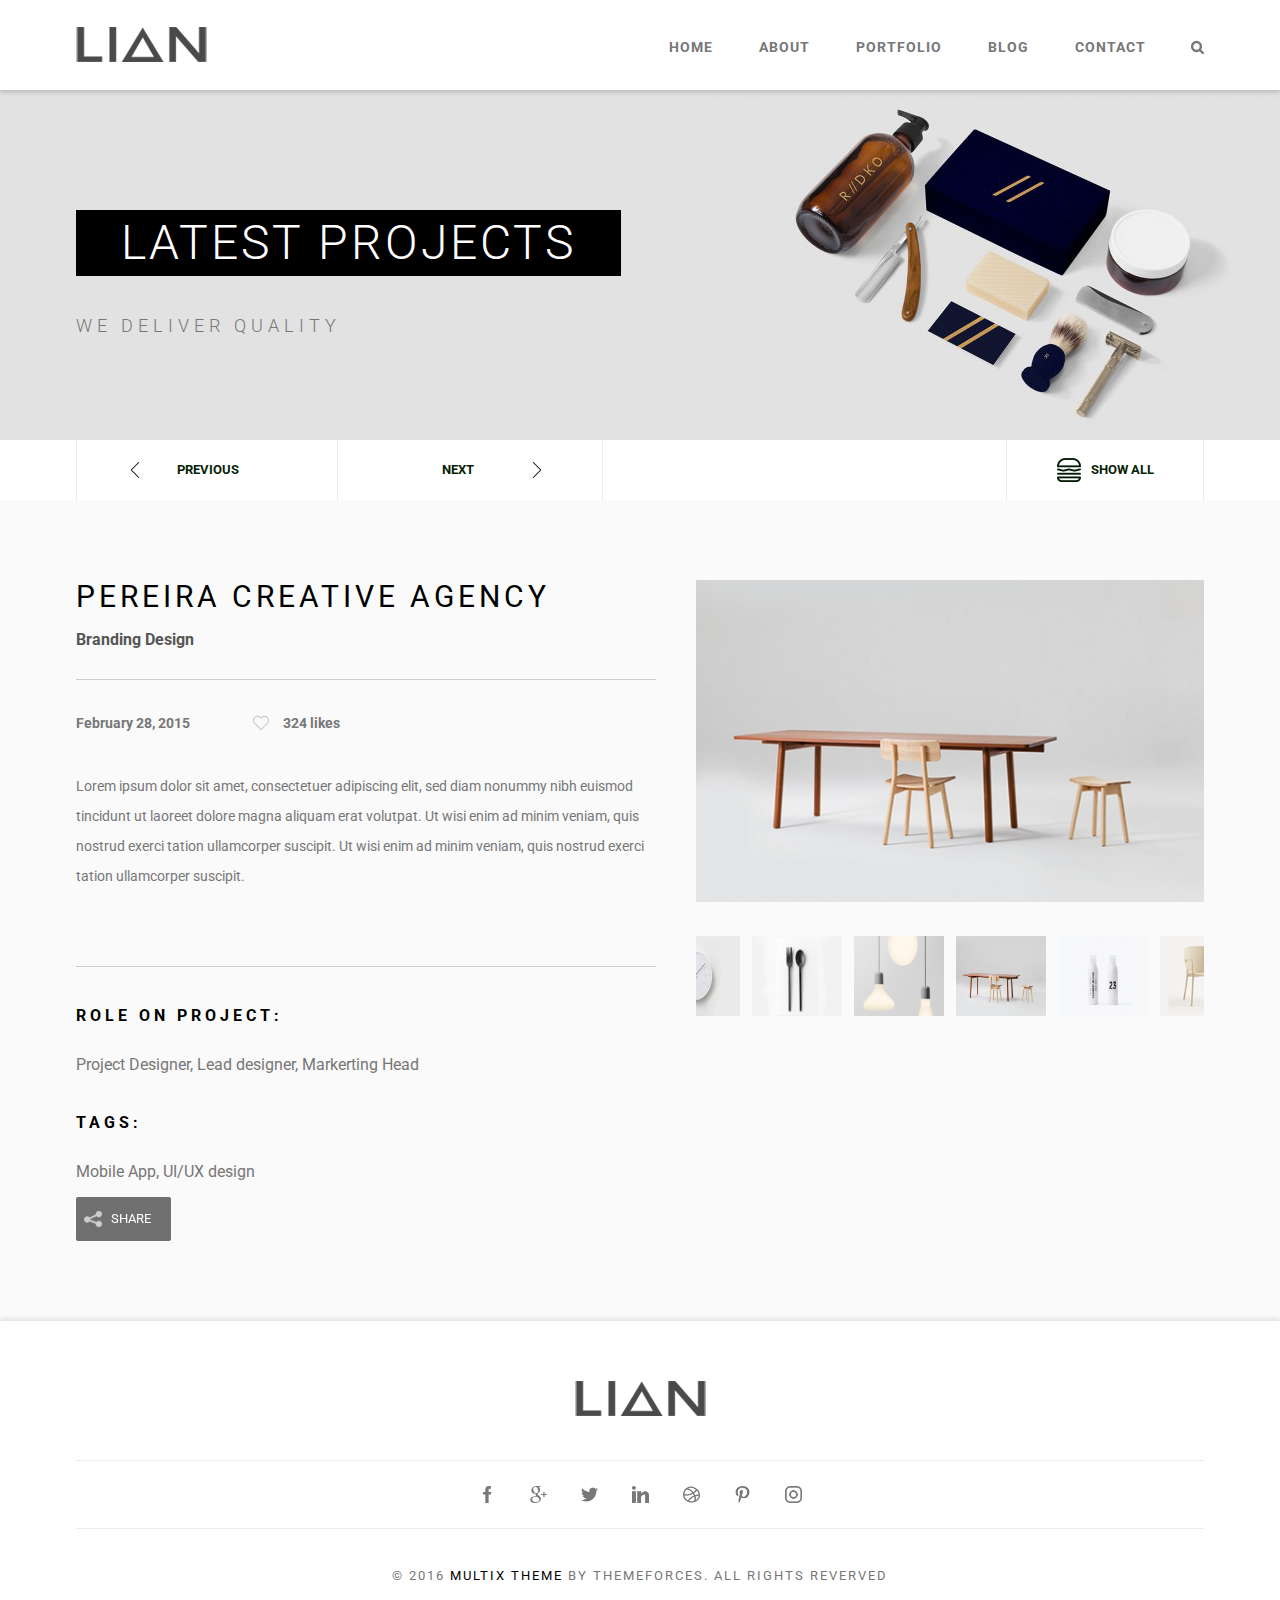
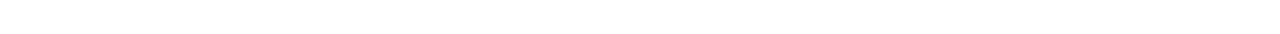
<file: portfolioDetails.html>
<!DOCTYPE html>
<html lang="en">
<head>
    <meta charset="UTF-8">
    <meta name="viewport" content="width=device-width, initial-scale=1.0">
    <meta http-equiv="X-UA-Compatible" content="ie=edge">
    <title>Lian</title>
    <!-- google fonts -->
    <link href="https://fonts.googleapis.com/css?family=Roboto:300,400,700&display=swap" rel="stylesheet">
    <!-- slick slide -->
    <link rel="stylesheet" type="text/css" href="css/slick.css"/>
    <link rel="stylesheet" type="text/css" href="css/slick-theme.css"/>
    <!-- My style -->
    <link rel="stylesheet" href="css/main.css" type="text/css"> 
</head>
<body>
    <header>
        <div class="wrap">
            <div class="head flex justify-between align-items-center">
                <div class="logo">
                    <a href="index.html"><img src="img/logo.png" alt="Logo"></a>
                </div>
                <div class="head-menu flex align-items-center justify-end">
                    <nav>
                        <a href="index.html">Home</a>
                        <a href="about.html">About</a>
                        <a href="portfolio.html">Portfolio</a>
                        <a href="blog.html">Blog</a>
                        <a href="contact.html">Contact</a>
                    </nav>
                    <div class="head-menu__search">
                        <span class="head-menu__search--item"><input type="text" placeholder="Search..."></span>
                        <svg xmlns="http://www.w3.org/2000/svg" xmlns:xlink="http://www.w3.org/1999/xlink"
                            width="13px" height="15px">
                            <image  x="0px" y="0px" width="13px" height="15px"  xlink:href="[data-uri]" />
                        </svg>
                    </div>
                </div>
            </div>
        </div>
    </header>

    <section class="contact-banner portfolio-bg">
        <div class="wrap">
            <div class="banner-content">
                <h1>Latest projects</h1>
                <p>we deliver quality</p>
            </div>
        </div>
    </section>

    <section class="portfolio-slide">
        <div class="wrap">
            <div class="portfolio-slide__arrow flex align-items-start justify-between">
                <div class="portfolio-slide__arrow--slide">
                    <span class="portfolio-slide__arrow--slide-prew">Previous</span>
                    <span class="portfolio-slide__arrow--slide-next">Next</span>
                </div>
                <div class="portfolio-slide__arrow--all flex align-items-center justify-center">
                    <img src="img/burger.png" alt="menu">
                    <span>Show all</span>
                    <a href="portfolio.html"></a>
                </div>
            </div>
        </div>
    </section>

    <section class="portfolio-box">
        <div class="wrap">
            <div class="portfolio-box__details">
                <div class="portfolio-box__details--item">
                    <div class="flex align-items-start justify-between">
                        <div class="portfolio-box__details--desc">
                            <h3>Pereira creative agency</h3>
                            <p class="portfolio-box__details--desc-title">Branding Design</p>
                            <div class="portfolio-hr">
                                <div class="portfolio-box__details--desc-date">
                                    <span>February 28, 2015</span>
                                    <span class="date-icon">324 likes</span>
                                </div>
                                <p class="portfolio-box__details--desc-text">Lorem ipsum dolor sit amet, consectetuer adipiscing elit, sed diam nonummy nibh euismod tincidunt ut laoreet dolore magna aliquam erat volutpat. Ut wisi enim ad minim veniam, quis nostrud exerci tation ullamcorper suscipit. Ut wisi enim ad minim veniam, quis nostrud exerci tation ullamcorper suscipit.</p>  
                            </div>
                            <h4>Role on project:</h4>
                            <p>Project Designer, Lead designer, Markerting Head</p>
                            <h4>Tags:</h4>
                            <p>Mobile App, UI/UX design</p>
    
                            <div class="portfolio-box__details--link">
                                <div class="portfolio-box__details--share">share</div>
                                <div class="social-before__item flex align-center justify-start">
                                    <div class="social-before"></div>
                                    <ul class="portfolio-box__details--share-menu">
                                        <li><a href="#"><img src="img/facebook.png" alt="facebook"></a></li>
                                        <li><a href="#"><img src="img/google-plus-logo.png" alt="google-plus"></a></li>
                                        <li><a href="#"><img src="img/instagram.png" alt="instagram"></a></li>
                                        <li><a href="#"><img src="img/linkedin.png" alt="linkedin"></a></li>
                                        <li><a href="#"><img src="img/pinterest.png" alt="pinterest"></a></li>
                                        <li><a href="#"><img src="img/twitter.png" alt="twitter"></a></li>
                                    </ul>
                                </div>
                                
                            </div>
                        </div><!-- portfolio-box__details--desc -->
    
                        <div class="portfolio-box__details--slick">
                            <div class="slider-for">
                                <div><img src="img/portfolioDetails/img_1.png" alt=""></div>
                                <div><img src="img/portfolioDetails/img_2.png" alt=""></div>
                                <div><img src="img/portfolioDetails/img_3.png" alt=""></div>
                                <div><img src="img/portfolioDetails/img_4.png" alt=""></div>
                                <div><img src="img/portfolioDetails/img_5.png" alt=""></div>
                                <div><img src="img/portfolioDetails/img_6.png" alt=""></div>
                            </div>
                            <div class="slider-nav">
                                <div><img src="img/portfolioDetails/img_1.png" alt=""></div>
                                <div><img src="img/portfolioDetails/img_2.png" alt=""></div>
                                <div><img src="img/portfolioDetails/img_3.png" alt=""></div>
                                <div><img src="img/portfolioDetails/img_4.png" alt=""></div>
                                <div><img src="img/portfolioDetails/img_5.png" alt=""></div>
                                <div><img src="img/portfolioDetails/img_6.png" alt=""></div>
                            </div>
    
                        </div> <!-- portfolio-box__details--slick -->
                    </div>
                </div>   <!-- portfolio-box__details--item -->
            </div>
        </div>
    </section>
  

    <footer>
        <div class="wrap">
            <div class="footer-logo">
                <img src="img/logo.png" alt="logo">
            </div>
            <div class="social-menu">
                <a href="#"><img src="img/facebook.png" alt=""></a>
                <a href="#"><img src="img/google-plus-logo.png" alt=""></a>
                <a href="#"><img src="img/twitter.png" alt=""></a>
                <a href="#"><img src="img/linkedin.png" alt=""></a>
                <a href="#"><img src="img/dribbble-hand-drawn-logo.png" alt=""></a>
                <a href="#"><img src="img/pinterest.png" alt=""></a>
                <a href="#"><img src="img/instagram.png" alt=""></a>
            </div>
            <div class="footer-copyright">
                &copy; 2016
                <span>Multix theme</span>
                by themeforces. all rights reverved
            </div>
        </div>
    </footer>
    

    <script src="js/jquery-3.1.1.min.js"></script>
    <script src="js/jquery-migrate-3.1.0.min.js"></script>
    <script src="js/jquery-ui.min.js"></script>
    <!-- slick slide -->
    <script type="text/javascript" src="js/slick.min.js"></script>
    <!-- my scripts -->
    <script src="js/header.js"></script>
    <script src="js/main.js"></script>    
</body>
</html>
</file>
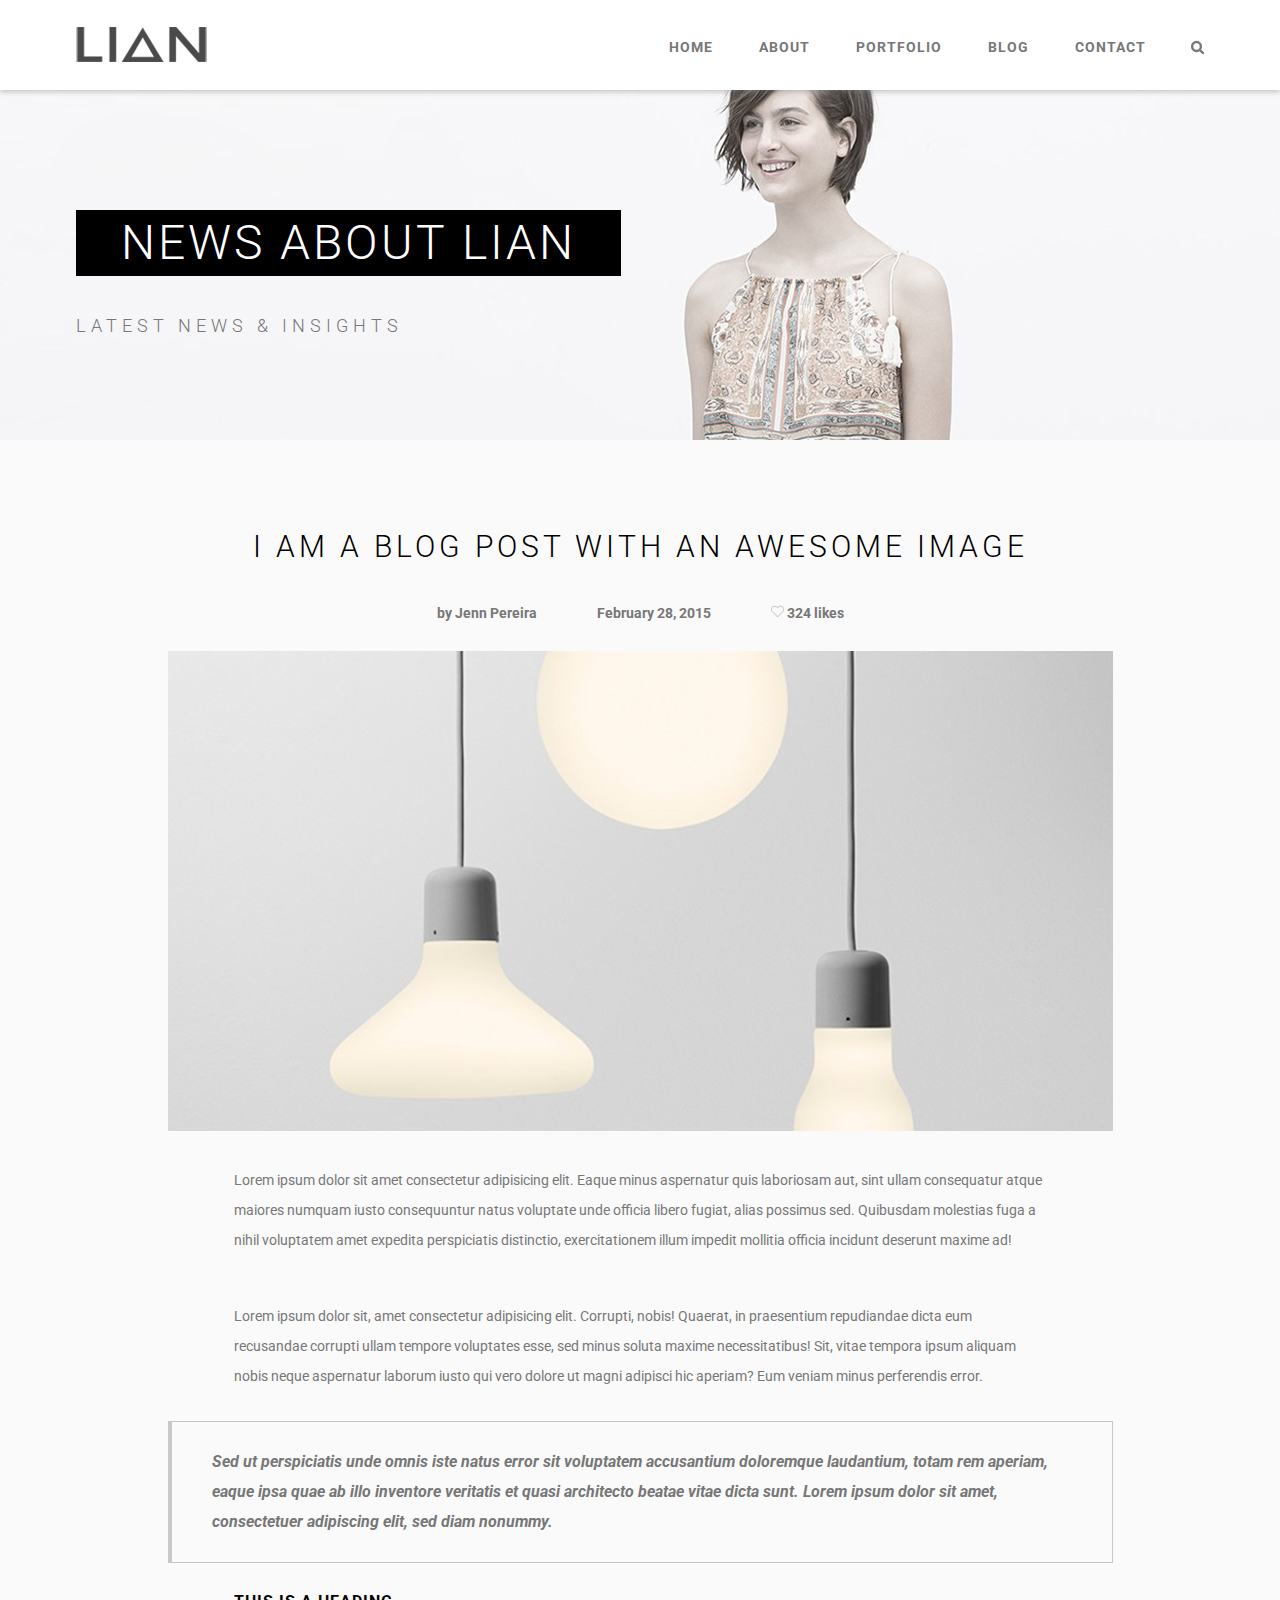
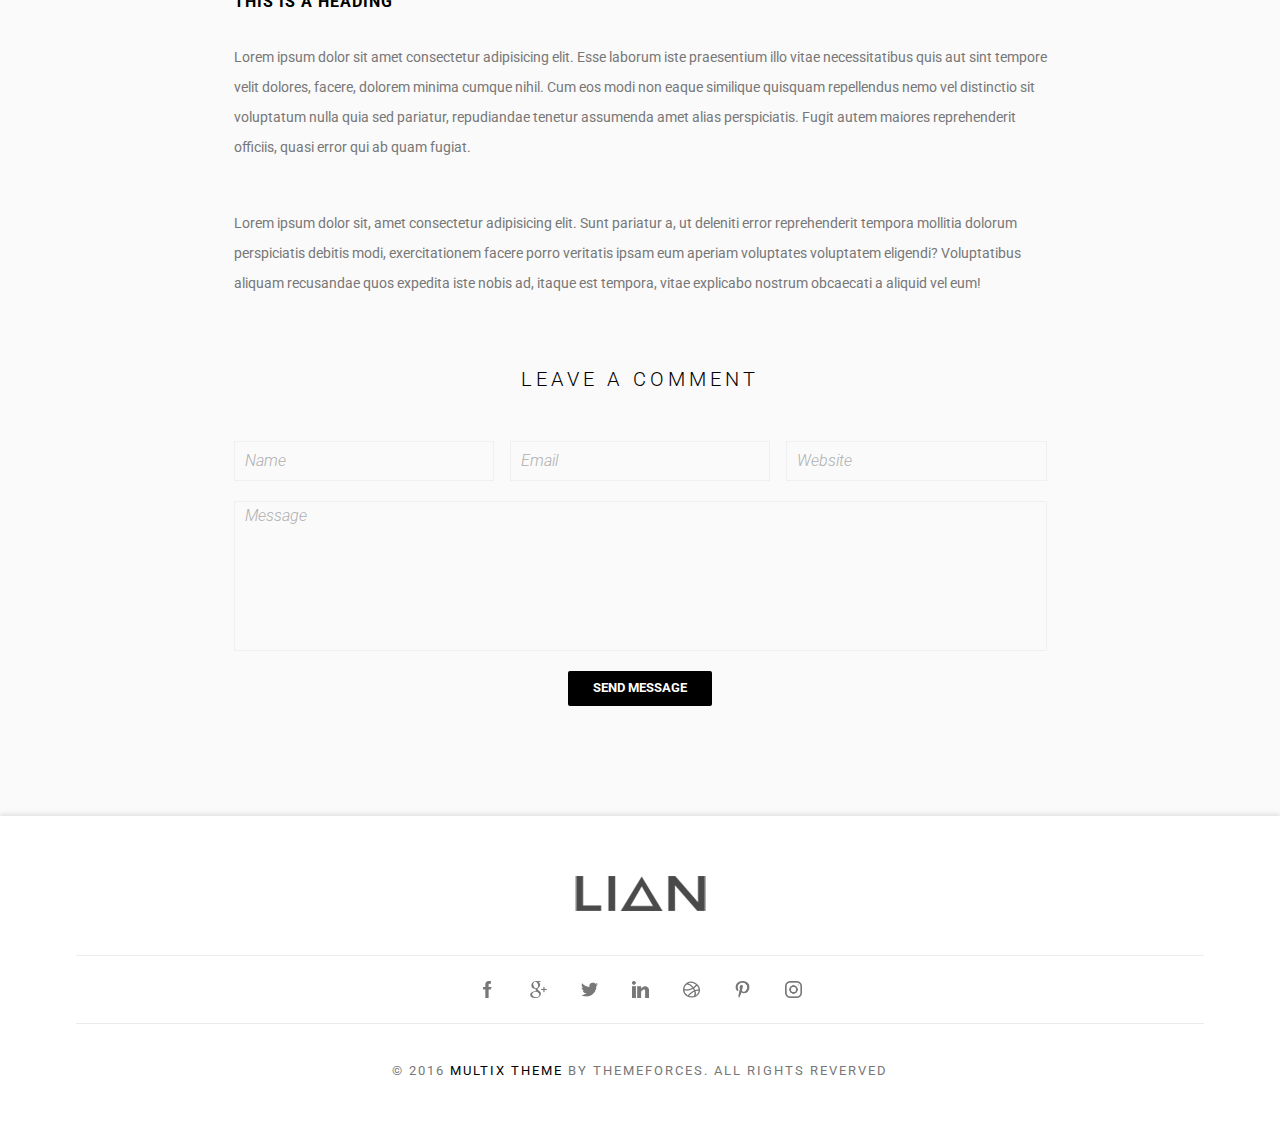
<file: singlePost.html>
<!DOCTYPE html>
<html lang="en">
<head>
    <meta charset="UTF-8">
    <meta name="viewport" content="width=device-width, initial-scale=1.0">
    <meta http-equiv="X-UA-Compatible" content="ie=edge">
    <title>Lian</title>
    <!-- google fonts -->
    <link href="https://fonts.googleapis.com/css?family=Roboto:300,400,700&display=swap" rel="stylesheet">
    <!-- My style -->
    <link rel="stylesheet" href="css/main.css" type="text/css"> 
</head>
<body>
    <header>
        <div class="wrap">
            <div class="head flex justify-between align-items-center">
                <div class="logo">
                    <a href="index.html"><img src="img/logo.png" alt="Logo"></a>
                </div>
                <div class="head-menu flex align-items-center justify-end">
                    <nav>
                        <a href="index.html">Home</a>
                        <a href="about.html">About</a>
                        <a href="portfolio.html">Portfolio</a>
                        <a href="blog.html">Blog</a>
                        <a href="contact.html">Contact</a>
                    </nav>
                    <div class="head-menu__search">
                        <span class="head-menu__search--item"><input type="text" placeholder="Search..."></span>
                        <svg xmlns="http://www.w3.org/2000/svg" xmlns:xlink="http://www.w3.org/1999/xlink"
                            width="13px" height="15px">
                            <image  x="0px" y="0px" width="13px" height="15px"  xlink:href="[data-uri]" />
                        </svg>
                    </div>
                </div>
            </div>
        </div>
    </header>

    <section class="contact-banner single-bg">
        <div class="wrap">
            <div class="banner-content">
                <h1>News about lian</h1>
                <p>Latest news &amp; insights</p>
            </div>
        </div>
    </section>

    <section class="post">
        <div class="wrapper">
            <h3>I am a blog post with an awesome image</h3>
            <div class="post__desc flex align-items-center justify-center">
                <div class="post__desc--item">
                    <a href="#">by Jenn Pereira</a>
                </div>
                <div class="post__desc--item">
                    <a href="#">February 28, 2015</a>
                </div>
                <div class="post__desc--item post__desc--img">
                    <a href="#">
                        <img src="img/heart.png" alt="heart">
                        324 likes
                    </a>
                </div>
            </div>

            <div class="post__blog">
                <img src="img/single-desc.png" alt="post">
                <p class="post__blog--text">Lorem ipsum dolor sit amet consectetur adipisicing elit. Eaque minus aspernatur quis laboriosam aut, sint ullam consequatur atque maiores numquam iusto consequuntur natus voluptate unde officia libero fugiat, alias possimus sed. Quibusdam molestias fuga a nihil voluptatem amet expedita perspiciatis distinctio, exercitationem illum impedit mollitia officia incidunt deserunt maxime ad!</p>
                <p class="post__blog--text">Lorem ipsum dolor sit, amet consectetur adipisicing elit. Corrupti, nobis! Quaerat, in praesentium repudiandae dicta eum recusandae corrupti ullam tempore voluptates esse, sed minus soluta maxime necessitatibus! Sit, vitae tempora ipsum aliquam nobis neque aspernatur laborum iusto qui vero dolore ut magni adipisci hic aperiam? Eum veniam minus perferendis error.</p>
                <div class="post__blog--quote">
                        Sed ut perspiciatis unde omnis iste natus error sit voluptatem accusantium doloremque laudantium, totam rem aperiam, eaque ipsa quae ab illo inventore veritatis et quasi architecto beatae vitae dicta sunt. Lorem ipsum dolor sit amet, consectetuer adipiscing elit, sed diam nonummy.
                </div>
                <h6>This is a heading</h6>
                <p class="post__blog--text">Lorem ipsum dolor sit amet consectetur adipisicing elit. Esse laborum iste praesentium illo vitae necessitatibus quis aut sint tempore velit dolores, facere, dolorem minima cumque nihil. Cum eos modi non eaque similique quisquam repellendus nemo vel distinctio sit voluptatum nulla quia sed pariatur, repudiandae tenetur assumenda amet alias perspiciatis. Fugit autem maiores reprehenderit officiis, quasi error qui ab quam fugiat.</p>
                <p class="post__blog--text">Lorem ipsum dolor sit, amet consectetur adipisicing elit. Sunt pariatur a, ut deleniti error reprehenderit tempora mollitia dolorum perspiciatis debitis modi, exercitationem facere porro veritatis ipsam eum aperiam voluptates voluptatem eligendi? Voluptatibus aliquam recusandae quos expedita iste nobis ad, itaque est tempora, vitae explicabo nostrum obcaecati a aliquid vel eum!</p>
            </div>
            <div class="post-comment">
                <h4>leave a comment</h4>
                <form>
                    <div class="post-comment__input flex align-items-center justify-between">
                        <input type="text" placeholder="Name" name="post-name">
                        <input type="email" placeholder="Email" name="post-email">
                        <input type="url" placeholder="Website" name="post-url">
                    </div>
                    <textarea name="post-message" class="post-comment__message" placeholder="Message"></textarea>
                    <button class="btn post-btn">Send message</button>
                </form>
            </div>
        </div>
    </section>

    <footer>
        <div class="wrap">
            <div class="footer-logo">
                <img src="img/logo.png" alt="logo">
            </div>
            <div class="social-menu">
                <a href="#"><img src="img/facebook.png" alt=""></a>
                <a href="#"><img src="img/google-plus-logo.png" alt=""></a>
                <a href="#"><img src="img/twitter.png" alt=""></a>
                <a href="#"><img src="img/linkedin.png" alt=""></a>
                <a href="#"><img src="img/dribbble-hand-drawn-logo.png" alt=""></a>
                <a href="#"><img src="img/pinterest.png" alt=""></a>
                <a href="#"><img src="img/instagram.png" alt=""></a>
            </div>
            <div class="footer-copyright">
                &copy; 2016
                <span>Multix theme</span>
                by themeforces. all rights reverved
            </div>
        </div>
    </footer>
    

    <script src="js/jquery-3.1.1.min.js"></script>
    <!-- my scripts -->
    <script src="js/header.js"></script>    
</body>
</html>
</file>
<file: css/main.css>
@charset "UTF-8";
html {
  line-height: 1.15;
  /* 1 */
  -webkit-text-size-adjust: 100%;
  /* 2 */ }

body {
  margin: 0; }

main {
  display: block; }

h1 {
  font-size: 2em;
  margin: 0.67em 0; }

hr {
  box-sizing: content-box;
  /* 1 */
  height: 0;
  /* 1 */
  overflow: visible;
  /* 2 */ }

pre {
  font-family: monospace, monospace;
  /* 1 */
  font-size: 1em;
  /* 2 */ }

a {
  background-color: transparent;
  text-decoration: none;
  color: #777; }
  a:hover {
    text-decoration: none; }

ul {
  padding: 0; }
  ul li {
    list-style-type: none;
    text-decoration: none; }

abbr[title] {
  border-bottom: none;
  /* 1 */
  text-decoration: underline;
  /* 2 */
  text-decoration: underline dotted;
  /* 2 */ }

b,
strong {
  font-weight: bolder; }

code,
kbd,
samp {
  font-family: monospace, monospace;
  /* 1 */
  font-size: 1em;
  /* 2 */ }

small {
  font-size: 80%; }

sub,
sup {
  font-size: 75%;
  line-height: 0;
  position: relative;
  vertical-align: baseline; }

sub {
  bottom: -0.25em; }

sup {
  top: -0.5em; }

img {
  border-style: none; }

button,
input,
optgroup,
select,
textarea {
  font-family: inherit;
  /* 1 */
  font-size: 100%;
  /* 1 */
  line-height: 1.15;
  /* 1 */
  margin: 0;
  /* 2 */ }

button,
input {
  /* 1 */
  overflow: visible; }

button,
select {
  /* 1 */
  text-transform: none; }

button,
[type="button"],
[type="reset"],
[type="submit"] {
  -webkit-appearance: button; }

button::-moz-focus-inner,
[type="button"]::-moz-focus-inner,
[type="reset"]::-moz-focus-inner,
[type="submit"]::-moz-focus-inner {
  border-style: none;
  padding: 0; }

button:-moz-focusring,
[type="button"]:-moz-focusring,
[type="reset"]:-moz-focusring,
[type="submit"]:-moz-focusring {
  outline: 1px dotted ButtonText; }

fieldset {
  padding: 0.35em 0.75em 0.625em; }

legend {
  box-sizing: border-box;
  /* 1 */
  color: inherit;
  /* 2 */
  display: table;
  /* 1 */
  max-width: 100%;
  /* 1 */
  padding: 0;
  /* 3 */
  white-space: normal;
  /* 1 */ }

progress {
  vertical-align: baseline; }

textarea {
  overflow: auto; }

[type="checkbox"],
[type="radio"] {
  box-sizing: border-box;
  /* 1 */
  padding: 0;
  /* 2 */ }

[type="number"]::-webkit-inner-spin-button,
[type="number"]::-webkit-outer-spin-button {
  height: auto; }

[type="search"] {
  -webkit-appearance: textfield;
  /* 1 */
  outline-offset: -2px;
  /* 2 */ }

[type="search"]::-webkit-search-decoration {
  -webkit-appearance: none; }

::-webkit-file-upload-button {
  -webkit-appearance: button;
  /* 1 */
  font: inherit;
  /* 2 */ }

details {
  display: block; }

summary {
  display: list-item; }

template {
  display: none; }

[hidden] {
  display: none; }

@keyframes mymove {
  from {
    height: 0%; }
  to {
    height: 100%; } }
@keyframes range {
  from {
    width: 0; }
  to {
    width: 100%; } }
header {
  box-shadow: 0px 2px 5px 0px rgba(119, 119, 119, 0.4);
  z-index: 2;
  position: relative; }

.head {
  padding: 27px 0 24px; }
  .head-menu nav a {
    font-size: 0.875rem;
    text-transform: uppercase;
    font-weight: bold;
    letter-spacing: 1px;
    display: inline-block;
    padding-left: 42px;
    position: relative; }
    .head-menu nav a:hover {
      color: #000; }
      .head-menu nav a:hover::after {
        content: "";
        display: block;
        width: 20px;
        height: 2px;
        background: #777;
        position: absolute;
        top: 50%;
        left: 10px;
        transform: translateY(-100%);
        transition: all 1s; }
  .head-menu__search {
    padding: 5px 0 0 45px;
    position: relative; }
    .head-menu__search--item {
      position: absolute;
      top: -3px;
      right: 17px;
      display: none;
      width: 300px;
      overflow: hidden; }
      .head-menu__search--item input {
        width: 300px;
        height: 30px;
        border: 1px solid #f0f0f2;
        padding: 5px 10px;
        box-sizing: border-box;
        outline: none;
        margin-bottom: 20px;
        font-weight: 300;
        display: block;
        position: relative; }
        .head-menu__search--item input::placeholder {
          font-style: italic;
          color: #afafaf; }
        .head-menu__search--item input:focus {
          border-left: 3px solid #afafaf;
          padding: 5px 8px; }

.banner-item--box {
  background-position: center center;
  background-repeat: no-repeat;
  background-size: cover;
  padding: 50px 0; }
.banner-item__first {
  background-image: url("../img/header-banner.png"); }
.banner-item__second {
  background-image: url("../img/header-banner.png"); }
.banner-item__therd {
  background-image: url("../img/header-banner.png"); }
.banner-content {
  text-align: center;
  margin-top: 212px;
  margin-bottom: 275px; }
  .banner-content h1 {
    font-size: 3rem;
    font-weight: 300;
    text-transform: uppercase;
    color: #fff;
    background: #000;
    letter-spacing: 3px;
    margin: 0 auto;
    display: inline-block;
    padding: 5px 45px; }
  .banner-content p {
    font-size: 1.125rem;
    font-weight: 300;
    text-transform: uppercase;
    letter-spacing: 5px;
    margin-top: 40px; }
.banner .slick-prev, .banner .slick-next {
  background: transparent;
  color: #fff;
  width: 40px;
  height: 40px;
  border: 2px solid #fff;
  border-radius: 50%;
  z-index: 100; }
  .banner .slick-prev:hover, .banner .slick-next:hover {
    color: #000;
    border: 2px solid #777;
    background: #777; }
.banner .slick-prev {
  left: 60px; }
.banner .slick-next {
  right: 60px; }
.banner .slick-dots {
  bottom: 50px; }
  .banner .slick-dots li {
    width: 10px;
    height: 10px;
    background: #fff;
    border-radius: 50%;
    border: 3px solid transparent; }
    .banner .slick-dots li:hover {
      border: 3px solid #777; }
    .banner .slick-dots li button:before {
      content: ''; }
  .banner .slick-dots .slick-active {
    border: 3px solid #777; }

.slick-dotted.slick-slider {
  margin-bottom: 0; }

.main-content {
  background-color: #fafafa;
  padding: 50px 0; }

#tabs ul {
  border-bottom: 1px solid #e1e1e1;
  border-top: 1px solid #e1e1e1;
  text-align: center;
  padding: 20px 0;
  margin-bottom: 30px;
  margin-top: 0; }
  #tabs ul li, #tabs ul a {
    outline: none; }
  #tabs ul li {
    display: inline-block;
    border-right: 1px solid #e1e1e1; }
    #tabs ul li:last-child {
      border-right: none; }
  #tabs ul a {
    text-transform: uppercase;
    padding: 5px 20px;
    font-size: 0.875rem;
    letter-spacing: 3px; }

.card-group {
  box-sizing: border-box; }
  .card-group .card {
    position: relative;
    box-sizing: border-box;
    width: 360px;
    height: auto;
    margin: 7px; }
    .card-group .card .cover-item-galery {
      background-color: rgba(0, 0, 0, 0.5);
      position: absolute;
      width: 100%;
      top: 0;
      bottom: 0;
      display: none;
      text-align: center; }
      .card-group .card .cover-item-galery a {
        display: block;
        width: 100%;
        height: 100%;
        position: relative; }
        .card-group .card .cover-item-galery a svg {
          position: absolute;
          top: 50%;
          left: 50%;
          transform: translate(-50%, -50%); }
  .card-group img {
    display: block;
    width: 100%;
    height: auto; }

.btn-more {
  background-color: #959595;
  transition: all .5s;
  display: block;
  margin: 40px auto; }
  .btn-more:hover {
    background-color: #5a5a5a; }

.card-blog {
  box-sizing: border-box; }
  .card-blog .card-blog--box {
    position: relative;
    box-sizing: border-box;
    width: 360px;
    height: auto;
    margin: 7px; }
    .card-blog .card-blog--box .cover-item-galery {
      background-color: rgba(0, 0, 0, 0.5);
      position: absolute;
      width: 100%;
      top: 0;
      bottom: 0;
      display: none;
      text-align: center; }
      .card-blog .card-blog--box .cover-item-galery a {
        display: block;
        width: 100%;
        height: 100%;
        position: relative; }
        .card-blog .card-blog--box .cover-item-galery a svg {
          position: absolute;
          top: 50%;
          left: 50%;
          transform: translate(-50%, -50%); }
  .card-blog img {
    display: block;
    width: 100%;
    height: auto; }

.contact-banner {
  height: 350px; }
  .contact-banner .banner-content {
    text-align: left;
    margin: 0;
    padding-top: 120px; }

.contact-bg {
  background-color: #f0f0f2;
  background-image: url("../img/contact-banner.png");
  background-repeat: no-repeat;
  background-position: right center;
  background-size: auto; }

.office-info {
  background-color: #fafafa;
  padding: 85px 0; }
  .office-info__desc {
    font-weight: 300;
    margin-right: 30px; }
    .office-info__desc span {
      font-weight: 700;
      color: #000;
      margin-right: 10px; }
    .office-info__desc h3 {
      font-size: 1.875rem;
      letter-spacing: 4px;
      text-transform: uppercase;
      margin-top: 10px;
      margin-bottom: 10px;
      margin-right: 0;
      margin-left: 0;
      font-weight: 300;
      color: #000; }
    .office-info__desc p {
      font-size: 1rem;
      color: #2f302f;
      letter-spacing: 2px;
      padding-bottom: 20px;
      position: relative;
      margin-bottom: 35px; }
      .office-info__desc p::before {
        content: "";
        display: block;
        width: 60px;
        height: 1px;
        background: #000;
        position: absolute;
        left: 0;
        bottom: 0; }
    .office-info__desc--house {
      margin: 30px 0; }
    .office-info__desc--address {
      margin: 30px 0; }
    .office-info__desc--tell {
      font-weight: 700;
      margin: 10px 0; }
    .office-info__desc--fax {
      font-weight: 700;
      margin: 10px 0; }
  .office-info__form {
    width: 60%; }
    .office-info__form input {
      width: 48%;
      height: 40px;
      border: 1px solid #f0f0f2;
      padding: 5px 10px;
      box-sizing: border-box;
      outline: none;
      margin-bottom: 20px;
      font-weight: 300;
      display: block;
      position: relative; }
      .office-info__form input::placeholder {
        font-style: italic;
        color: #afafaf; }
      .office-info__form input:focus {
        border-left: 3px solid #afafaf;
        padding: 5px 8px; }
    .office-info__form textarea {
      width: 100%;
      height: 150px;
      border: 1px solid #f0f0f2;
      padding: 5px 10px;
      box-sizing: border-box;
      outline: none;
      margin-bottom: 20px;
      font-weight: 300;
      display: block;
      position: relative;
      resize: none; }
      .office-info__form textarea::placeholder {
        font-style: italic;
        color: #afafaf; }
      .office-info__form textarea:focus {
        border-left: 3px solid #afafaf;
        padding: 5px 8px; }
    .office-info__form--btn {
      background: #000;
      padding-left: 50px !important;
      padding-right: 50px !important; }

.office-map iframe {
  width: 100%;
  filter: grayscale(100%);
  transition: all 1s; }
  .office-map iframe:hover {
    filter: none; }

.our-values {
  background-color: #fafafa;
  padding: 80px 0; }
  .our-values h3 {
    font-size: 1.875rem;
    letter-spacing: 4px;
    text-transform: uppercase;
    margin-top: 10px;
    margin-bottom: 30px;
    margin-right: 0;
    margin-left: 0;
    font-weight: 300;
    color: #000;
    text-align: center; }
  .our-values p {
    max-width: 580px;
    text-align: center;
    font-size: 0.875rem;
    line-height: 35px;
    margin: 0 auto; }
  .our-values__box--link {
    position: absolute;
    background: rgba(0, 0, 0, 0.3);
    width: 100%;
    top: 0;
    bottom: 0;
    display: none; }
    .our-values__box--link svg {
      position: absolute;
      top: 50%;
      right: 50%; }
  .our-values__box--item {
    width: 32%;
    margin: 40px 0;
    position: relative; }
    .our-values__box--item img {
      width: 100%;
      height: 248px;
      margin-bottom: 10px; }
    .our-values__box--item h4 {
      font-weight: 300;
      font-size: 1.125rem;
      text-transform: uppercase;
      padding: 0 15px;
      letter-spacing: 3px; }
    .our-values__box--item p {
      text-align: justify;
      padding: 0 15px 10px;
      box-sizing: border-box; }

.blog-container__box--sidebar {
  width: 363px; }
.blog-container__box--card {
  width: 748px; }

.blog-container {
  padding: 80px 0;
  background-color: #fafafa; }
  .blog-container__search {
    position: relative; }
    .blog-container__search input {
      width: 100%;
      height: 40px;
      border: 1px solid #f0f0f2;
      padding: 5px 10px;
      box-sizing: border-box;
      outline: none;
      margin-bottom: 20px;
      font-weight: 300;
      display: block;
      position: relative; }
      .blog-container__search input::placeholder {
        font-style: italic;
        color: #afafaf; }
      .blog-container__search input:focus {
        border-left: 3px solid #afafaf;
        padding: 5px 8px; }
    .blog-container__search span {
      position: absolute;
      top: 0;
      right: 0;
      width: 40px;
      height: 40px;
      border-radius: 2px;
      background-color: #999999;
      text-align: center;
      line-height: 40px;
      transition: all .3s;
      cursor: pointer; }
      .blog-container__search span img {
        width: 40%;
        height: auto; }
      .blog-container__search span:hover {
        background: #4d4d4d; }
  .blog-container__posts h4 {
    font-size: 1.125rem;
    letter-spacing: 4px;
    text-transform: uppercase;
    margin-top: 0;
    margin-bottom: 0;
    margin-right: 0;
    margin-left: 0;
    font-weight: 300;
    color: #000;
    text-align: center;
    width: 100%;
    background: #ebebeb;
    padding: 15px 0;
    position: relative; }
    .blog-container__posts h4:after {
      content: '';
      position: absolute;
      left: 50%;
      top: 98%;
      transform: translateX(-50%);
      border: 12px solid transparent;
      border-top: 12px solid #ebebeb;
      border-top: 8px solid #ebebeb; }
  .blog-container__posts--box {
    margin: 0;
    padding: 15px 26px;
    background-color: #fff; }
    .blog-container__posts--box-item {
      margin: 15px 0;
      transition: all .5s;
      cursor: pointer; }
      .blog-container__posts--box-item:hover {
        transform: scale(1.05); }
    .blog-container__posts--box img {
      width: 90px;
      height: 65px; }
    .blog-container__posts--box-desc h6 {
      margin: 0 0 20px;
      color: #3d3d3d;
      font-size: 1rem; }
    .blog-container__posts--box-desc p {
      margin: 0;
      font-weight: 300;
      font-size: 0.8rem; }
  .blog-container__tags h4 {
    font-size: 1.125rem;
    letter-spacing: 4px;
    text-transform: uppercase;
    margin-top: 0;
    margin-bottom: 0;
    margin-right: 0;
    margin-left: 0;
    font-weight: 300;
    color: #000;
    text-align: center;
    width: 100%;
    background: #ebebeb;
    padding: 15px 0;
    position: relative; }
    .blog-container__tags h4:after {
      content: '';
      position: absolute;
      left: 50%;
      top: 98%;
      transform: translateX(-50%);
      border: 12px solid transparent;
      border-top: 12px solid #ebebeb;
      border-top: 8px solid #ebebeb; }
  .blog-container__tags--box {
    margin: 0;
    padding: 15px 26px;
    background-color: #fff; }
    .blog-container__tags--box-item {
      display: inline-block;
      padding: 10px 15px;
      border: 1px solid #eeeeee;
      margin: 5px 0;
      font-size: 0.8rem;
      cursor: pointer;
      transition: all .5s; }
      .blog-container__tags--box-item:hover {
        color: #fff;
        background-color: #000;
        border: 1px solid #000; }
  .blog-container__instagram h4 {
    font-size: 1.125rem;
    letter-spacing: 4px;
    text-transform: uppercase;
    margin-top: 0;
    margin-bottom: 0;
    margin-right: 0;
    margin-left: 0;
    font-weight: 300;
    color: #000;
    text-align: center;
    width: 100%;
    background: #ebebeb;
    padding: 15px 0;
    position: relative; }
    .blog-container__instagram h4:after {
      content: '';
      position: absolute;
      left: 50%;
      top: 98%;
      transform: translateX(-50%);
      border: 12px solid transparent;
      border-top: 12px solid #ebebeb;
      border-top: 8px solid #ebebeb; }
  .blog-container__instagram--box {
    margin: 0;
    padding: 15px 26px;
    background-color: #fff; }
  .blog-container__instagram-item {
    cursor: pointer;
    transition: all .5s;
    width: 100px;
    height: 80px;
    margin-bottom: 5px; }
    .blog-container__instagram-item:hover {
      transform: scale(1.05); }

.card-blog--box {
  background-color: #fff;
  margin: 12px 7px !important; }
  .card-blog--box h6 {
    color: #000;
    font-size: 1.25rem;
    font-weight: 700;
    margin: 20px 0; }
  .card-blog--box-author {
    padding-left: 25px;
    position: relative; }
    .card-blog--box-author:after {
      content: "";
      display: block;
      position: absolute;
      top: 0;
      left: 0;
      width: 16px;
      height: 20px;
      background-image: url("../img/man-user.png");
      background-repeat: no-repeat;
      background-position: center center;
      background-size: 100%, 100%; }
  .card-blog--box-text {
    line-height: 27px;
    margin: 40px 0; }
  .card-blog--box-date {
    padding-left: 25px;
    position: relative; }
    .card-blog--box-date:after {
      content: "";
      display: block;
      position: absolute;
      top: 0;
      left: 0;
      width: 16px;
      height: 20px;
      background-image: url("../img/date.png");
      background-repeat: no-repeat;
      background-position: center center;
      background-size: 100%, 100%; }
  .card-blog--box__item {
    padding: 20px 15px; }
.card-blog .share {
  padding-left: 25px;
  position: relative; }
  .card-blog .share:after {
    content: "";
    display: block;
    position: absolute;
    top: 0;
    left: 0;
    width: 16px;
    height: 20px;
    background-image: url("../img/share.png");
    background-repeat: no-repeat;
    background-position: center center;
    background-size: 100%, 100%; }
.card-blog .like {
  padding-left: 25px;
  position: relative; }
  .card-blog .like:after {
    content: "";
    display: block;
    position: absolute;
    top: 0;
    left: 0;
    width: 16px;
    height: 20px;
    background-image: url("../img/like.png");
    background-repeat: no-repeat;
    background-position: center center;
    background-size: 100%, 100%; }

.single-bg {
  background-color: #f5f5f7;
  background-image: url("../img/single-banner.png");
  background-repeat: no-repeat;
  background-position: right center;
  background-size: auto; }

.post {
  background-color: #fafafa;
  padding: 80px 0; }
  .post h3 {
    font-size: 1.875rem;
    letter-spacing: 4px;
    text-transform: uppercase;
    margin-top: 10px;
    margin-bottom: 10px;
    margin-right: 0;
    margin-left: 0;
    font-weight: 300;
    color: #000;
    text-align: center; }
  .post__desc--item {
    margin: 20px;
    font-size: 0.875rem;
    font-weight: 700; }
    .post__desc--item a {
      padding: 10px;
      display: block;
      transition: all .5s; }
      .post__desc--item a:hover {
        color: #1b1b1b; }
  .post__desc--img img {
    display: inline-block;
    width: 13px;
    height: auto; }

.post__blog img {
  width: 100%;
  height: auto; }
.post__blog--text {
  padding: 16px 66px;
  font-size: 0.875rem;
  line-height: 30px;
  text-align: left; }
.post__blog--quote {
  border: 1px solid #c8c8c8;
  border-left: 4px solid #c8c8c8;
  padding: 25px 40px;
  line-height: 30px;
  text-align: left;
  font-weight: 700;
  font-style: italic; }
.post__blog h6 {
  font-size: 1rem;
  letter-spacing: 4px;
  text-transform: uppercase;
  margin-top: 0;
  margin-bottom: 0;
  margin-right: 0;
  margin-left: 0;
  font-weight: 300;
  color: #000;
  letter-spacing: 1px;
  font-weight: 700;
  padding: 30px 66px 0; }

.post-comment {
  padding: 30px 66px 0; }
  .post-comment h4 {
    font-size: 1.25rem;
    letter-spacing: 4px;
    text-transform: uppercase;
    margin-top: 10px;
    margin-bottom: 50px;
    margin-right: 0;
    margin-left: 0;
    font-weight: 300;
    color: #000;
    text-align: center; }
  .post-comment__input input {
    width: 32%;
    height: 40px;
    border: 1px solid #f0f0f2;
    padding: 5px 10px;
    box-sizing: border-box;
    outline: none;
    margin-bottom: 20px;
    font-weight: 300;
    display: block;
    position: relative;
    background-color: #fafafa; }
    .post-comment__input input::placeholder {
      font-style: italic;
      color: #afafaf; }
    .post-comment__input input:focus {
      border-left: 3px solid #afafaf;
      padding: 5px 8px; }
  .post-comment__message {
    width: 100%;
    height: 150px;
    border: 1px solid #f0f0f2;
    padding: 5px 10px;
    box-sizing: border-box;
    outline: none;
    margin-bottom: 20px;
    font-weight: 300;
    display: block;
    position: relative;
    background-color: #fafafa;
    resize: none; }
    .post-comment__message::placeholder {
      font-style: italic;
      color: #afafaf; }
    .post-comment__message:focus {
      border-left: 3px solid #afafaf;
      padding: 5px 8px; }

.post-btn {
  background-color: #000;
  margin: 0 auto;
  display: block;
  margin-bottom: 30px; }

.portfolio-bg {
  background-image: url("../img/portfolioBanner.png");
  background-repeat: no-repeat;
  background-position: right center;
  background-color: #e2e2e2; }

.portfolio-slide__arrow--slide-prew {
  display: inline-block;
  height: 60px;
  line-height: 60px;
  border-left: 1px solid #ebebeb;
  border-right: 1px solid #ebebeb;
  width: 160px;
  cursor: pointer;
  padding-left: 100px;
  text-transform: uppercase;
  font-size: 13px;
  font-weight: 700;
  color: #071f08;
  background-image: url("../img/back.png");
  background-repeat: no-repeat;
  background-position: 50px center; }
.portfolio-slide__arrow--slide-next {
  display: inline-block;
  height: 60px;
  line-height: 60px;
  border-left: none;
  border-right: 1px solid #ebebeb;
  width: 160px;
  cursor: pointer;
  padding-left: 100px;
  text-transform: uppercase;
  font-size: 13px;
  font-weight: 700;
  color: #071f08;
  background-image: url("../img/next.png");
  background-repeat: no-repeat;
  background-position: 187px center; }
.portfolio-slide__arrow--all {
  display: inline-block;
  height: 60px;
  line-height: 60px;
  border-left: 1px solid #ebebeb;
  border-right: 1px solid #ebebeb;
  width: 196px;
  cursor: pointer;
  padding-left: 0;
  text-transform: uppercase;
  font-size: 13px;
  font-weight: 700;
  color: #071f08;
  text-align: center;
  position: relative; }
  .portfolio-slide__arrow--all span {
    padding-left: 10px; }
  .portfolio-slide__arrow--all a {
    position: absolute;
    top: 0;
    bottom: 0;
    width: 100%; }

.slick-slide {
  outline: none !important; }

.portfolio-box {
  background-color: #fafafa; }
  .portfolio-box__details {
    padding: 80px 0;
    overflow: hidden; }
    .portfolio-box__details--item {
      box-sizing: border-box; }
    .portfolio-box__details--desc {
      margin-right: 40px; }
      .portfolio-box__details--desc h3 {
        font-size: 1.875rem;
        letter-spacing: 4px;
        text-transform: uppercase;
        margin-top: 0;
        margin-bottom: 0;
        margin-right: 0;
        margin-left: 0;
        font-weight: 300;
        color: #000;
        font-weight: 400; }
      .portfolio-box__details--desc h4 {
        font-size: 1rem;
        letter-spacing: 4px;
        text-transform: uppercase;
        margin-top: 40px;
        margin-bottom: 30px;
        margin-right: 0;
        margin-left: 0;
        font-weight: 300;
        color: #000;
        font-weight: 700; }
      .portfolio-box__details--desc-title {
        color: #555;
        font-weight: 700;
        font-size: 1rem; }
      .portfolio-box__details--desc .portfolio-hr {
        padding: 35px 0;
        margin: 30px 0;
        border-bottom: 1px solid #cccccc;
        border-top: 1px solid #cccccc; }
      .portfolio-box__details--desc-date {
        font-weight: 700;
        font-size: 0.875rem; }
        .portfolio-box__details--desc-date .date-icon {
          margin-left: 60px;
          padding-left: 30px;
          background-image: url("../img/heart.png");
          background-repeat: no-repeat;
          background-size: contain; }
      .portfolio-box__details--desc-text {
        margin: 40px 0;
        line-height: 30px;
        font-size: 0.875rem;
        color: #777; }
    .portfolio-box__details--slick {
      width: 45%; }
      .portfolio-box__details--slick .slider-nav .slick-slide {
        overflow: hidden;
        margin: 5px;
        border: 1px solid transparent; }
        .portfolio-box__details--slick .slider-nav .slick-slide:focus, .portfolio-box__details--slick .slider-nav .slick-slide a {
          border: 1px solid #cccccc; }
        .portfolio-box__details--slick .slider-nav .slick-slide img {
          width: 100%;
          height: 80px; }
      .portfolio-box__details--slick .slider-for .slick-slide {
        width: 552px;
        height: 350px;
        overflow: hidden; }
        .portfolio-box__details--slick .slider-for .slick-slide img {
          width: 100%;
          height: auto; }
    .portfolio-box__details--link {
      position: relative;
      z-index: 20; }
    .portfolio-box__details--share {
      width: 80px;
      padding-left: 15px;
      height: 44px;
      border-radius: 2px;
      background-color: #707070;
      color: #fff;
      text-align: center;
      line-height: 44px;
      text-transform: uppercase;
      font-size: 0.8rem;
      background-image: url("../img/share.png");
      background-repeat: no-repeat;
      background-position: 8px center;
      background-size: 19%;
      cursor: pointer; }
      .portfolio-box__details--share-menu {
        height: 44px;
        border-radius: 2px;
        line-height: 44px;
        margin: 0;
        background-color: #e1e1e1;
        opacity: 0; }
        .portfolio-box__details--share-menu li {
          display: inline-block;
          padding: 12px 10px;
          cursor: pointer;
          transition: all .3s;
          height: 44px;
          line-height: 44px;
          box-sizing: border-box; }
          .portfolio-box__details--share-menu li a {
            width: 20px;
            height: 20px;
            line-height: 20px;
            display: block;
            overflow: hidden; }
          .portfolio-box__details--share-menu li img {
            width: 20px; }
          .portfolio-box__details--share-menu li:hover {
            background-color: #fff; }
    .portfolio-box__details .social-before__item {
      position: absolute;
      top: 0;
      left: -29%;
      z-index: -1; }
    .portfolio-box__details .social-before {
      position: absolute;
      /* Абсолютное позиционирование */
      left: -16px;
      bottom: 13px;
      /* Положение треугольника */
      border: 8px solid transparent;
      border-right: 8px solid #e1e1e1;
      display: block;
      opacity: 1; }

.about {
  padding: 75px 0;
  background-color: #fafafa; }
  .about__us {
    padding: 0 20px 0 55px; }
    .about__us h3 {
      font-size: 1.125rem;
      letter-spacing: 4px;
      text-transform: uppercase;
      margin-top: 10px;
      margin-bottom: 10px;
      margin-right: 0;
      margin-left: 0;
      font-weight: 300;
      color: #000; }
    .about__us p {
      font-size: 0.8rem;
      line-height: 30px; }
    .about__us--story {
      margin-bottom: 36px; }

.awesome-team {
  background-color: #fafafa;
  padding: 40px 0; }
  .awesome-team--desc {
    width: 600px;
    margin: 0 auto;
    text-align: center;
    line-height: 30px; }
  .awesome-team h3 {
    font-size: 1.875rem;
    letter-spacing: 4px;
    text-transform: uppercase;
    margin-top: 0;
    margin-bottom: 30px;
    margin-right: 0;
    margin-left: 0;
    font-weight: 300;
    color: #000;
    text-align: center; }
  .awesome-team__box {
    margin: 50px 0; }
    .awesome-team__box--photo {
      width: 360px;
      height: 440px;
      cursor: pointer;
      position: relative; }
      .awesome-team__box--photo a {
        position: absolute;
        bottom: 0;
        left: 0;
        height: 0;
        width: 100%;
        background: rgba(4, 22, 8, 0.15);
        display: none; }
      .awesome-team__box--photo:hover a {
        display: block;
        height: 100%;
        animation: mymove 0.8s; }
      .awesome-team__box--photo img {
        width: 100%;
        height: auto;
        margin: 0 auto;
        display: inline-block; }
    .awesome-team__box--item {
      background-color: #fff;
      margin: 0 7px; }
      .awesome-team__box--item h5 {
        font-size: 1.5rem;
        letter-spacing: 4px;
        text-transform: uppercase;
        margin-top: 20px;
        margin-bottom: 0;
        margin-right: 0;
        margin-left: 0;
        font-weight: 300;
        color: #041608;
        padding: 0 10px; }
      .awesome-team__box--item span {
        margin: 10px 0 10px;
        display: block;
        color: #777777;
        font-weight: bold;
        padding: 0 10px; }
      .awesome-team__box--item p {
        color: #9c9c9c;
        font-size: 0.875rem;
        line-height: 30px;
        padding: 0 10px; }

.box-bars {
  margin-top: 40px; }

.bars-title {
  font-size: 16px;
  line-height: 20px;
  font-weight: 700;
  color: #0d0d0d;
  margin: 25px 0 17px; }

.add-anim {
  animation: range 1.5s; }

.bars-line {
  height: 2px;
  background: #ebebeb;
  padding: 4px; }

.bars-line--item {
  height: 2px;
  background-color: #a1a1a1;
  position: relative; }
  .bars-line--item .pros {
    position: absolute;
    bottom: 10px;
    right: -30px;
    display: block;
    width: 40px;
    height: 20px;
    line-height: 20px;
    text-align: center;
    color: #fff;
    background-color: #000;
    font-weight: 300;
    font-size: 12px; }
  .bars-line--item::after {
    width: 12px;
    background: #fff;
    height: 12px;
    box-sizing: border-box;
    border-radius: 50%;
    top: 0;
    right: 0;
    transform: translateY(-43%);
    border: 4px solid #000;
    position: absolute;
    content: "";
    display: block; }

footer {
  text-align: center;
  box-shadow: 0px -2px 5px 0px rgba(119, 119, 119, 0.2); }

.footer-logo {
  padding: 60px 0 40px; }

.social-menu {
  padding: 15px 0;
  border-bottom: 1px solid #ebebeb;
  border-top: 1px solid #ebebeb; }
  .social-menu a {
    display: inline-block;
    width: 17px;
    height: 17px;
    padding: 10px 15px;
    transition: all .3s; }
    .social-menu a img {
      width: 17px;
      height: 17px; }
    .social-menu a:hover {
      background: rgba(119, 119, 119, 0.2); }

.footer-copyright {
  padding: 40px 0 50px;
  text-transform: uppercase;
  font-size: 13px;
  letter-spacing: 2px; }
  .footer-copyright span {
    color: #000; }

.wrap {
  max-width: 1128px;
  margin: 0 auto; }

.wrapper {
  max-width: 945px;
  margin: 0 auto; }

html {
  font-size: 16px;
  font-family: 'Roboto', sans-serif; }

body {
  color: #777777;
  position: relative; }

.flex {
  display: flex; }

.flex-row {
  -ms-flex-direction: row !important;
  flex-direction: row !important; }

.flex-column {
  -ms-flex-direction: column !important;
  flex-direction: column !important; }

.flex-wrap {
  -ms-flex-wrap: wrap !important;
  flex-wrap: wrap !important; }

.flex-nowrap {
  -ms-flex-wrap: nowrap !important;
  flex-wrap: nowrap !important; }

.justify-between {
  justify-content: space-between; }

.justify-center {
  justify-content: center; }

.justify-end {
  justify-content: flex-end; }

.justify-start {
  justify-content: flex-start; }

.justify-around {
  justify-content: space-around; }

.align-items-start {
  align-items: flex-start !important; }

.align-items-end {
  align-items: flex-end !important; }

.align-items-center {
  align-items: center !important; }

.align-items-stretch {
  align-items: stretch !important; }

.contain {
  margin: 0 0 0 113px; }

button {
  cursor: pointer; }

.btn {
  padding: 10px 25px;
  border-radius: 2px;
  text-transform: uppercase;
  color: #fff;
  font-size: 13px;
  font-weight: 700;
  border: none;
  transition: all .3s; }
  .btn:hover {
    background-color: #2a2a2a; }

#tabs::after,
.card-blog::after {
  content: '';
  display: block;
  clear: both; }

#grid[data-columns]::before {
  content: '3 .column.size-1of3'; }

#grid-blog[data-columns]::before {
  content: '2 .column.size-1of2'; }

/* These are the classes that are going to be applied: */
.column {
  float: left; }

.size-1of3 {
  width: 33.333%; }

.size-1of2 {
  width: 49%; }

/*# sourceMappingURL=main.css.map */
</file>
